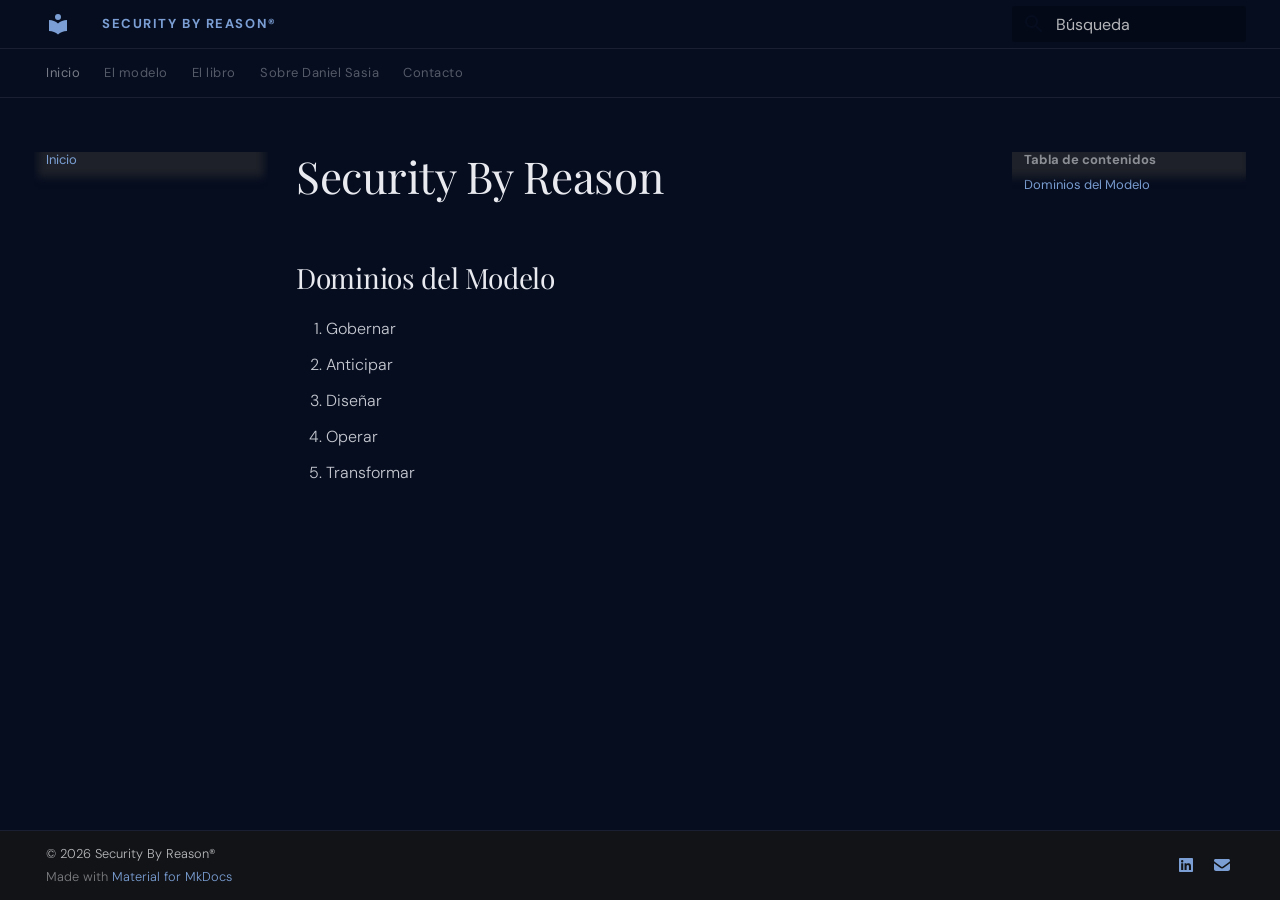
<file: index.html>
<!doctype html>
<html lang="es" class="no-js">
  <head>
    
      <meta charset="utf-8">
      <meta name="viewport" content="width=device-width,initial-scale=1">
      
        <meta name="description" content="Un modelo para decidir con criterio cuando la técnica ya no alcanza.">
      
      
        <meta name="author" content="Daniel Sasia">
      
      
        <link rel="canonical" href="https://securitybyreason.org/">
      
      
      
        <link rel="next" href="modelo/intro/">
      
      
        
      
      
      <link rel="icon" href="assets/images/favicon.png">
      <meta name="generator" content="mkdocs-1.6.1, mkdocs-material-9.7.6">
    
    
      
        <title>Security By Reason®</title>
      
    
    
      <link rel="stylesheet" href="assets/stylesheets/main.484c7ddc.min.css">
      
        
        <link rel="stylesheet" href="assets/stylesheets/palette.ab4e12ef.min.css">
      
      


    
    
      
    
    
      
        
        
        <link rel="preconnect" href="https://fonts.gstatic.com" crossorigin>
        <link rel="stylesheet" href="https://fonts.googleapis.com/css?family=DM+Sans:300,300i,400,400i,700,700i%7CDM+Mono:400,400i,700,700i&display=fallback">
        <style>:root{--md-text-font:"DM Sans";--md-code-font:"DM Mono"}</style>
      
    
    
      <link rel="stylesheet" href="stylesheets/extra.css">
    
    <script>__md_scope=new URL(".",location),__md_hash=e=>[...e].reduce(((e,_)=>(e<<5)-e+_.charCodeAt(0)),0),__md_get=(e,_=localStorage,t=__md_scope)=>JSON.parse(_.getItem(t.pathname+"."+e)),__md_set=(e,_,t=localStorage,a=__md_scope)=>{try{t.setItem(a.pathname+"."+e,JSON.stringify(_))}catch(e){}}</script>
    
      

    
    
  </head>
  
  
    
    
    
    
    
    <body dir="ltr" data-md-color-scheme="slate" data-md-color-primary="custom" data-md-color-accent="custom">
  
    
    <input class="md-toggle" data-md-toggle="drawer" type="checkbox" id="__drawer" autocomplete="off">
    <input class="md-toggle" data-md-toggle="search" type="checkbox" id="__search" autocomplete="off">
    <label class="md-overlay" for="__drawer"></label>
    <div data-md-component="skip">
      
        
        <a href="#security-by-reason" class="md-skip">
          Saltar a contenido
        </a>
      
    </div>
    <div data-md-component="announce">
      
    </div>
    
    
      

<header class="md-header" data-md-component="header">
  <nav class="md-header__inner md-grid" aria-label="Cabecera">
    <a href="." title="Security By Reason®" class="md-header__button md-logo" aria-label="Security By Reason®" data-md-component="logo">
      
  
  <svg xmlns="http://www.w3.org/2000/svg" viewBox="0 0 24 24"><path d="M12 8a3 3 0 0 0 3-3 3 3 0 0 0-3-3 3 3 0 0 0-3 3 3 3 0 0 0 3 3m0 3.54C9.64 9.35 6.5 8 3 8v11c3.5 0 6.64 1.35 9 3.54 2.36-2.19 5.5-3.54 9-3.54V8c-3.5 0-6.64 1.35-9 3.54"/></svg>

    </a>
    <label class="md-header__button md-icon" for="__drawer">
      
      <svg xmlns="http://www.w3.org/2000/svg" viewBox="0 0 24 24"><path d="M3 6h18v2H3zm0 5h18v2H3zm0 5h18v2H3z"/></svg>
    </label>
    <div class="md-header__title" data-md-component="header-title">
      <div class="md-header__ellipsis">
        <div class="md-header__topic">
          <span class="md-ellipsis">
            Security By Reason®
          </span>
        </div>
        <div class="md-header__topic" data-md-component="header-topic">
          <span class="md-ellipsis">
            
              Inicio
            
          </span>
        </div>
      </div>
    </div>
    
      
    
    
    
    
      
      
        <label class="md-header__button md-icon" for="__search">
          
          <svg xmlns="http://www.w3.org/2000/svg" viewBox="0 0 24 24"><path d="M9.5 3A6.5 6.5 0 0 1 16 9.5c0 1.61-.59 3.09-1.56 4.23l.27.27h.79l5 5-1.5 1.5-5-5v-.79l-.27-.27A6.52 6.52 0 0 1 9.5 16 6.5 6.5 0 0 1 3 9.5 6.5 6.5 0 0 1 9.5 3m0 2C7 5 5 7 5 9.5S7 14 9.5 14 14 12 14 9.5 12 5 9.5 5"/></svg>
        </label>
        <div class="md-search" data-md-component="search" role="dialog">
  <label class="md-search__overlay" for="__search"></label>
  <div class="md-search__inner" role="search">
    <form class="md-search__form" name="search">
      <input type="text" class="md-search__input" name="query" aria-label="Búsqueda" placeholder="Búsqueda" autocapitalize="off" autocorrect="off" autocomplete="off" spellcheck="false" data-md-component="search-query" required>
      <label class="md-search__icon md-icon" for="__search">
        
        <svg xmlns="http://www.w3.org/2000/svg" viewBox="0 0 24 24"><path d="M9.5 3A6.5 6.5 0 0 1 16 9.5c0 1.61-.59 3.09-1.56 4.23l.27.27h.79l5 5-1.5 1.5-5-5v-.79l-.27-.27A6.52 6.52 0 0 1 9.5 16 6.5 6.5 0 0 1 3 9.5 6.5 6.5 0 0 1 9.5 3m0 2C7 5 5 7 5 9.5S7 14 9.5 14 14 12 14 9.5 12 5 9.5 5"/></svg>
        
        <svg xmlns="http://www.w3.org/2000/svg" viewBox="0 0 24 24"><path d="M20 11v2H8l5.5 5.5-1.42 1.42L4.16 12l7.92-7.92L13.5 5.5 8 11z"/></svg>
      </label>
      <nav class="md-search__options" aria-label="Buscar">
        
        <button type="reset" class="md-search__icon md-icon" title="Limpiar" aria-label="Limpiar" tabindex="-1">
          
          <svg xmlns="http://www.w3.org/2000/svg" viewBox="0 0 24 24"><path d="M19 6.41 17.59 5 12 10.59 6.41 5 5 6.41 10.59 12 5 17.59 6.41 19 12 13.41 17.59 19 19 17.59 13.41 12z"/></svg>
        </button>
      </nav>
      
    </form>
    <div class="md-search__output">
      <div class="md-search__scrollwrap" tabindex="0" data-md-scrollfix>
        <div class="md-search-result" data-md-component="search-result">
          <div class="md-search-result__meta">
            Inicializando búsqueda
          </div>
          <ol class="md-search-result__list" role="presentation"></ol>
        </div>
      </div>
    </div>
  </div>
</div>
      
    
    
  </nav>
  
</header>
    
    <div class="md-container" data-md-component="container">
      
      
        
          
            
<nav class="md-tabs" aria-label="Pestañas" data-md-component="tabs">
  <div class="md-grid">
    <ul class="md-tabs__list">
      
        
  
  
  
    
  
  
    <li class="md-tabs__item md-tabs__item--active">
      <a href="." class="md-tabs__link">
        
  
  
    
  
  Inicio

      </a>
    </li>
  

      
        
  
  
  
  
    
    
      <li class="md-tabs__item">
        <a href="modelo/intro/" class="md-tabs__link">
          
  
  
  El modelo

        </a>
      </li>
    
  

      
        
  
  
  
  
    <li class="md-tabs__item">
      <a href="libro/" class="md-tabs__link">
        
  
  
    
  
  El libro

      </a>
    </li>
  

      
        
  
  
  
  
    <li class="md-tabs__item">
      <a href="autor/" class="md-tabs__link">
        
  
  
    
  
  Sobre Daniel Sasia

      </a>
    </li>
  

      
        
  
  
  
  
    <li class="md-tabs__item">
      <a href="contacto/" class="md-tabs__link">
        
  
  
    
  
  Contacto

      </a>
    </li>
  

      
    </ul>
  </div>
</nav>
          
        
      
      <main class="md-main" data-md-component="main">
        <div class="md-main__inner md-grid">
          
            
              
              <div class="md-sidebar md-sidebar--primary" data-md-component="sidebar" data-md-type="navigation" >
                <div class="md-sidebar__scrollwrap">
                  <div class="md-sidebar__inner">
                    


  


<nav class="md-nav md-nav--primary md-nav--lifted" aria-label="Navegación" data-md-level="0">
  <label class="md-nav__title" for="__drawer">
    <a href="." title="Security By Reason®" class="md-nav__button md-logo" aria-label="Security By Reason®" data-md-component="logo">
      
  
  <svg xmlns="http://www.w3.org/2000/svg" viewBox="0 0 24 24"><path d="M12 8a3 3 0 0 0 3-3 3 3 0 0 0-3-3 3 3 0 0 0-3 3 3 3 0 0 0 3 3m0 3.54C9.64 9.35 6.5 8 3 8v11c3.5 0 6.64 1.35 9 3.54 2.36-2.19 5.5-3.54 9-3.54V8c-3.5 0-6.64 1.35-9 3.54"/></svg>

    </a>
    Security By Reason®
  </label>
  
  <ul class="md-nav__list" data-md-scrollfix>
    
      
      
  
  
    
  
  
  
    <li class="md-nav__item md-nav__item--active">
      
      <input class="md-nav__toggle md-toggle" type="checkbox" id="__toc">
      
      
        
      
      
        <label class="md-nav__link md-nav__link--active" for="__toc">
          
  
  
  <span class="md-ellipsis">
    
  
    Inicio
  

    
  </span>
  
  

          <span class="md-nav__icon md-icon"></span>
        </label>
      
      <a href="." class="md-nav__link md-nav__link--active">
        
  
  
  <span class="md-ellipsis">
    
  
    Inicio
  

    
  </span>
  
  

      </a>
      
        

<nav class="md-nav md-nav--secondary" aria-label="Tabla de contenidos">
  
  
  
    
  
  
    <label class="md-nav__title" for="__toc">
      <span class="md-nav__icon md-icon"></span>
      Tabla de contenidos
    </label>
    <ul class="md-nav__list" data-md-component="toc" data-md-scrollfix>
      
        <li class="md-nav__item">
  <a href="#dominios-del-modelo" class="md-nav__link">
    <span class="md-ellipsis">
      
        Dominios del Modelo
      
    </span>
  </a>
  
</li>
      
    </ul>
  
</nav>
      
    </li>
  

    
      
      
  
  
  
  
    
    
    
    
      
      
        
      
    
    
    <li class="md-nav__item md-nav__item--nested">
      
        
        
        <input class="md-nav__toggle md-toggle " type="checkbox" id="__nav_2" >
        
          
          <label class="md-nav__link" for="__nav_2" id="__nav_2_label" tabindex="0">
            
  
  
  <span class="md-ellipsis">
    
  
    El modelo
  

    
  </span>
  
  

            <span class="md-nav__icon md-icon"></span>
          </label>
        
        <nav class="md-nav" data-md-level="1" aria-labelledby="__nav_2_label" aria-expanded="false">
          <label class="md-nav__title" for="__nav_2">
            <span class="md-nav__icon md-icon"></span>
            
  
    El modelo
  

          </label>
          <ul class="md-nav__list" data-md-scrollfix>
            
              
                
  
  
  
  
    <li class="md-nav__item">
      <a href="modelo/intro/" class="md-nav__link">
        
  
  
  <span class="md-ellipsis">
    
  
    Qué es SBR
  

    
  </span>
  
  

      </a>
    </li>
  

              
            
              
                
  
  
  
  
    <li class="md-nav__item">
      <a href="modelo/dominios/" class="md-nav__link">
        
  
  
  <span class="md-ellipsis">
    
  
    Los cinco dominios
  

    
  </span>
  
  

      </a>
    </li>
  

              
            
              
                
  
  
  
  
    <li class="md-nav__item">
      <a href="modelo/como-funciona/" class="md-nav__link">
        
  
  
  <span class="md-ellipsis">
    
  
    Cómo funciona
  

    
  </span>
  
  

      </a>
    </li>
  

              
            
              
                
  
  
  
  
    <li class="md-nav__item">
      <a href="modelo/madurez/" class="md-nav__link">
        
  
  
  <span class="md-ellipsis">
    
  
    Madurez institucional
  

    
  </span>
  
  

      </a>
    </li>
  

              
            
          </ul>
        </nav>
      
    </li>
  

    
      
      
  
  
  
  
    <li class="md-nav__item">
      <a href="libro/" class="md-nav__link">
        
  
  
  <span class="md-ellipsis">
    
  
    El libro
  

    
  </span>
  
  

      </a>
    </li>
  

    
      
      
  
  
  
  
    <li class="md-nav__item">
      <a href="autor/" class="md-nav__link">
        
  
  
  <span class="md-ellipsis">
    
  
    Sobre Daniel Sasia
  

    
  </span>
  
  

      </a>
    </li>
  

    
      
      
  
  
  
  
    <li class="md-nav__item">
      <a href="contacto/" class="md-nav__link">
        
  
  
  <span class="md-ellipsis">
    
  
    Contacto
  

    
  </span>
  
  

      </a>
    </li>
  

    
  </ul>
</nav>
                  </div>
                </div>
              </div>
            
            
              
              <div class="md-sidebar md-sidebar--secondary" data-md-component="sidebar" data-md-type="toc" >
                <div class="md-sidebar__scrollwrap">
                  <div class="md-sidebar__inner">
                    

<nav class="md-nav md-nav--secondary" aria-label="Tabla de contenidos">
  
  
  
    
  
  
    <label class="md-nav__title" for="__toc">
      <span class="md-nav__icon md-icon"></span>
      Tabla de contenidos
    </label>
    <ul class="md-nav__list" data-md-component="toc" data-md-scrollfix>
      
        <li class="md-nav__item">
  <a href="#dominios-del-modelo" class="md-nav__link">
    <span class="md-ellipsis">
      
        Dominios del Modelo
      
    </span>
  </a>
  
</li>
      
    </ul>
  
</nav>
                  </div>
                </div>
              </div>
            
          
          
            <div class="md-content" data-md-component="content">
              
              <article class="md-content__inner md-typeset">
                
                  



<h1 id="security-by-reason">Security By Reason</h1>
<h2 id="dominios-del-modelo">Dominios del Modelo</h2>
<ol>
<li>Gobernar</li>
<li>Anticipar</li>
<li>Diseñar</li>
<li>Operar</li>
<li>Transformar</li>
</ol>












                
              </article>
            </div>
          
          
<script>var target=document.getElementById(location.hash.slice(1));target&&target.name&&(target.checked=target.name.startsWith("__tabbed_"))</script>
        </div>
        
          <button type="button" class="md-top md-icon" data-md-component="top" hidden>
  
  <svg xmlns="http://www.w3.org/2000/svg" viewBox="0 0 24 24"><path d="M13 20h-2V8l-5.5 5.5-1.42-1.42L12 4.16l7.92 7.92-1.42 1.42L13 8z"/></svg>
  Volver al principio
</button>
        
      </main>
      
        <footer class="md-footer">
  
  <div class="md-footer-meta md-typeset">
    <div class="md-footer-meta__inner md-grid">
      <div class="md-copyright">
  
    <div class="md-copyright__highlight">
      © 2026 Security By Reason®
    </div>
  
  
    Made with
    <a href="https://squidfunk.github.io/mkdocs-material/" target="_blank" rel="noopener">
      Material for MkDocs
    </a>
  
</div>
      
        
<div class="md-social">
  
    
    
    
    
      
      
    
    <a href="https://www.linkedin.com/in/danielsasia" target="_blank" rel="noopener" title="www.linkedin.com" class="md-social__link">
      <svg xmlns="http://www.w3.org/2000/svg" viewBox="0 0 448 512"><!--! Font Awesome Free 7.1.0 by @fontawesome - https://fontawesome.com License - https://fontawesome.com/license/free (Icons: CC BY 4.0, Fonts: SIL OFL 1.1, Code: MIT License) Copyright 2025 Fonticons, Inc.--><path d="M416 32H31.9C14.3 32 0 46.5 0 64.3v383.4C0 465.5 14.3 480 31.9 480H416c17.6 0 32-14.5 32-32.3V64.3c0-17.8-14.4-32.3-32-32.3M135.4 416H69V202.2h66.5V416zM102.2 96a38.5 38.5 0 1 1 0 77 38.5 38.5 0 1 1 0-77m282.1 320h-66.4V312c0-24.8-.5-56.7-34.5-56.7-34.6 0-39.9 27-39.9 54.9V416h-66.4V202.2h63.7v29.2h.9c8.9-16.8 30.6-34.5 62.9-34.5 67.2 0 79.7 44.3 79.7 101.9z"/></svg>
    </a>
  
    
    
    
    
    <a href="mailto:info@securitybyreason.org" target="_blank" rel="noopener" title="" class="md-social__link">
      <svg xmlns="http://www.w3.org/2000/svg" viewBox="0 0 512 512"><!--! Font Awesome Free 7.1.0 by @fontawesome - https://fontawesome.com License - https://fontawesome.com/license/free (Icons: CC BY 4.0, Fonts: SIL OFL 1.1, Code: MIT License) Copyright 2025 Fonticons, Inc.--><path d="M48 64C21.5 64 0 85.5 0 112c0 15.1 7.1 29.3 19.2 38.4l208 156a48 48 0 0 0 57.6 0l208-156c12.1-9.1 19.2-23.3 19.2-38.4 0-26.5-21.5-48-48-48zM0 196v188c0 35.3 28.7 64 64 64h384c35.3 0 64-28.7 64-64V196L313.6 344.8c-34.1 25.6-81.1 25.6-115.2 0z"/></svg>
    </a>
  
</div>
      
    </div>
  </div>
</footer>
      
    </div>
    <div class="md-dialog" data-md-component="dialog">
      <div class="md-dialog__inner md-typeset"></div>
    </div>
    
    
    
      
      
      <script id="__config" type="application/json">{"annotate": null, "base": ".", "features": ["navigation.tabs", "navigation.sections", "navigation.top"], "search": "assets/javascripts/workers/search.2c215733.min.js", "tags": null, "translations": {"clipboard.copied": "Copiado al portapapeles", "clipboard.copy": "Copiar al portapapeles", "search.result.more.one": "1 m\u00e1s en esta p\u00e1gina", "search.result.more.other": "# m\u00e1s en esta p\u00e1gina", "search.result.none": "No se encontraron documentos", "search.result.one": "1 documento encontrado", "search.result.other": "# documentos encontrados", "search.result.placeholder": "Teclee para comenzar b\u00fasqueda", "search.result.term.missing": "Falta", "select.version": "Seleccionar versi\u00f3n"}, "version": null}</script>
    
    
      <script src="assets/javascripts/bundle.79ae519e.min.js"></script>
      
    
  </body>
</html>
</file>
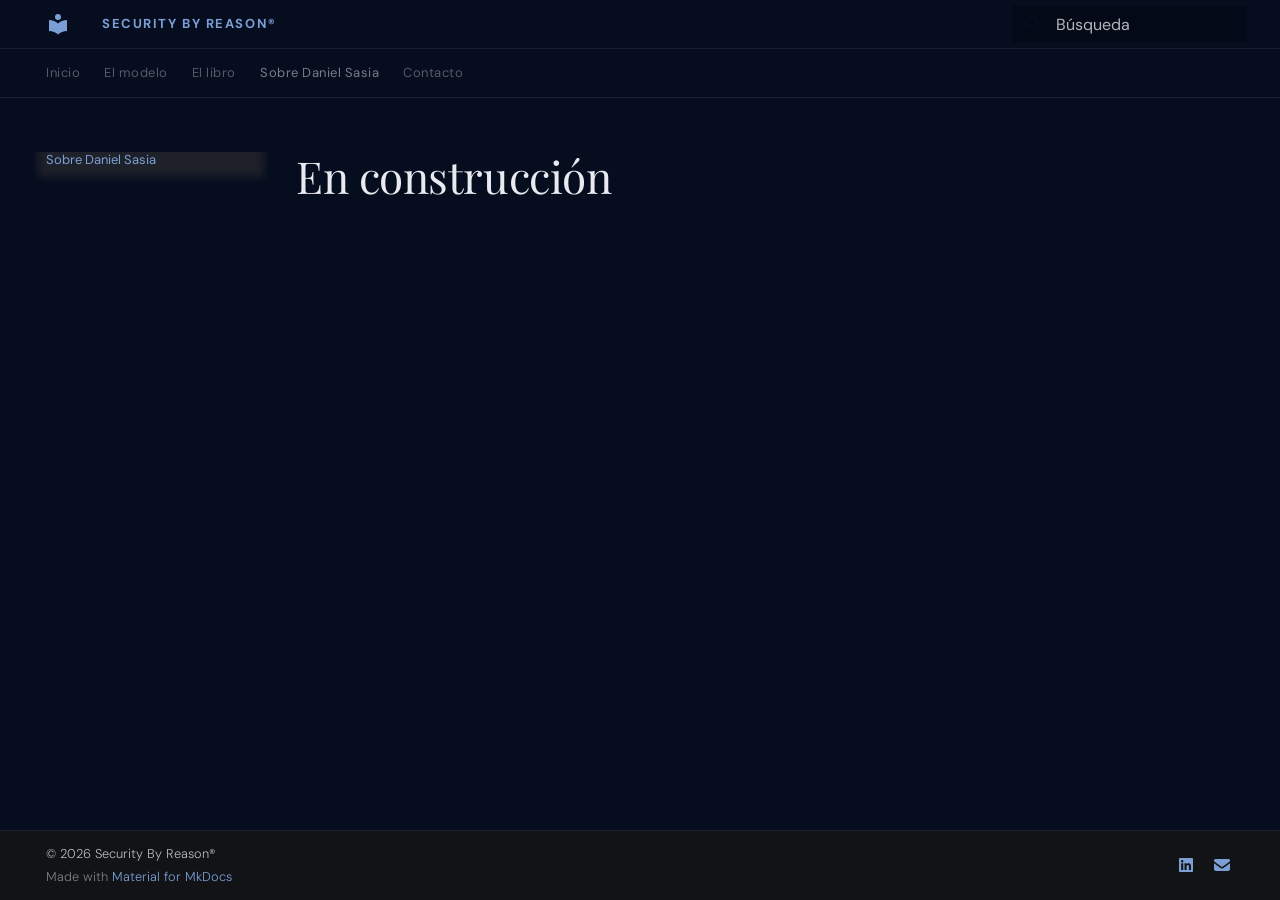
<file: autor/index.html>
<!doctype html>
<html lang="es" class="no-js">
  <head>
    
      <meta charset="utf-8">
      <meta name="viewport" content="width=device-width,initial-scale=1">
      
        <meta name="description" content="Un modelo para decidir con criterio cuando la técnica ya no alcanza.">
      
      
        <meta name="author" content="Daniel Sasia">
      
      
        <link rel="canonical" href="https://securitybyreason.org/autor/">
      
      
        <link rel="prev" href="../libro/">
      
      
        <link rel="next" href="../contacto/">
      
      
        
      
      
      <link rel="icon" href="../assets/images/favicon.png">
      <meta name="generator" content="mkdocs-1.6.1, mkdocs-material-9.7.6">
    
    
      
        <title>Sobre Daniel Sasia - Security By Reason®</title>
      
    
    
      <link rel="stylesheet" href="../assets/stylesheets/main.484c7ddc.min.css">
      
        
        <link rel="stylesheet" href="../assets/stylesheets/palette.ab4e12ef.min.css">
      
      


    
    
      
    
    
      
        
        
        <link rel="preconnect" href="https://fonts.gstatic.com" crossorigin>
        <link rel="stylesheet" href="https://fonts.googleapis.com/css?family=DM+Sans:300,300i,400,400i,700,700i%7CDM+Mono:400,400i,700,700i&display=fallback">
        <style>:root{--md-text-font:"DM Sans";--md-code-font:"DM Mono"}</style>
      
    
    
      <link rel="stylesheet" href="../stylesheets/extra.css">
    
    <script>__md_scope=new URL("..",location),__md_hash=e=>[...e].reduce(((e,_)=>(e<<5)-e+_.charCodeAt(0)),0),__md_get=(e,_=localStorage,t=__md_scope)=>JSON.parse(_.getItem(t.pathname+"."+e)),__md_set=(e,_,t=localStorage,a=__md_scope)=>{try{t.setItem(a.pathname+"."+e,JSON.stringify(_))}catch(e){}}</script>
    
      

    
    
  </head>
  
  
    
    
    
    
    
    <body dir="ltr" data-md-color-scheme="slate" data-md-color-primary="custom" data-md-color-accent="custom">
  
    
    <input class="md-toggle" data-md-toggle="drawer" type="checkbox" id="__drawer" autocomplete="off">
    <input class="md-toggle" data-md-toggle="search" type="checkbox" id="__search" autocomplete="off">
    <label class="md-overlay" for="__drawer"></label>
    <div data-md-component="skip">
      
        
        <a href="#en-construccion" class="md-skip">
          Saltar a contenido
        </a>
      
    </div>
    <div data-md-component="announce">
      
    </div>
    
    
      

<header class="md-header" data-md-component="header">
  <nav class="md-header__inner md-grid" aria-label="Cabecera">
    <a href=".." title="Security By Reason®" class="md-header__button md-logo" aria-label="Security By Reason®" data-md-component="logo">
      
  
  <svg xmlns="http://www.w3.org/2000/svg" viewBox="0 0 24 24"><path d="M12 8a3 3 0 0 0 3-3 3 3 0 0 0-3-3 3 3 0 0 0-3 3 3 3 0 0 0 3 3m0 3.54C9.64 9.35 6.5 8 3 8v11c3.5 0 6.64 1.35 9 3.54 2.36-2.19 5.5-3.54 9-3.54V8c-3.5 0-6.64 1.35-9 3.54"/></svg>

    </a>
    <label class="md-header__button md-icon" for="__drawer">
      
      <svg xmlns="http://www.w3.org/2000/svg" viewBox="0 0 24 24"><path d="M3 6h18v2H3zm0 5h18v2H3zm0 5h18v2H3z"/></svg>
    </label>
    <div class="md-header__title" data-md-component="header-title">
      <div class="md-header__ellipsis">
        <div class="md-header__topic">
          <span class="md-ellipsis">
            Security By Reason®
          </span>
        </div>
        <div class="md-header__topic" data-md-component="header-topic">
          <span class="md-ellipsis">
            
              Sobre Daniel Sasia
            
          </span>
        </div>
      </div>
    </div>
    
      
    
    
    
    
      
      
        <label class="md-header__button md-icon" for="__search">
          
          <svg xmlns="http://www.w3.org/2000/svg" viewBox="0 0 24 24"><path d="M9.5 3A6.5 6.5 0 0 1 16 9.5c0 1.61-.59 3.09-1.56 4.23l.27.27h.79l5 5-1.5 1.5-5-5v-.79l-.27-.27A6.52 6.52 0 0 1 9.5 16 6.5 6.5 0 0 1 3 9.5 6.5 6.5 0 0 1 9.5 3m0 2C7 5 5 7 5 9.5S7 14 9.5 14 14 12 14 9.5 12 5 9.5 5"/></svg>
        </label>
        <div class="md-search" data-md-component="search" role="dialog">
  <label class="md-search__overlay" for="__search"></label>
  <div class="md-search__inner" role="search">
    <form class="md-search__form" name="search">
      <input type="text" class="md-search__input" name="query" aria-label="Búsqueda" placeholder="Búsqueda" autocapitalize="off" autocorrect="off" autocomplete="off" spellcheck="false" data-md-component="search-query" required>
      <label class="md-search__icon md-icon" for="__search">
        
        <svg xmlns="http://www.w3.org/2000/svg" viewBox="0 0 24 24"><path d="M9.5 3A6.5 6.5 0 0 1 16 9.5c0 1.61-.59 3.09-1.56 4.23l.27.27h.79l5 5-1.5 1.5-5-5v-.79l-.27-.27A6.52 6.52 0 0 1 9.5 16 6.5 6.5 0 0 1 3 9.5 6.5 6.5 0 0 1 9.5 3m0 2C7 5 5 7 5 9.5S7 14 9.5 14 14 12 14 9.5 12 5 9.5 5"/></svg>
        
        <svg xmlns="http://www.w3.org/2000/svg" viewBox="0 0 24 24"><path d="M20 11v2H8l5.5 5.5-1.42 1.42L4.16 12l7.92-7.92L13.5 5.5 8 11z"/></svg>
      </label>
      <nav class="md-search__options" aria-label="Buscar">
        
        <button type="reset" class="md-search__icon md-icon" title="Limpiar" aria-label="Limpiar" tabindex="-1">
          
          <svg xmlns="http://www.w3.org/2000/svg" viewBox="0 0 24 24"><path d="M19 6.41 17.59 5 12 10.59 6.41 5 5 6.41 10.59 12 5 17.59 6.41 19 12 13.41 17.59 19 19 17.59 13.41 12z"/></svg>
        </button>
      </nav>
      
    </form>
    <div class="md-search__output">
      <div class="md-search__scrollwrap" tabindex="0" data-md-scrollfix>
        <div class="md-search-result" data-md-component="search-result">
          <div class="md-search-result__meta">
            Inicializando búsqueda
          </div>
          <ol class="md-search-result__list" role="presentation"></ol>
        </div>
      </div>
    </div>
  </div>
</div>
      
    
    
  </nav>
  
</header>
    
    <div class="md-container" data-md-component="container">
      
      
        
          
            
<nav class="md-tabs" aria-label="Pestañas" data-md-component="tabs">
  <div class="md-grid">
    <ul class="md-tabs__list">
      
        
  
  
  
  
    <li class="md-tabs__item">
      <a href=".." class="md-tabs__link">
        
  
  
    
  
  Inicio

      </a>
    </li>
  

      
        
  
  
  
  
    
    
      <li class="md-tabs__item">
        <a href="../modelo/intro/" class="md-tabs__link">
          
  
  
  El modelo

        </a>
      </li>
    
  

      
        
  
  
  
  
    <li class="md-tabs__item">
      <a href="../libro/" class="md-tabs__link">
        
  
  
    
  
  El libro

      </a>
    </li>
  

      
        
  
  
  
    
  
  
    <li class="md-tabs__item md-tabs__item--active">
      <a href="./" class="md-tabs__link">
        
  
  
    
  
  Sobre Daniel Sasia

      </a>
    </li>
  

      
        
  
  
  
  
    <li class="md-tabs__item">
      <a href="../contacto/" class="md-tabs__link">
        
  
  
    
  
  Contacto

      </a>
    </li>
  

      
    </ul>
  </div>
</nav>
          
        
      
      <main class="md-main" data-md-component="main">
        <div class="md-main__inner md-grid">
          
            
              
              <div class="md-sidebar md-sidebar--primary" data-md-component="sidebar" data-md-type="navigation" >
                <div class="md-sidebar__scrollwrap">
                  <div class="md-sidebar__inner">
                    


  


<nav class="md-nav md-nav--primary md-nav--lifted" aria-label="Navegación" data-md-level="0">
  <label class="md-nav__title" for="__drawer">
    <a href=".." title="Security By Reason®" class="md-nav__button md-logo" aria-label="Security By Reason®" data-md-component="logo">
      
  
  <svg xmlns="http://www.w3.org/2000/svg" viewBox="0 0 24 24"><path d="M12 8a3 3 0 0 0 3-3 3 3 0 0 0-3-3 3 3 0 0 0-3 3 3 3 0 0 0 3 3m0 3.54C9.64 9.35 6.5 8 3 8v11c3.5 0 6.64 1.35 9 3.54 2.36-2.19 5.5-3.54 9-3.54V8c-3.5 0-6.64 1.35-9 3.54"/></svg>

    </a>
    Security By Reason®
  </label>
  
  <ul class="md-nav__list" data-md-scrollfix>
    
      
      
  
  
  
  
    <li class="md-nav__item">
      <a href=".." class="md-nav__link">
        
  
  
  <span class="md-ellipsis">
    
  
    Inicio
  

    
  </span>
  
  

      </a>
    </li>
  

    
      
      
  
  
  
  
    
    
    
    
      
      
        
      
    
    
    <li class="md-nav__item md-nav__item--nested">
      
        
        
        <input class="md-nav__toggle md-toggle " type="checkbox" id="__nav_2" >
        
          
          <label class="md-nav__link" for="__nav_2" id="__nav_2_label" tabindex="0">
            
  
  
  <span class="md-ellipsis">
    
  
    El modelo
  

    
  </span>
  
  

            <span class="md-nav__icon md-icon"></span>
          </label>
        
        <nav class="md-nav" data-md-level="1" aria-labelledby="__nav_2_label" aria-expanded="false">
          <label class="md-nav__title" for="__nav_2">
            <span class="md-nav__icon md-icon"></span>
            
  
    El modelo
  

          </label>
          <ul class="md-nav__list" data-md-scrollfix>
            
              
                
  
  
  
  
    <li class="md-nav__item">
      <a href="../modelo/intro/" class="md-nav__link">
        
  
  
  <span class="md-ellipsis">
    
  
    Qué es SBR
  

    
  </span>
  
  

      </a>
    </li>
  

              
            
              
                
  
  
  
  
    <li class="md-nav__item">
      <a href="../modelo/dominios/" class="md-nav__link">
        
  
  
  <span class="md-ellipsis">
    
  
    Los cinco dominios
  

    
  </span>
  
  

      </a>
    </li>
  

              
            
              
                
  
  
  
  
    <li class="md-nav__item">
      <a href="../modelo/como-funciona/" class="md-nav__link">
        
  
  
  <span class="md-ellipsis">
    
  
    Cómo funciona
  

    
  </span>
  
  

      </a>
    </li>
  

              
            
              
                
  
  
  
  
    <li class="md-nav__item">
      <a href="../modelo/madurez/" class="md-nav__link">
        
  
  
  <span class="md-ellipsis">
    
  
    Madurez institucional
  

    
  </span>
  
  

      </a>
    </li>
  

              
            
          </ul>
        </nav>
      
    </li>
  

    
      
      
  
  
  
  
    <li class="md-nav__item">
      <a href="../libro/" class="md-nav__link">
        
  
  
  <span class="md-ellipsis">
    
  
    El libro
  

    
  </span>
  
  

      </a>
    </li>
  

    
      
      
  
  
    
  
  
  
    <li class="md-nav__item md-nav__item--active">
      
      <input class="md-nav__toggle md-toggle" type="checkbox" id="__toc">
      
      
        
      
      
      <a href="./" class="md-nav__link md-nav__link--active">
        
  
  
  <span class="md-ellipsis">
    
  
    Sobre Daniel Sasia
  

    
  </span>
  
  

      </a>
      
    </li>
  

    
      
      
  
  
  
  
    <li class="md-nav__item">
      <a href="../contacto/" class="md-nav__link">
        
  
  
  <span class="md-ellipsis">
    
  
    Contacto
  

    
  </span>
  
  

      </a>
    </li>
  

    
  </ul>
</nav>
                  </div>
                </div>
              </div>
            
            
              
              <div class="md-sidebar md-sidebar--secondary" data-md-component="sidebar" data-md-type="toc" >
                <div class="md-sidebar__scrollwrap">
                  <div class="md-sidebar__inner">
                    

<nav class="md-nav md-nav--secondary" aria-label="Tabla de contenidos">
  
  
  
    
  
  
</nav>
                  </div>
                </div>
              </div>
            
          
          
            <div class="md-content" data-md-component="content">
              
              <article class="md-content__inner md-typeset">
                
                  



<h1 id="en-construccion">En construcción</h1>












                
              </article>
            </div>
          
          
<script>var target=document.getElementById(location.hash.slice(1));target&&target.name&&(target.checked=target.name.startsWith("__tabbed_"))</script>
        </div>
        
          <button type="button" class="md-top md-icon" data-md-component="top" hidden>
  
  <svg xmlns="http://www.w3.org/2000/svg" viewBox="0 0 24 24"><path d="M13 20h-2V8l-5.5 5.5-1.42-1.42L12 4.16l7.92 7.92-1.42 1.42L13 8z"/></svg>
  Volver al principio
</button>
        
      </main>
      
        <footer class="md-footer">
  
  <div class="md-footer-meta md-typeset">
    <div class="md-footer-meta__inner md-grid">
      <div class="md-copyright">
  
    <div class="md-copyright__highlight">
      © 2026 Security By Reason®
    </div>
  
  
    Made with
    <a href="https://squidfunk.github.io/mkdocs-material/" target="_blank" rel="noopener">
      Material for MkDocs
    </a>
  
</div>
      
        
<div class="md-social">
  
    
    
    
    
      
      
    
    <a href="https://www.linkedin.com/in/danielsasia" target="_blank" rel="noopener" title="www.linkedin.com" class="md-social__link">
      <svg xmlns="http://www.w3.org/2000/svg" viewBox="0 0 448 512"><!--! Font Awesome Free 7.1.0 by @fontawesome - https://fontawesome.com License - https://fontawesome.com/license/free (Icons: CC BY 4.0, Fonts: SIL OFL 1.1, Code: MIT License) Copyright 2025 Fonticons, Inc.--><path d="M416 32H31.9C14.3 32 0 46.5 0 64.3v383.4C0 465.5 14.3 480 31.9 480H416c17.6 0 32-14.5 32-32.3V64.3c0-17.8-14.4-32.3-32-32.3M135.4 416H69V202.2h66.5V416zM102.2 96a38.5 38.5 0 1 1 0 77 38.5 38.5 0 1 1 0-77m282.1 320h-66.4V312c0-24.8-.5-56.7-34.5-56.7-34.6 0-39.9 27-39.9 54.9V416h-66.4V202.2h63.7v29.2h.9c8.9-16.8 30.6-34.5 62.9-34.5 67.2 0 79.7 44.3 79.7 101.9z"/></svg>
    </a>
  
    
    
    
    
    <a href="mailto:info@securitybyreason.org" target="_blank" rel="noopener" title="" class="md-social__link">
      <svg xmlns="http://www.w3.org/2000/svg" viewBox="0 0 512 512"><!--! Font Awesome Free 7.1.0 by @fontawesome - https://fontawesome.com License - https://fontawesome.com/license/free (Icons: CC BY 4.0, Fonts: SIL OFL 1.1, Code: MIT License) Copyright 2025 Fonticons, Inc.--><path d="M48 64C21.5 64 0 85.5 0 112c0 15.1 7.1 29.3 19.2 38.4l208 156a48 48 0 0 0 57.6 0l208-156c12.1-9.1 19.2-23.3 19.2-38.4 0-26.5-21.5-48-48-48zM0 196v188c0 35.3 28.7 64 64 64h384c35.3 0 64-28.7 64-64V196L313.6 344.8c-34.1 25.6-81.1 25.6-115.2 0z"/></svg>
    </a>
  
</div>
      
    </div>
  </div>
</footer>
      
    </div>
    <div class="md-dialog" data-md-component="dialog">
      <div class="md-dialog__inner md-typeset"></div>
    </div>
    
    
    
      
      
      <script id="__config" type="application/json">{"annotate": null, "base": "..", "features": ["navigation.tabs", "navigation.sections", "navigation.top"], "search": "../assets/javascripts/workers/search.2c215733.min.js", "tags": null, "translations": {"clipboard.copied": "Copiado al portapapeles", "clipboard.copy": "Copiar al portapapeles", "search.result.more.one": "1 m\u00e1s en esta p\u00e1gina", "search.result.more.other": "# m\u00e1s en esta p\u00e1gina", "search.result.none": "No se encontraron documentos", "search.result.one": "1 documento encontrado", "search.result.other": "# documentos encontrados", "search.result.placeholder": "Teclee para comenzar b\u00fasqueda", "search.result.term.missing": "Falta", "select.version": "Seleccionar versi\u00f3n"}, "version": null}</script>
    
    
      <script src="../assets/javascripts/bundle.79ae519e.min.js"></script>
      
    
  </body>
</html>
</file>
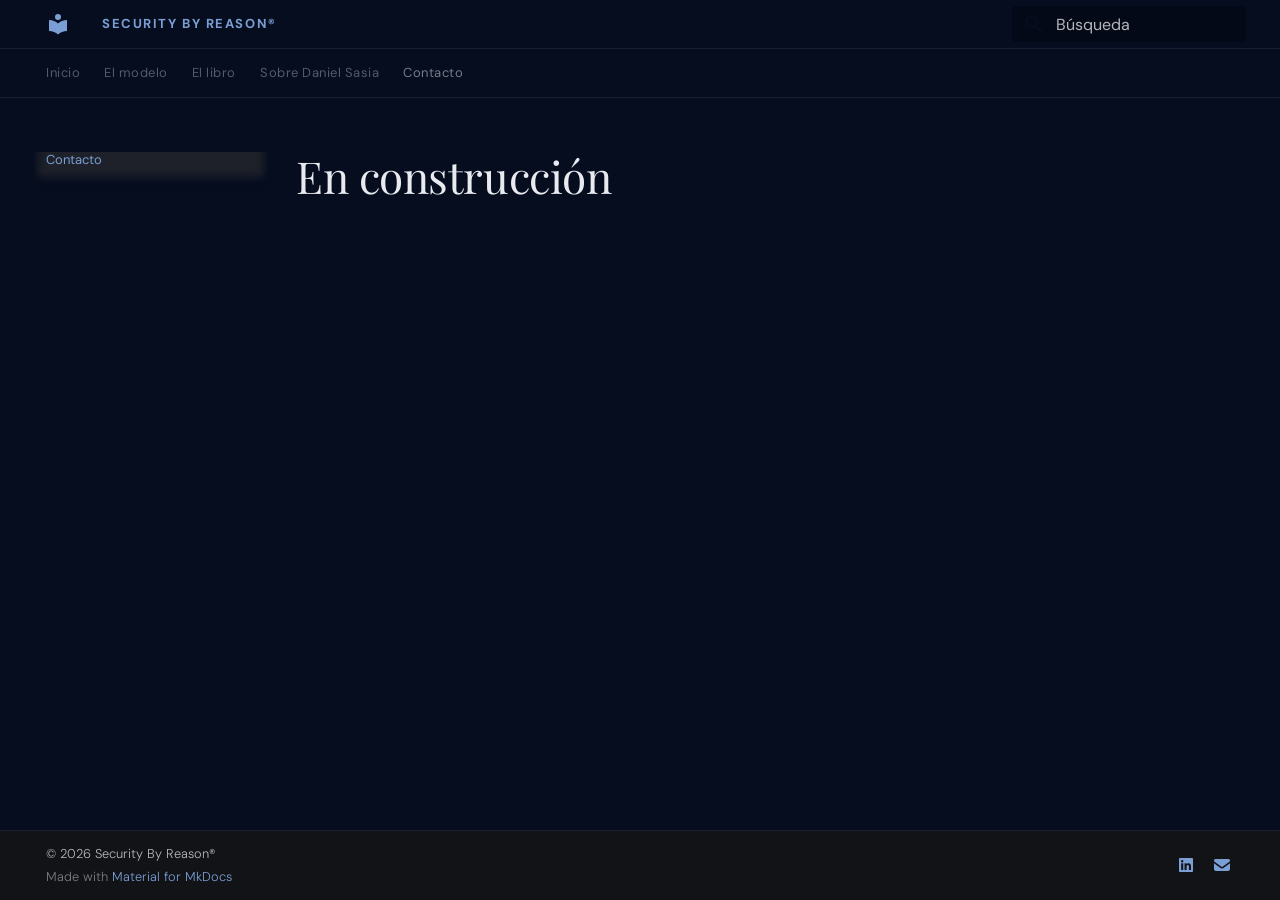
<file: contacto/index.html>
<!doctype html>
<html lang="es" class="no-js">
  <head>
    
      <meta charset="utf-8">
      <meta name="viewport" content="width=device-width,initial-scale=1">
      
        <meta name="description" content="Un modelo para decidir con criterio cuando la técnica ya no alcanza.">
      
      
        <meta name="author" content="Daniel Sasia">
      
      
        <link rel="canonical" href="https://securitybyreason.org/contacto/">
      
      
        <link rel="prev" href="../autor/">
      
      
      
        
      
      
      <link rel="icon" href="../assets/images/favicon.png">
      <meta name="generator" content="mkdocs-1.6.1, mkdocs-material-9.7.6">
    
    
      
        <title>Contacto - Security By Reason®</title>
      
    
    
      <link rel="stylesheet" href="../assets/stylesheets/main.484c7ddc.min.css">
      
        
        <link rel="stylesheet" href="../assets/stylesheets/palette.ab4e12ef.min.css">
      
      


    
    
      
    
    
      
        
        
        <link rel="preconnect" href="https://fonts.gstatic.com" crossorigin>
        <link rel="stylesheet" href="https://fonts.googleapis.com/css?family=DM+Sans:300,300i,400,400i,700,700i%7CDM+Mono:400,400i,700,700i&display=fallback">
        <style>:root{--md-text-font:"DM Sans";--md-code-font:"DM Mono"}</style>
      
    
    
      <link rel="stylesheet" href="../stylesheets/extra.css">
    
    <script>__md_scope=new URL("..",location),__md_hash=e=>[...e].reduce(((e,_)=>(e<<5)-e+_.charCodeAt(0)),0),__md_get=(e,_=localStorage,t=__md_scope)=>JSON.parse(_.getItem(t.pathname+"."+e)),__md_set=(e,_,t=localStorage,a=__md_scope)=>{try{t.setItem(a.pathname+"."+e,JSON.stringify(_))}catch(e){}}</script>
    
      

    
    
  </head>
  
  
    
    
    
    
    
    <body dir="ltr" data-md-color-scheme="slate" data-md-color-primary="custom" data-md-color-accent="custom">
  
    
    <input class="md-toggle" data-md-toggle="drawer" type="checkbox" id="__drawer" autocomplete="off">
    <input class="md-toggle" data-md-toggle="search" type="checkbox" id="__search" autocomplete="off">
    <label class="md-overlay" for="__drawer"></label>
    <div data-md-component="skip">
      
        
        <a href="#en-construccion" class="md-skip">
          Saltar a contenido
        </a>
      
    </div>
    <div data-md-component="announce">
      
    </div>
    
    
      

<header class="md-header" data-md-component="header">
  <nav class="md-header__inner md-grid" aria-label="Cabecera">
    <a href=".." title="Security By Reason®" class="md-header__button md-logo" aria-label="Security By Reason®" data-md-component="logo">
      
  
  <svg xmlns="http://www.w3.org/2000/svg" viewBox="0 0 24 24"><path d="M12 8a3 3 0 0 0 3-3 3 3 0 0 0-3-3 3 3 0 0 0-3 3 3 3 0 0 0 3 3m0 3.54C9.64 9.35 6.5 8 3 8v11c3.5 0 6.64 1.35 9 3.54 2.36-2.19 5.5-3.54 9-3.54V8c-3.5 0-6.64 1.35-9 3.54"/></svg>

    </a>
    <label class="md-header__button md-icon" for="__drawer">
      
      <svg xmlns="http://www.w3.org/2000/svg" viewBox="0 0 24 24"><path d="M3 6h18v2H3zm0 5h18v2H3zm0 5h18v2H3z"/></svg>
    </label>
    <div class="md-header__title" data-md-component="header-title">
      <div class="md-header__ellipsis">
        <div class="md-header__topic">
          <span class="md-ellipsis">
            Security By Reason®
          </span>
        </div>
        <div class="md-header__topic" data-md-component="header-topic">
          <span class="md-ellipsis">
            
              Contacto
            
          </span>
        </div>
      </div>
    </div>
    
      
    
    
    
    
      
      
        <label class="md-header__button md-icon" for="__search">
          
          <svg xmlns="http://www.w3.org/2000/svg" viewBox="0 0 24 24"><path d="M9.5 3A6.5 6.5 0 0 1 16 9.5c0 1.61-.59 3.09-1.56 4.23l.27.27h.79l5 5-1.5 1.5-5-5v-.79l-.27-.27A6.52 6.52 0 0 1 9.5 16 6.5 6.5 0 0 1 3 9.5 6.5 6.5 0 0 1 9.5 3m0 2C7 5 5 7 5 9.5S7 14 9.5 14 14 12 14 9.5 12 5 9.5 5"/></svg>
        </label>
        <div class="md-search" data-md-component="search" role="dialog">
  <label class="md-search__overlay" for="__search"></label>
  <div class="md-search__inner" role="search">
    <form class="md-search__form" name="search">
      <input type="text" class="md-search__input" name="query" aria-label="Búsqueda" placeholder="Búsqueda" autocapitalize="off" autocorrect="off" autocomplete="off" spellcheck="false" data-md-component="search-query" required>
      <label class="md-search__icon md-icon" for="__search">
        
        <svg xmlns="http://www.w3.org/2000/svg" viewBox="0 0 24 24"><path d="M9.5 3A6.5 6.5 0 0 1 16 9.5c0 1.61-.59 3.09-1.56 4.23l.27.27h.79l5 5-1.5 1.5-5-5v-.79l-.27-.27A6.52 6.52 0 0 1 9.5 16 6.5 6.5 0 0 1 3 9.5 6.5 6.5 0 0 1 9.5 3m0 2C7 5 5 7 5 9.5S7 14 9.5 14 14 12 14 9.5 12 5 9.5 5"/></svg>
        
        <svg xmlns="http://www.w3.org/2000/svg" viewBox="0 0 24 24"><path d="M20 11v2H8l5.5 5.5-1.42 1.42L4.16 12l7.92-7.92L13.5 5.5 8 11z"/></svg>
      </label>
      <nav class="md-search__options" aria-label="Buscar">
        
        <button type="reset" class="md-search__icon md-icon" title="Limpiar" aria-label="Limpiar" tabindex="-1">
          
          <svg xmlns="http://www.w3.org/2000/svg" viewBox="0 0 24 24"><path d="M19 6.41 17.59 5 12 10.59 6.41 5 5 6.41 10.59 12 5 17.59 6.41 19 12 13.41 17.59 19 19 17.59 13.41 12z"/></svg>
        </button>
      </nav>
      
    </form>
    <div class="md-search__output">
      <div class="md-search__scrollwrap" tabindex="0" data-md-scrollfix>
        <div class="md-search-result" data-md-component="search-result">
          <div class="md-search-result__meta">
            Inicializando búsqueda
          </div>
          <ol class="md-search-result__list" role="presentation"></ol>
        </div>
      </div>
    </div>
  </div>
</div>
      
    
    
  </nav>
  
</header>
    
    <div class="md-container" data-md-component="container">
      
      
        
          
            
<nav class="md-tabs" aria-label="Pestañas" data-md-component="tabs">
  <div class="md-grid">
    <ul class="md-tabs__list">
      
        
  
  
  
  
    <li class="md-tabs__item">
      <a href=".." class="md-tabs__link">
        
  
  
    
  
  Inicio

      </a>
    </li>
  

      
        
  
  
  
  
    
    
      <li class="md-tabs__item">
        <a href="../modelo/intro/" class="md-tabs__link">
          
  
  
  El modelo

        </a>
      </li>
    
  

      
        
  
  
  
  
    <li class="md-tabs__item">
      <a href="../libro/" class="md-tabs__link">
        
  
  
    
  
  El libro

      </a>
    </li>
  

      
        
  
  
  
  
    <li class="md-tabs__item">
      <a href="../autor/" class="md-tabs__link">
        
  
  
    
  
  Sobre Daniel Sasia

      </a>
    </li>
  

      
        
  
  
  
    
  
  
    <li class="md-tabs__item md-tabs__item--active">
      <a href="./" class="md-tabs__link">
        
  
  
    
  
  Contacto

      </a>
    </li>
  

      
    </ul>
  </div>
</nav>
          
        
      
      <main class="md-main" data-md-component="main">
        <div class="md-main__inner md-grid">
          
            
              
              <div class="md-sidebar md-sidebar--primary" data-md-component="sidebar" data-md-type="navigation" >
                <div class="md-sidebar__scrollwrap">
                  <div class="md-sidebar__inner">
                    


  


<nav class="md-nav md-nav--primary md-nav--lifted" aria-label="Navegación" data-md-level="0">
  <label class="md-nav__title" for="__drawer">
    <a href=".." title="Security By Reason®" class="md-nav__button md-logo" aria-label="Security By Reason®" data-md-component="logo">
      
  
  <svg xmlns="http://www.w3.org/2000/svg" viewBox="0 0 24 24"><path d="M12 8a3 3 0 0 0 3-3 3 3 0 0 0-3-3 3 3 0 0 0-3 3 3 3 0 0 0 3 3m0 3.54C9.64 9.35 6.5 8 3 8v11c3.5 0 6.64 1.35 9 3.54 2.36-2.19 5.5-3.54 9-3.54V8c-3.5 0-6.64 1.35-9 3.54"/></svg>

    </a>
    Security By Reason®
  </label>
  
  <ul class="md-nav__list" data-md-scrollfix>
    
      
      
  
  
  
  
    <li class="md-nav__item">
      <a href=".." class="md-nav__link">
        
  
  
  <span class="md-ellipsis">
    
  
    Inicio
  

    
  </span>
  
  

      </a>
    </li>
  

    
      
      
  
  
  
  
    
    
    
    
      
      
        
      
    
    
    <li class="md-nav__item md-nav__item--nested">
      
        
        
        <input class="md-nav__toggle md-toggle " type="checkbox" id="__nav_2" >
        
          
          <label class="md-nav__link" for="__nav_2" id="__nav_2_label" tabindex="0">
            
  
  
  <span class="md-ellipsis">
    
  
    El modelo
  

    
  </span>
  
  

            <span class="md-nav__icon md-icon"></span>
          </label>
        
        <nav class="md-nav" data-md-level="1" aria-labelledby="__nav_2_label" aria-expanded="false">
          <label class="md-nav__title" for="__nav_2">
            <span class="md-nav__icon md-icon"></span>
            
  
    El modelo
  

          </label>
          <ul class="md-nav__list" data-md-scrollfix>
            
              
                
  
  
  
  
    <li class="md-nav__item">
      <a href="../modelo/intro/" class="md-nav__link">
        
  
  
  <span class="md-ellipsis">
    
  
    Qué es SBR
  

    
  </span>
  
  

      </a>
    </li>
  

              
            
              
                
  
  
  
  
    <li class="md-nav__item">
      <a href="../modelo/dominios/" class="md-nav__link">
        
  
  
  <span class="md-ellipsis">
    
  
    Los cinco dominios
  

    
  </span>
  
  

      </a>
    </li>
  

              
            
              
                
  
  
  
  
    <li class="md-nav__item">
      <a href="../modelo/como-funciona/" class="md-nav__link">
        
  
  
  <span class="md-ellipsis">
    
  
    Cómo funciona
  

    
  </span>
  
  

      </a>
    </li>
  

              
            
              
                
  
  
  
  
    <li class="md-nav__item">
      <a href="../modelo/madurez/" class="md-nav__link">
        
  
  
  <span class="md-ellipsis">
    
  
    Madurez institucional
  

    
  </span>
  
  

      </a>
    </li>
  

              
            
          </ul>
        </nav>
      
    </li>
  

    
      
      
  
  
  
  
    <li class="md-nav__item">
      <a href="../libro/" class="md-nav__link">
        
  
  
  <span class="md-ellipsis">
    
  
    El libro
  

    
  </span>
  
  

      </a>
    </li>
  

    
      
      
  
  
  
  
    <li class="md-nav__item">
      <a href="../autor/" class="md-nav__link">
        
  
  
  <span class="md-ellipsis">
    
  
    Sobre Daniel Sasia
  

    
  </span>
  
  

      </a>
    </li>
  

    
      
      
  
  
    
  
  
  
    <li class="md-nav__item md-nav__item--active">
      
      <input class="md-nav__toggle md-toggle" type="checkbox" id="__toc">
      
      
        
      
      
      <a href="./" class="md-nav__link md-nav__link--active">
        
  
  
  <span class="md-ellipsis">
    
  
    Contacto
  

    
  </span>
  
  

      </a>
      
    </li>
  

    
  </ul>
</nav>
                  </div>
                </div>
              </div>
            
            
              
              <div class="md-sidebar md-sidebar--secondary" data-md-component="sidebar" data-md-type="toc" >
                <div class="md-sidebar__scrollwrap">
                  <div class="md-sidebar__inner">
                    

<nav class="md-nav md-nav--secondary" aria-label="Tabla de contenidos">
  
  
  
    
  
  
</nav>
                  </div>
                </div>
              </div>
            
          
          
            <div class="md-content" data-md-component="content">
              
              <article class="md-content__inner md-typeset">
                
                  



<h1 id="en-construccion">En construcción</h1>












                
              </article>
            </div>
          
          
<script>var target=document.getElementById(location.hash.slice(1));target&&target.name&&(target.checked=target.name.startsWith("__tabbed_"))</script>
        </div>
        
          <button type="button" class="md-top md-icon" data-md-component="top" hidden>
  
  <svg xmlns="http://www.w3.org/2000/svg" viewBox="0 0 24 24"><path d="M13 20h-2V8l-5.5 5.5-1.42-1.42L12 4.16l7.92 7.92-1.42 1.42L13 8z"/></svg>
  Volver al principio
</button>
        
      </main>
      
        <footer class="md-footer">
  
  <div class="md-footer-meta md-typeset">
    <div class="md-footer-meta__inner md-grid">
      <div class="md-copyright">
  
    <div class="md-copyright__highlight">
      © 2026 Security By Reason®
    </div>
  
  
    Made with
    <a href="https://squidfunk.github.io/mkdocs-material/" target="_blank" rel="noopener">
      Material for MkDocs
    </a>
  
</div>
      
        
<div class="md-social">
  
    
    
    
    
      
      
    
    <a href="https://www.linkedin.com/in/danielsasia" target="_blank" rel="noopener" title="www.linkedin.com" class="md-social__link">
      <svg xmlns="http://www.w3.org/2000/svg" viewBox="0 0 448 512"><!--! Font Awesome Free 7.1.0 by @fontawesome - https://fontawesome.com License - https://fontawesome.com/license/free (Icons: CC BY 4.0, Fonts: SIL OFL 1.1, Code: MIT License) Copyright 2025 Fonticons, Inc.--><path d="M416 32H31.9C14.3 32 0 46.5 0 64.3v383.4C0 465.5 14.3 480 31.9 480H416c17.6 0 32-14.5 32-32.3V64.3c0-17.8-14.4-32.3-32-32.3M135.4 416H69V202.2h66.5V416zM102.2 96a38.5 38.5 0 1 1 0 77 38.5 38.5 0 1 1 0-77m282.1 320h-66.4V312c0-24.8-.5-56.7-34.5-56.7-34.6 0-39.9 27-39.9 54.9V416h-66.4V202.2h63.7v29.2h.9c8.9-16.8 30.6-34.5 62.9-34.5 67.2 0 79.7 44.3 79.7 101.9z"/></svg>
    </a>
  
    
    
    
    
    <a href="mailto:info@securitybyreason.org" target="_blank" rel="noopener" title="" class="md-social__link">
      <svg xmlns="http://www.w3.org/2000/svg" viewBox="0 0 512 512"><!--! Font Awesome Free 7.1.0 by @fontawesome - https://fontawesome.com License - https://fontawesome.com/license/free (Icons: CC BY 4.0, Fonts: SIL OFL 1.1, Code: MIT License) Copyright 2025 Fonticons, Inc.--><path d="M48 64C21.5 64 0 85.5 0 112c0 15.1 7.1 29.3 19.2 38.4l208 156a48 48 0 0 0 57.6 0l208-156c12.1-9.1 19.2-23.3 19.2-38.4 0-26.5-21.5-48-48-48zM0 196v188c0 35.3 28.7 64 64 64h384c35.3 0 64-28.7 64-64V196L313.6 344.8c-34.1 25.6-81.1 25.6-115.2 0z"/></svg>
    </a>
  
</div>
      
    </div>
  </div>
</footer>
      
    </div>
    <div class="md-dialog" data-md-component="dialog">
      <div class="md-dialog__inner md-typeset"></div>
    </div>
    
    
    
      
      
      <script id="__config" type="application/json">{"annotate": null, "base": "..", "features": ["navigation.tabs", "navigation.sections", "navigation.top"], "search": "../assets/javascripts/workers/search.2c215733.min.js", "tags": null, "translations": {"clipboard.copied": "Copiado al portapapeles", "clipboard.copy": "Copiar al portapapeles", "search.result.more.one": "1 m\u00e1s en esta p\u00e1gina", "search.result.more.other": "# m\u00e1s en esta p\u00e1gina", "search.result.none": "No se encontraron documentos", "search.result.one": "1 documento encontrado", "search.result.other": "# documentos encontrados", "search.result.placeholder": "Teclee para comenzar b\u00fasqueda", "search.result.term.missing": "Falta", "select.version": "Seleccionar versi\u00f3n"}, "version": null}</script>
    
    
      <script src="../assets/javascripts/bundle.79ae519e.min.js"></script>
      
    
  </body>
</html>
</file>
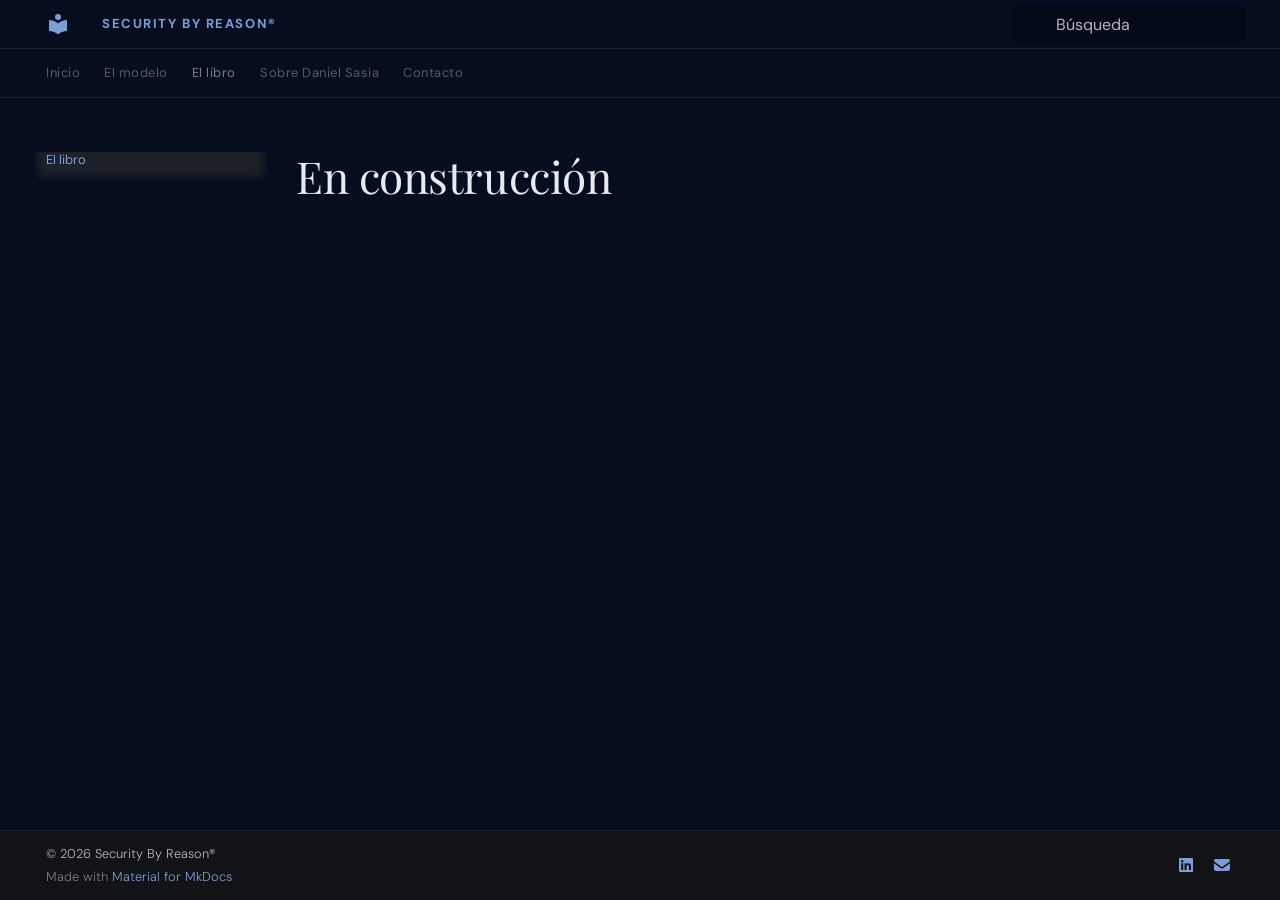
<file: libro/index.html>
<!doctype html>
<html lang="es" class="no-js">
  <head>
    
      <meta charset="utf-8">
      <meta name="viewport" content="width=device-width,initial-scale=1">
      
        <meta name="description" content="Un modelo para decidir con criterio cuando la técnica ya no alcanza.">
      
      
        <meta name="author" content="Daniel Sasia">
      
      
        <link rel="canonical" href="https://securitybyreason.org/libro/">
      
      
        <link rel="prev" href="../modelo/madurez/">
      
      
        <link rel="next" href="../autor/">
      
      
        
      
      
      <link rel="icon" href="../assets/images/favicon.png">
      <meta name="generator" content="mkdocs-1.6.1, mkdocs-material-9.7.6">
    
    
      
        <title>El libro - Security By Reason®</title>
      
    
    
      <link rel="stylesheet" href="../assets/stylesheets/main.484c7ddc.min.css">
      
        
        <link rel="stylesheet" href="../assets/stylesheets/palette.ab4e12ef.min.css">
      
      


    
    
      
    
    
      
        
        
        <link rel="preconnect" href="https://fonts.gstatic.com" crossorigin>
        <link rel="stylesheet" href="https://fonts.googleapis.com/css?family=DM+Sans:300,300i,400,400i,700,700i%7CDM+Mono:400,400i,700,700i&display=fallback">
        <style>:root{--md-text-font:"DM Sans";--md-code-font:"DM Mono"}</style>
      
    
    
      <link rel="stylesheet" href="../stylesheets/extra.css">
    
    <script>__md_scope=new URL("..",location),__md_hash=e=>[...e].reduce(((e,_)=>(e<<5)-e+_.charCodeAt(0)),0),__md_get=(e,_=localStorage,t=__md_scope)=>JSON.parse(_.getItem(t.pathname+"."+e)),__md_set=(e,_,t=localStorage,a=__md_scope)=>{try{t.setItem(a.pathname+"."+e,JSON.stringify(_))}catch(e){}}</script>
    
      

    
    
  </head>
  
  
    
    
    
    
    
    <body dir="ltr" data-md-color-scheme="slate" data-md-color-primary="custom" data-md-color-accent="custom">
  
    
    <input class="md-toggle" data-md-toggle="drawer" type="checkbox" id="__drawer" autocomplete="off">
    <input class="md-toggle" data-md-toggle="search" type="checkbox" id="__search" autocomplete="off">
    <label class="md-overlay" for="__drawer"></label>
    <div data-md-component="skip">
      
        
        <a href="#en-construccion" class="md-skip">
          Saltar a contenido
        </a>
      
    </div>
    <div data-md-component="announce">
      
    </div>
    
    
      

<header class="md-header" data-md-component="header">
  <nav class="md-header__inner md-grid" aria-label="Cabecera">
    <a href=".." title="Security By Reason®" class="md-header__button md-logo" aria-label="Security By Reason®" data-md-component="logo">
      
  
  <svg xmlns="http://www.w3.org/2000/svg" viewBox="0 0 24 24"><path d="M12 8a3 3 0 0 0 3-3 3 3 0 0 0-3-3 3 3 0 0 0-3 3 3 3 0 0 0 3 3m0 3.54C9.64 9.35 6.5 8 3 8v11c3.5 0 6.64 1.35 9 3.54 2.36-2.19 5.5-3.54 9-3.54V8c-3.5 0-6.64 1.35-9 3.54"/></svg>

    </a>
    <label class="md-header__button md-icon" for="__drawer">
      
      <svg xmlns="http://www.w3.org/2000/svg" viewBox="0 0 24 24"><path d="M3 6h18v2H3zm0 5h18v2H3zm0 5h18v2H3z"/></svg>
    </label>
    <div class="md-header__title" data-md-component="header-title">
      <div class="md-header__ellipsis">
        <div class="md-header__topic">
          <span class="md-ellipsis">
            Security By Reason®
          </span>
        </div>
        <div class="md-header__topic" data-md-component="header-topic">
          <span class="md-ellipsis">
            
              El libro
            
          </span>
        </div>
      </div>
    </div>
    
      
    
    
    
    
      
      
        <label class="md-header__button md-icon" for="__search">
          
          <svg xmlns="http://www.w3.org/2000/svg" viewBox="0 0 24 24"><path d="M9.5 3A6.5 6.5 0 0 1 16 9.5c0 1.61-.59 3.09-1.56 4.23l.27.27h.79l5 5-1.5 1.5-5-5v-.79l-.27-.27A6.52 6.52 0 0 1 9.5 16 6.5 6.5 0 0 1 3 9.5 6.5 6.5 0 0 1 9.5 3m0 2C7 5 5 7 5 9.5S7 14 9.5 14 14 12 14 9.5 12 5 9.5 5"/></svg>
        </label>
        <div class="md-search" data-md-component="search" role="dialog">
  <label class="md-search__overlay" for="__search"></label>
  <div class="md-search__inner" role="search">
    <form class="md-search__form" name="search">
      <input type="text" class="md-search__input" name="query" aria-label="Búsqueda" placeholder="Búsqueda" autocapitalize="off" autocorrect="off" autocomplete="off" spellcheck="false" data-md-component="search-query" required>
      <label class="md-search__icon md-icon" for="__search">
        
        <svg xmlns="http://www.w3.org/2000/svg" viewBox="0 0 24 24"><path d="M9.5 3A6.5 6.5 0 0 1 16 9.5c0 1.61-.59 3.09-1.56 4.23l.27.27h.79l5 5-1.5 1.5-5-5v-.79l-.27-.27A6.52 6.52 0 0 1 9.5 16 6.5 6.5 0 0 1 3 9.5 6.5 6.5 0 0 1 9.5 3m0 2C7 5 5 7 5 9.5S7 14 9.5 14 14 12 14 9.5 12 5 9.5 5"/></svg>
        
        <svg xmlns="http://www.w3.org/2000/svg" viewBox="0 0 24 24"><path d="M20 11v2H8l5.5 5.5-1.42 1.42L4.16 12l7.92-7.92L13.5 5.5 8 11z"/></svg>
      </label>
      <nav class="md-search__options" aria-label="Buscar">
        
        <button type="reset" class="md-search__icon md-icon" title="Limpiar" aria-label="Limpiar" tabindex="-1">
          
          <svg xmlns="http://www.w3.org/2000/svg" viewBox="0 0 24 24"><path d="M19 6.41 17.59 5 12 10.59 6.41 5 5 6.41 10.59 12 5 17.59 6.41 19 12 13.41 17.59 19 19 17.59 13.41 12z"/></svg>
        </button>
      </nav>
      
    </form>
    <div class="md-search__output">
      <div class="md-search__scrollwrap" tabindex="0" data-md-scrollfix>
        <div class="md-search-result" data-md-component="search-result">
          <div class="md-search-result__meta">
            Inicializando búsqueda
          </div>
          <ol class="md-search-result__list" role="presentation"></ol>
        </div>
      </div>
    </div>
  </div>
</div>
      
    
    
  </nav>
  
</header>
    
    <div class="md-container" data-md-component="container">
      
      
        
          
            
<nav class="md-tabs" aria-label="Pestañas" data-md-component="tabs">
  <div class="md-grid">
    <ul class="md-tabs__list">
      
        
  
  
  
  
    <li class="md-tabs__item">
      <a href=".." class="md-tabs__link">
        
  
  
    
  
  Inicio

      </a>
    </li>
  

      
        
  
  
  
  
    
    
      <li class="md-tabs__item">
        <a href="../modelo/intro/" class="md-tabs__link">
          
  
  
  El modelo

        </a>
      </li>
    
  

      
        
  
  
  
    
  
  
    <li class="md-tabs__item md-tabs__item--active">
      <a href="./" class="md-tabs__link">
        
  
  
    
  
  El libro

      </a>
    </li>
  

      
        
  
  
  
  
    <li class="md-tabs__item">
      <a href="../autor/" class="md-tabs__link">
        
  
  
    
  
  Sobre Daniel Sasia

      </a>
    </li>
  

      
        
  
  
  
  
    <li class="md-tabs__item">
      <a href="../contacto/" class="md-tabs__link">
        
  
  
    
  
  Contacto

      </a>
    </li>
  

      
    </ul>
  </div>
</nav>
          
        
      
      <main class="md-main" data-md-component="main">
        <div class="md-main__inner md-grid">
          
            
              
              <div class="md-sidebar md-sidebar--primary" data-md-component="sidebar" data-md-type="navigation" >
                <div class="md-sidebar__scrollwrap">
                  <div class="md-sidebar__inner">
                    


  


<nav class="md-nav md-nav--primary md-nav--lifted" aria-label="Navegación" data-md-level="0">
  <label class="md-nav__title" for="__drawer">
    <a href=".." title="Security By Reason®" class="md-nav__button md-logo" aria-label="Security By Reason®" data-md-component="logo">
      
  
  <svg xmlns="http://www.w3.org/2000/svg" viewBox="0 0 24 24"><path d="M12 8a3 3 0 0 0 3-3 3 3 0 0 0-3-3 3 3 0 0 0-3 3 3 3 0 0 0 3 3m0 3.54C9.64 9.35 6.5 8 3 8v11c3.5 0 6.64 1.35 9 3.54 2.36-2.19 5.5-3.54 9-3.54V8c-3.5 0-6.64 1.35-9 3.54"/></svg>

    </a>
    Security By Reason®
  </label>
  
  <ul class="md-nav__list" data-md-scrollfix>
    
      
      
  
  
  
  
    <li class="md-nav__item">
      <a href=".." class="md-nav__link">
        
  
  
  <span class="md-ellipsis">
    
  
    Inicio
  

    
  </span>
  
  

      </a>
    </li>
  

    
      
      
  
  
  
  
    
    
    
    
      
      
        
      
    
    
    <li class="md-nav__item md-nav__item--nested">
      
        
        
        <input class="md-nav__toggle md-toggle " type="checkbox" id="__nav_2" >
        
          
          <label class="md-nav__link" for="__nav_2" id="__nav_2_label" tabindex="0">
            
  
  
  <span class="md-ellipsis">
    
  
    El modelo
  

    
  </span>
  
  

            <span class="md-nav__icon md-icon"></span>
          </label>
        
        <nav class="md-nav" data-md-level="1" aria-labelledby="__nav_2_label" aria-expanded="false">
          <label class="md-nav__title" for="__nav_2">
            <span class="md-nav__icon md-icon"></span>
            
  
    El modelo
  

          </label>
          <ul class="md-nav__list" data-md-scrollfix>
            
              
                
  
  
  
  
    <li class="md-nav__item">
      <a href="../modelo/intro/" class="md-nav__link">
        
  
  
  <span class="md-ellipsis">
    
  
    Qué es SBR
  

    
  </span>
  
  

      </a>
    </li>
  

              
            
              
                
  
  
  
  
    <li class="md-nav__item">
      <a href="../modelo/dominios/" class="md-nav__link">
        
  
  
  <span class="md-ellipsis">
    
  
    Los cinco dominios
  

    
  </span>
  
  

      </a>
    </li>
  

              
            
              
                
  
  
  
  
    <li class="md-nav__item">
      <a href="../modelo/como-funciona/" class="md-nav__link">
        
  
  
  <span class="md-ellipsis">
    
  
    Cómo funciona
  

    
  </span>
  
  

      </a>
    </li>
  

              
            
              
                
  
  
  
  
    <li class="md-nav__item">
      <a href="../modelo/madurez/" class="md-nav__link">
        
  
  
  <span class="md-ellipsis">
    
  
    Madurez institucional
  

    
  </span>
  
  

      </a>
    </li>
  

              
            
          </ul>
        </nav>
      
    </li>
  

    
      
      
  
  
    
  
  
  
    <li class="md-nav__item md-nav__item--active">
      
      <input class="md-nav__toggle md-toggle" type="checkbox" id="__toc">
      
      
        
      
      
      <a href="./" class="md-nav__link md-nav__link--active">
        
  
  
  <span class="md-ellipsis">
    
  
    El libro
  

    
  </span>
  
  

      </a>
      
    </li>
  

    
      
      
  
  
  
  
    <li class="md-nav__item">
      <a href="../autor/" class="md-nav__link">
        
  
  
  <span class="md-ellipsis">
    
  
    Sobre Daniel Sasia
  

    
  </span>
  
  

      </a>
    </li>
  

    
      
      
  
  
  
  
    <li class="md-nav__item">
      <a href="../contacto/" class="md-nav__link">
        
  
  
  <span class="md-ellipsis">
    
  
    Contacto
  

    
  </span>
  
  

      </a>
    </li>
  

    
  </ul>
</nav>
                  </div>
                </div>
              </div>
            
            
              
              <div class="md-sidebar md-sidebar--secondary" data-md-component="sidebar" data-md-type="toc" >
                <div class="md-sidebar__scrollwrap">
                  <div class="md-sidebar__inner">
                    

<nav class="md-nav md-nav--secondary" aria-label="Tabla de contenidos">
  
  
  
    
  
  
</nav>
                  </div>
                </div>
              </div>
            
          
          
            <div class="md-content" data-md-component="content">
              
              <article class="md-content__inner md-typeset">
                
                  



<h1 id="en-construccion">En construcción</h1>












                
              </article>
            </div>
          
          
<script>var target=document.getElementById(location.hash.slice(1));target&&target.name&&(target.checked=target.name.startsWith("__tabbed_"))</script>
        </div>
        
          <button type="button" class="md-top md-icon" data-md-component="top" hidden>
  
  <svg xmlns="http://www.w3.org/2000/svg" viewBox="0 0 24 24"><path d="M13 20h-2V8l-5.5 5.5-1.42-1.42L12 4.16l7.92 7.92-1.42 1.42L13 8z"/></svg>
  Volver al principio
</button>
        
      </main>
      
        <footer class="md-footer">
  
  <div class="md-footer-meta md-typeset">
    <div class="md-footer-meta__inner md-grid">
      <div class="md-copyright">
  
    <div class="md-copyright__highlight">
      © 2026 Security By Reason®
    </div>
  
  
    Made with
    <a href="https://squidfunk.github.io/mkdocs-material/" target="_blank" rel="noopener">
      Material for MkDocs
    </a>
  
</div>
      
        
<div class="md-social">
  
    
    
    
    
      
      
    
    <a href="https://www.linkedin.com/in/danielsasia" target="_blank" rel="noopener" title="www.linkedin.com" class="md-social__link">
      <svg xmlns="http://www.w3.org/2000/svg" viewBox="0 0 448 512"><!--! Font Awesome Free 7.1.0 by @fontawesome - https://fontawesome.com License - https://fontawesome.com/license/free (Icons: CC BY 4.0, Fonts: SIL OFL 1.1, Code: MIT License) Copyright 2025 Fonticons, Inc.--><path d="M416 32H31.9C14.3 32 0 46.5 0 64.3v383.4C0 465.5 14.3 480 31.9 480H416c17.6 0 32-14.5 32-32.3V64.3c0-17.8-14.4-32.3-32-32.3M135.4 416H69V202.2h66.5V416zM102.2 96a38.5 38.5 0 1 1 0 77 38.5 38.5 0 1 1 0-77m282.1 320h-66.4V312c0-24.8-.5-56.7-34.5-56.7-34.6 0-39.9 27-39.9 54.9V416h-66.4V202.2h63.7v29.2h.9c8.9-16.8 30.6-34.5 62.9-34.5 67.2 0 79.7 44.3 79.7 101.9z"/></svg>
    </a>
  
    
    
    
    
    <a href="mailto:info@securitybyreason.org" target="_blank" rel="noopener" title="" class="md-social__link">
      <svg xmlns="http://www.w3.org/2000/svg" viewBox="0 0 512 512"><!--! Font Awesome Free 7.1.0 by @fontawesome - https://fontawesome.com License - https://fontawesome.com/license/free (Icons: CC BY 4.0, Fonts: SIL OFL 1.1, Code: MIT License) Copyright 2025 Fonticons, Inc.--><path d="M48 64C21.5 64 0 85.5 0 112c0 15.1 7.1 29.3 19.2 38.4l208 156a48 48 0 0 0 57.6 0l208-156c12.1-9.1 19.2-23.3 19.2-38.4 0-26.5-21.5-48-48-48zM0 196v188c0 35.3 28.7 64 64 64h384c35.3 0 64-28.7 64-64V196L313.6 344.8c-34.1 25.6-81.1 25.6-115.2 0z"/></svg>
    </a>
  
</div>
      
    </div>
  </div>
</footer>
      
    </div>
    <div class="md-dialog" data-md-component="dialog">
      <div class="md-dialog__inner md-typeset"></div>
    </div>
    
    
    
      
      
      <script id="__config" type="application/json">{"annotate": null, "base": "..", "features": ["navigation.tabs", "navigation.sections", "navigation.top"], "search": "../assets/javascripts/workers/search.2c215733.min.js", "tags": null, "translations": {"clipboard.copied": "Copiado al portapapeles", "clipboard.copy": "Copiar al portapapeles", "search.result.more.one": "1 m\u00e1s en esta p\u00e1gina", "search.result.more.other": "# m\u00e1s en esta p\u00e1gina", "search.result.none": "No se encontraron documentos", "search.result.one": "1 documento encontrado", "search.result.other": "# documentos encontrados", "search.result.placeholder": "Teclee para comenzar b\u00fasqueda", "search.result.term.missing": "Falta", "select.version": "Seleccionar versi\u00f3n"}, "version": null}</script>
    
    
      <script src="../assets/javascripts/bundle.79ae519e.min.js"></script>
      
    
  </body>
</html>
</file>
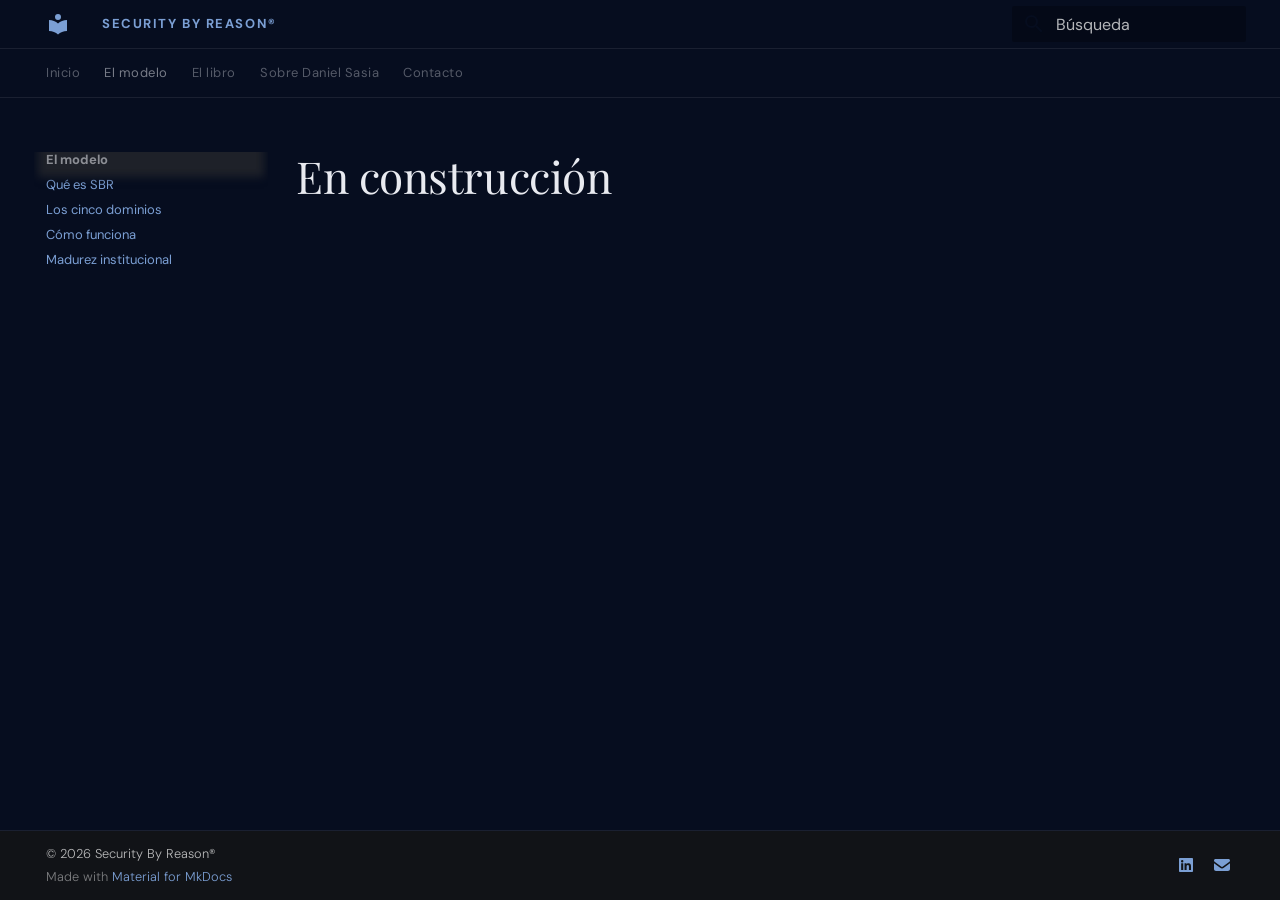
<file: modelo/como-funciona/index.html>
<!doctype html>
<html lang="es" class="no-js">
  <head>
    
      <meta charset="utf-8">
      <meta name="viewport" content="width=device-width,initial-scale=1">
      
        <meta name="description" content="Un modelo para decidir con criterio cuando la técnica ya no alcanza.">
      
      
        <meta name="author" content="Daniel Sasia">
      
      
        <link rel="canonical" href="https://securitybyreason.org/modelo/como-funciona/">
      
      
        <link rel="prev" href="../dominios/">
      
      
        <link rel="next" href="../madurez/">
      
      
        
      
      
      <link rel="icon" href="../../assets/images/favicon.png">
      <meta name="generator" content="mkdocs-1.6.1, mkdocs-material-9.7.6">
    
    
      
        <title>Cómo funciona - Security By Reason®</title>
      
    
    
      <link rel="stylesheet" href="../../assets/stylesheets/main.484c7ddc.min.css">
      
        
        <link rel="stylesheet" href="../../assets/stylesheets/palette.ab4e12ef.min.css">
      
      


    
    
      
    
    
      
        
        
        <link rel="preconnect" href="https://fonts.gstatic.com" crossorigin>
        <link rel="stylesheet" href="https://fonts.googleapis.com/css?family=DM+Sans:300,300i,400,400i,700,700i%7CDM+Mono:400,400i,700,700i&display=fallback">
        <style>:root{--md-text-font:"DM Sans";--md-code-font:"DM Mono"}</style>
      
    
    
      <link rel="stylesheet" href="../../stylesheets/extra.css">
    
    <script>__md_scope=new URL("../..",location),__md_hash=e=>[...e].reduce(((e,_)=>(e<<5)-e+_.charCodeAt(0)),0),__md_get=(e,_=localStorage,t=__md_scope)=>JSON.parse(_.getItem(t.pathname+"."+e)),__md_set=(e,_,t=localStorage,a=__md_scope)=>{try{t.setItem(a.pathname+"."+e,JSON.stringify(_))}catch(e){}}</script>
    
      

    
    
  </head>
  
  
    
    
    
    
    
    <body dir="ltr" data-md-color-scheme="slate" data-md-color-primary="custom" data-md-color-accent="custom">
  
    
    <input class="md-toggle" data-md-toggle="drawer" type="checkbox" id="__drawer" autocomplete="off">
    <input class="md-toggle" data-md-toggle="search" type="checkbox" id="__search" autocomplete="off">
    <label class="md-overlay" for="__drawer"></label>
    <div data-md-component="skip">
      
        
        <a href="#en-construccion" class="md-skip">
          Saltar a contenido
        </a>
      
    </div>
    <div data-md-component="announce">
      
    </div>
    
    
      

<header class="md-header" data-md-component="header">
  <nav class="md-header__inner md-grid" aria-label="Cabecera">
    <a href="../.." title="Security By Reason®" class="md-header__button md-logo" aria-label="Security By Reason®" data-md-component="logo">
      
  
  <svg xmlns="http://www.w3.org/2000/svg" viewBox="0 0 24 24"><path d="M12 8a3 3 0 0 0 3-3 3 3 0 0 0-3-3 3 3 0 0 0-3 3 3 3 0 0 0 3 3m0 3.54C9.64 9.35 6.5 8 3 8v11c3.5 0 6.64 1.35 9 3.54 2.36-2.19 5.5-3.54 9-3.54V8c-3.5 0-6.64 1.35-9 3.54"/></svg>

    </a>
    <label class="md-header__button md-icon" for="__drawer">
      
      <svg xmlns="http://www.w3.org/2000/svg" viewBox="0 0 24 24"><path d="M3 6h18v2H3zm0 5h18v2H3zm0 5h18v2H3z"/></svg>
    </label>
    <div class="md-header__title" data-md-component="header-title">
      <div class="md-header__ellipsis">
        <div class="md-header__topic">
          <span class="md-ellipsis">
            Security By Reason®
          </span>
        </div>
        <div class="md-header__topic" data-md-component="header-topic">
          <span class="md-ellipsis">
            
              Cómo funciona
            
          </span>
        </div>
      </div>
    </div>
    
      
    
    
    
    
      
      
        <label class="md-header__button md-icon" for="__search">
          
          <svg xmlns="http://www.w3.org/2000/svg" viewBox="0 0 24 24"><path d="M9.5 3A6.5 6.5 0 0 1 16 9.5c0 1.61-.59 3.09-1.56 4.23l.27.27h.79l5 5-1.5 1.5-5-5v-.79l-.27-.27A6.52 6.52 0 0 1 9.5 16 6.5 6.5 0 0 1 3 9.5 6.5 6.5 0 0 1 9.5 3m0 2C7 5 5 7 5 9.5S7 14 9.5 14 14 12 14 9.5 12 5 9.5 5"/></svg>
        </label>
        <div class="md-search" data-md-component="search" role="dialog">
  <label class="md-search__overlay" for="__search"></label>
  <div class="md-search__inner" role="search">
    <form class="md-search__form" name="search">
      <input type="text" class="md-search__input" name="query" aria-label="Búsqueda" placeholder="Búsqueda" autocapitalize="off" autocorrect="off" autocomplete="off" spellcheck="false" data-md-component="search-query" required>
      <label class="md-search__icon md-icon" for="__search">
        
        <svg xmlns="http://www.w3.org/2000/svg" viewBox="0 0 24 24"><path d="M9.5 3A6.5 6.5 0 0 1 16 9.5c0 1.61-.59 3.09-1.56 4.23l.27.27h.79l5 5-1.5 1.5-5-5v-.79l-.27-.27A6.52 6.52 0 0 1 9.5 16 6.5 6.5 0 0 1 3 9.5 6.5 6.5 0 0 1 9.5 3m0 2C7 5 5 7 5 9.5S7 14 9.5 14 14 12 14 9.5 12 5 9.5 5"/></svg>
        
        <svg xmlns="http://www.w3.org/2000/svg" viewBox="0 0 24 24"><path d="M20 11v2H8l5.5 5.5-1.42 1.42L4.16 12l7.92-7.92L13.5 5.5 8 11z"/></svg>
      </label>
      <nav class="md-search__options" aria-label="Buscar">
        
        <button type="reset" class="md-search__icon md-icon" title="Limpiar" aria-label="Limpiar" tabindex="-1">
          
          <svg xmlns="http://www.w3.org/2000/svg" viewBox="0 0 24 24"><path d="M19 6.41 17.59 5 12 10.59 6.41 5 5 6.41 10.59 12 5 17.59 6.41 19 12 13.41 17.59 19 19 17.59 13.41 12z"/></svg>
        </button>
      </nav>
      
    </form>
    <div class="md-search__output">
      <div class="md-search__scrollwrap" tabindex="0" data-md-scrollfix>
        <div class="md-search-result" data-md-component="search-result">
          <div class="md-search-result__meta">
            Inicializando búsqueda
          </div>
          <ol class="md-search-result__list" role="presentation"></ol>
        </div>
      </div>
    </div>
  </div>
</div>
      
    
    
  </nav>
  
</header>
    
    <div class="md-container" data-md-component="container">
      
      
        
          
            
<nav class="md-tabs" aria-label="Pestañas" data-md-component="tabs">
  <div class="md-grid">
    <ul class="md-tabs__list">
      
        
  
  
  
  
    <li class="md-tabs__item">
      <a href="../.." class="md-tabs__link">
        
  
  
    
  
  Inicio

      </a>
    </li>
  

      
        
  
  
  
    
  
  
    
    
      <li class="md-tabs__item md-tabs__item--active">
        <a href="../intro/" class="md-tabs__link">
          
  
  
  El modelo

        </a>
      </li>
    
  

      
        
  
  
  
  
    <li class="md-tabs__item">
      <a href="../../libro/" class="md-tabs__link">
        
  
  
    
  
  El libro

      </a>
    </li>
  

      
        
  
  
  
  
    <li class="md-tabs__item">
      <a href="../../autor/" class="md-tabs__link">
        
  
  
    
  
  Sobre Daniel Sasia

      </a>
    </li>
  

      
        
  
  
  
  
    <li class="md-tabs__item">
      <a href="../../contacto/" class="md-tabs__link">
        
  
  
    
  
  Contacto

      </a>
    </li>
  

      
    </ul>
  </div>
</nav>
          
        
      
      <main class="md-main" data-md-component="main">
        <div class="md-main__inner md-grid">
          
            
              
              <div class="md-sidebar md-sidebar--primary" data-md-component="sidebar" data-md-type="navigation" >
                <div class="md-sidebar__scrollwrap">
                  <div class="md-sidebar__inner">
                    


  


<nav class="md-nav md-nav--primary md-nav--lifted" aria-label="Navegación" data-md-level="0">
  <label class="md-nav__title" for="__drawer">
    <a href="../.." title="Security By Reason®" class="md-nav__button md-logo" aria-label="Security By Reason®" data-md-component="logo">
      
  
  <svg xmlns="http://www.w3.org/2000/svg" viewBox="0 0 24 24"><path d="M12 8a3 3 0 0 0 3-3 3 3 0 0 0-3-3 3 3 0 0 0-3 3 3 3 0 0 0 3 3m0 3.54C9.64 9.35 6.5 8 3 8v11c3.5 0 6.64 1.35 9 3.54 2.36-2.19 5.5-3.54 9-3.54V8c-3.5 0-6.64 1.35-9 3.54"/></svg>

    </a>
    Security By Reason®
  </label>
  
  <ul class="md-nav__list" data-md-scrollfix>
    
      
      
  
  
  
  
    <li class="md-nav__item">
      <a href="../.." class="md-nav__link">
        
  
  
  <span class="md-ellipsis">
    
  
    Inicio
  

    
  </span>
  
  

      </a>
    </li>
  

    
      
      
  
  
    
  
  
  
    
    
    
    
      
        
        
      
      
        
      
    
    
    <li class="md-nav__item md-nav__item--active md-nav__item--section md-nav__item--nested">
      
        
        
        <input class="md-nav__toggle md-toggle " type="checkbox" id="__nav_2" checked>
        
          
          <label class="md-nav__link" for="__nav_2" id="__nav_2_label" tabindex="">
            
  
  
  <span class="md-ellipsis">
    
  
    El modelo
  

    
  </span>
  
  

            <span class="md-nav__icon md-icon"></span>
          </label>
        
        <nav class="md-nav" data-md-level="1" aria-labelledby="__nav_2_label" aria-expanded="true">
          <label class="md-nav__title" for="__nav_2">
            <span class="md-nav__icon md-icon"></span>
            
  
    El modelo
  

          </label>
          <ul class="md-nav__list" data-md-scrollfix>
            
              
                
  
  
  
  
    <li class="md-nav__item">
      <a href="../intro/" class="md-nav__link">
        
  
  
  <span class="md-ellipsis">
    
  
    Qué es SBR
  

    
  </span>
  
  

      </a>
    </li>
  

              
            
              
                
  
  
  
  
    <li class="md-nav__item">
      <a href="../dominios/" class="md-nav__link">
        
  
  
  <span class="md-ellipsis">
    
  
    Los cinco dominios
  

    
  </span>
  
  

      </a>
    </li>
  

              
            
              
                
  
  
    
  
  
  
    <li class="md-nav__item md-nav__item--active">
      
      <input class="md-nav__toggle md-toggle" type="checkbox" id="__toc">
      
      
        
      
      
      <a href="./" class="md-nav__link md-nav__link--active">
        
  
  
  <span class="md-ellipsis">
    
  
    Cómo funciona
  

    
  </span>
  
  

      </a>
      
    </li>
  

              
            
              
                
  
  
  
  
    <li class="md-nav__item">
      <a href="../madurez/" class="md-nav__link">
        
  
  
  <span class="md-ellipsis">
    
  
    Madurez institucional
  

    
  </span>
  
  

      </a>
    </li>
  

              
            
          </ul>
        </nav>
      
    </li>
  

    
      
      
  
  
  
  
    <li class="md-nav__item">
      <a href="../../libro/" class="md-nav__link">
        
  
  
  <span class="md-ellipsis">
    
  
    El libro
  

    
  </span>
  
  

      </a>
    </li>
  

    
      
      
  
  
  
  
    <li class="md-nav__item">
      <a href="../../autor/" class="md-nav__link">
        
  
  
  <span class="md-ellipsis">
    
  
    Sobre Daniel Sasia
  

    
  </span>
  
  

      </a>
    </li>
  

    
      
      
  
  
  
  
    <li class="md-nav__item">
      <a href="../../contacto/" class="md-nav__link">
        
  
  
  <span class="md-ellipsis">
    
  
    Contacto
  

    
  </span>
  
  

      </a>
    </li>
  

    
  </ul>
</nav>
                  </div>
                </div>
              </div>
            
            
              
              <div class="md-sidebar md-sidebar--secondary" data-md-component="sidebar" data-md-type="toc" >
                <div class="md-sidebar__scrollwrap">
                  <div class="md-sidebar__inner">
                    

<nav class="md-nav md-nav--secondary" aria-label="Tabla de contenidos">
  
  
  
    
  
  
</nav>
                  </div>
                </div>
              </div>
            
          
          
            <div class="md-content" data-md-component="content">
              
              <article class="md-content__inner md-typeset">
                
                  



<h1 id="en-construccion">En construcción</h1>












                
              </article>
            </div>
          
          
<script>var target=document.getElementById(location.hash.slice(1));target&&target.name&&(target.checked=target.name.startsWith("__tabbed_"))</script>
        </div>
        
          <button type="button" class="md-top md-icon" data-md-component="top" hidden>
  
  <svg xmlns="http://www.w3.org/2000/svg" viewBox="0 0 24 24"><path d="M13 20h-2V8l-5.5 5.5-1.42-1.42L12 4.16l7.92 7.92-1.42 1.42L13 8z"/></svg>
  Volver al principio
</button>
        
      </main>
      
        <footer class="md-footer">
  
  <div class="md-footer-meta md-typeset">
    <div class="md-footer-meta__inner md-grid">
      <div class="md-copyright">
  
    <div class="md-copyright__highlight">
      © 2026 Security By Reason®
    </div>
  
  
    Made with
    <a href="https://squidfunk.github.io/mkdocs-material/" target="_blank" rel="noopener">
      Material for MkDocs
    </a>
  
</div>
      
        
<div class="md-social">
  
    
    
    
    
      
      
    
    <a href="https://www.linkedin.com/in/danielsasia" target="_blank" rel="noopener" title="www.linkedin.com" class="md-social__link">
      <svg xmlns="http://www.w3.org/2000/svg" viewBox="0 0 448 512"><!--! Font Awesome Free 7.1.0 by @fontawesome - https://fontawesome.com License - https://fontawesome.com/license/free (Icons: CC BY 4.0, Fonts: SIL OFL 1.1, Code: MIT License) Copyright 2025 Fonticons, Inc.--><path d="M416 32H31.9C14.3 32 0 46.5 0 64.3v383.4C0 465.5 14.3 480 31.9 480H416c17.6 0 32-14.5 32-32.3V64.3c0-17.8-14.4-32.3-32-32.3M135.4 416H69V202.2h66.5V416zM102.2 96a38.5 38.5 0 1 1 0 77 38.5 38.5 0 1 1 0-77m282.1 320h-66.4V312c0-24.8-.5-56.7-34.5-56.7-34.6 0-39.9 27-39.9 54.9V416h-66.4V202.2h63.7v29.2h.9c8.9-16.8 30.6-34.5 62.9-34.5 67.2 0 79.7 44.3 79.7 101.9z"/></svg>
    </a>
  
    
    
    
    
    <a href="mailto:info@securitybyreason.org" target="_blank" rel="noopener" title="" class="md-social__link">
      <svg xmlns="http://www.w3.org/2000/svg" viewBox="0 0 512 512"><!--! Font Awesome Free 7.1.0 by @fontawesome - https://fontawesome.com License - https://fontawesome.com/license/free (Icons: CC BY 4.0, Fonts: SIL OFL 1.1, Code: MIT License) Copyright 2025 Fonticons, Inc.--><path d="M48 64C21.5 64 0 85.5 0 112c0 15.1 7.1 29.3 19.2 38.4l208 156a48 48 0 0 0 57.6 0l208-156c12.1-9.1 19.2-23.3 19.2-38.4 0-26.5-21.5-48-48-48zM0 196v188c0 35.3 28.7 64 64 64h384c35.3 0 64-28.7 64-64V196L313.6 344.8c-34.1 25.6-81.1 25.6-115.2 0z"/></svg>
    </a>
  
</div>
      
    </div>
  </div>
</footer>
      
    </div>
    <div class="md-dialog" data-md-component="dialog">
      <div class="md-dialog__inner md-typeset"></div>
    </div>
    
    
    
      
      
      <script id="__config" type="application/json">{"annotate": null, "base": "../..", "features": ["navigation.tabs", "navigation.sections", "navigation.top"], "search": "../../assets/javascripts/workers/search.2c215733.min.js", "tags": null, "translations": {"clipboard.copied": "Copiado al portapapeles", "clipboard.copy": "Copiar al portapapeles", "search.result.more.one": "1 m\u00e1s en esta p\u00e1gina", "search.result.more.other": "# m\u00e1s en esta p\u00e1gina", "search.result.none": "No se encontraron documentos", "search.result.one": "1 documento encontrado", "search.result.other": "# documentos encontrados", "search.result.placeholder": "Teclee para comenzar b\u00fasqueda", "search.result.term.missing": "Falta", "select.version": "Seleccionar versi\u00f3n"}, "version": null}</script>
    
    
      <script src="../../assets/javascripts/bundle.79ae519e.min.js"></script>
      
    
  </body>
</html>
</file>
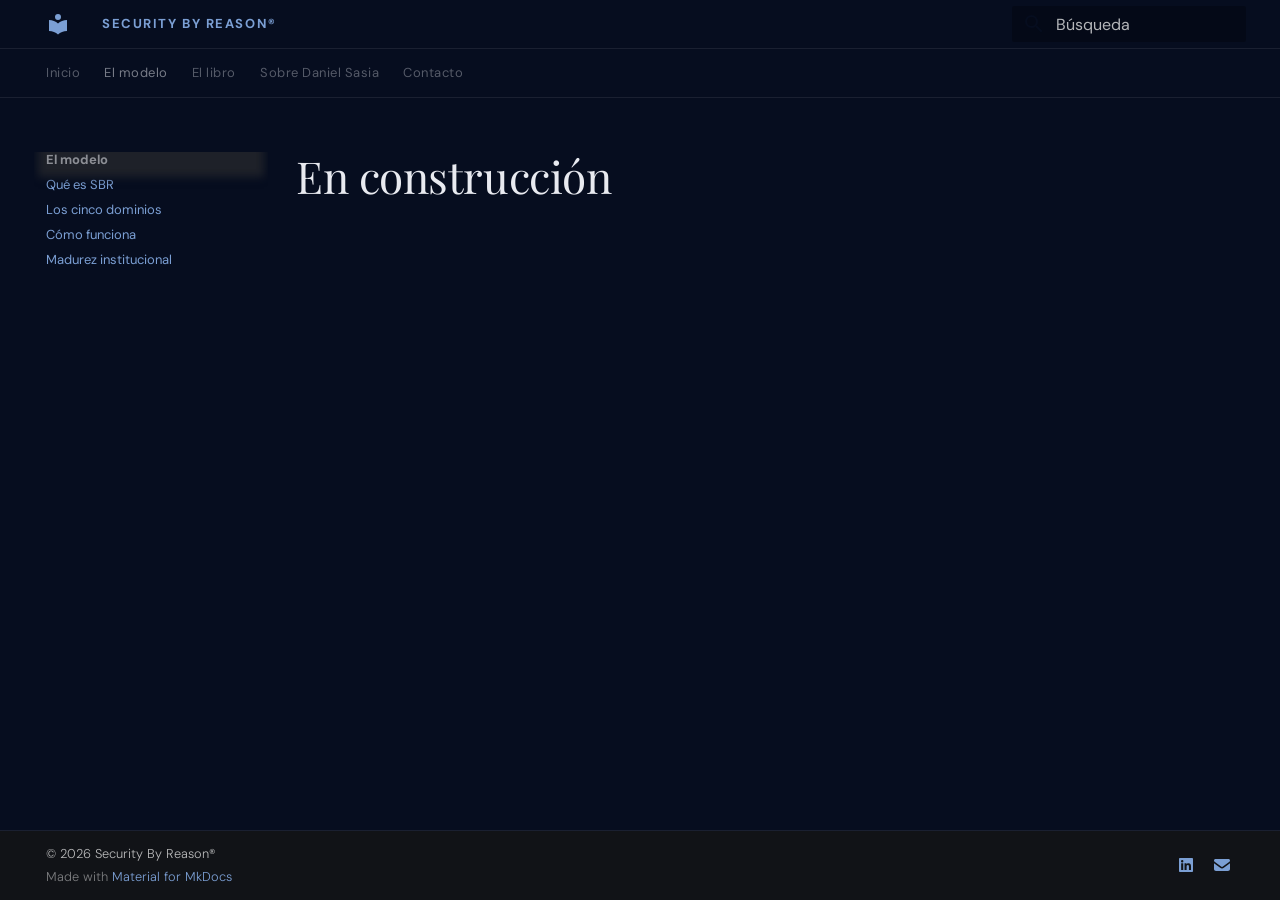
<file: modelo/dominios/index.html>
<!doctype html>
<html lang="es" class="no-js">
  <head>
    
      <meta charset="utf-8">
      <meta name="viewport" content="width=device-width,initial-scale=1">
      
        <meta name="description" content="Un modelo para decidir con criterio cuando la técnica ya no alcanza.">
      
      
        <meta name="author" content="Daniel Sasia">
      
      
        <link rel="canonical" href="https://securitybyreason.org/modelo/dominios/">
      
      
        <link rel="prev" href="../intro/">
      
      
        <link rel="next" href="../como-funciona/">
      
      
        
      
      
      <link rel="icon" href="../../assets/images/favicon.png">
      <meta name="generator" content="mkdocs-1.6.1, mkdocs-material-9.7.6">
    
    
      
        <title>Los cinco dominios - Security By Reason®</title>
      
    
    
      <link rel="stylesheet" href="../../assets/stylesheets/main.484c7ddc.min.css">
      
        
        <link rel="stylesheet" href="../../assets/stylesheets/palette.ab4e12ef.min.css">
      
      


    
    
      
    
    
      
        
        
        <link rel="preconnect" href="https://fonts.gstatic.com" crossorigin>
        <link rel="stylesheet" href="https://fonts.googleapis.com/css?family=DM+Sans:300,300i,400,400i,700,700i%7CDM+Mono:400,400i,700,700i&display=fallback">
        <style>:root{--md-text-font:"DM Sans";--md-code-font:"DM Mono"}</style>
      
    
    
      <link rel="stylesheet" href="../../stylesheets/extra.css">
    
    <script>__md_scope=new URL("../..",location),__md_hash=e=>[...e].reduce(((e,_)=>(e<<5)-e+_.charCodeAt(0)),0),__md_get=(e,_=localStorage,t=__md_scope)=>JSON.parse(_.getItem(t.pathname+"."+e)),__md_set=(e,_,t=localStorage,a=__md_scope)=>{try{t.setItem(a.pathname+"."+e,JSON.stringify(_))}catch(e){}}</script>
    
      

    
    
  </head>
  
  
    
    
    
    
    
    <body dir="ltr" data-md-color-scheme="slate" data-md-color-primary="custom" data-md-color-accent="custom">
  
    
    <input class="md-toggle" data-md-toggle="drawer" type="checkbox" id="__drawer" autocomplete="off">
    <input class="md-toggle" data-md-toggle="search" type="checkbox" id="__search" autocomplete="off">
    <label class="md-overlay" for="__drawer"></label>
    <div data-md-component="skip">
      
        
        <a href="#en-construccion" class="md-skip">
          Saltar a contenido
        </a>
      
    </div>
    <div data-md-component="announce">
      
    </div>
    
    
      

<header class="md-header" data-md-component="header">
  <nav class="md-header__inner md-grid" aria-label="Cabecera">
    <a href="../.." title="Security By Reason®" class="md-header__button md-logo" aria-label="Security By Reason®" data-md-component="logo">
      
  
  <svg xmlns="http://www.w3.org/2000/svg" viewBox="0 0 24 24"><path d="M12 8a3 3 0 0 0 3-3 3 3 0 0 0-3-3 3 3 0 0 0-3 3 3 3 0 0 0 3 3m0 3.54C9.64 9.35 6.5 8 3 8v11c3.5 0 6.64 1.35 9 3.54 2.36-2.19 5.5-3.54 9-3.54V8c-3.5 0-6.64 1.35-9 3.54"/></svg>

    </a>
    <label class="md-header__button md-icon" for="__drawer">
      
      <svg xmlns="http://www.w3.org/2000/svg" viewBox="0 0 24 24"><path d="M3 6h18v2H3zm0 5h18v2H3zm0 5h18v2H3z"/></svg>
    </label>
    <div class="md-header__title" data-md-component="header-title">
      <div class="md-header__ellipsis">
        <div class="md-header__topic">
          <span class="md-ellipsis">
            Security By Reason®
          </span>
        </div>
        <div class="md-header__topic" data-md-component="header-topic">
          <span class="md-ellipsis">
            
              Los cinco dominios
            
          </span>
        </div>
      </div>
    </div>
    
      
    
    
    
    
      
      
        <label class="md-header__button md-icon" for="__search">
          
          <svg xmlns="http://www.w3.org/2000/svg" viewBox="0 0 24 24"><path d="M9.5 3A6.5 6.5 0 0 1 16 9.5c0 1.61-.59 3.09-1.56 4.23l.27.27h.79l5 5-1.5 1.5-5-5v-.79l-.27-.27A6.52 6.52 0 0 1 9.5 16 6.5 6.5 0 0 1 3 9.5 6.5 6.5 0 0 1 9.5 3m0 2C7 5 5 7 5 9.5S7 14 9.5 14 14 12 14 9.5 12 5 9.5 5"/></svg>
        </label>
        <div class="md-search" data-md-component="search" role="dialog">
  <label class="md-search__overlay" for="__search"></label>
  <div class="md-search__inner" role="search">
    <form class="md-search__form" name="search">
      <input type="text" class="md-search__input" name="query" aria-label="Búsqueda" placeholder="Búsqueda" autocapitalize="off" autocorrect="off" autocomplete="off" spellcheck="false" data-md-component="search-query" required>
      <label class="md-search__icon md-icon" for="__search">
        
        <svg xmlns="http://www.w3.org/2000/svg" viewBox="0 0 24 24"><path d="M9.5 3A6.5 6.5 0 0 1 16 9.5c0 1.61-.59 3.09-1.56 4.23l.27.27h.79l5 5-1.5 1.5-5-5v-.79l-.27-.27A6.52 6.52 0 0 1 9.5 16 6.5 6.5 0 0 1 3 9.5 6.5 6.5 0 0 1 9.5 3m0 2C7 5 5 7 5 9.5S7 14 9.5 14 14 12 14 9.5 12 5 9.5 5"/></svg>
        
        <svg xmlns="http://www.w3.org/2000/svg" viewBox="0 0 24 24"><path d="M20 11v2H8l5.5 5.5-1.42 1.42L4.16 12l7.92-7.92L13.5 5.5 8 11z"/></svg>
      </label>
      <nav class="md-search__options" aria-label="Buscar">
        
        <button type="reset" class="md-search__icon md-icon" title="Limpiar" aria-label="Limpiar" tabindex="-1">
          
          <svg xmlns="http://www.w3.org/2000/svg" viewBox="0 0 24 24"><path d="M19 6.41 17.59 5 12 10.59 6.41 5 5 6.41 10.59 12 5 17.59 6.41 19 12 13.41 17.59 19 19 17.59 13.41 12z"/></svg>
        </button>
      </nav>
      
    </form>
    <div class="md-search__output">
      <div class="md-search__scrollwrap" tabindex="0" data-md-scrollfix>
        <div class="md-search-result" data-md-component="search-result">
          <div class="md-search-result__meta">
            Inicializando búsqueda
          </div>
          <ol class="md-search-result__list" role="presentation"></ol>
        </div>
      </div>
    </div>
  </div>
</div>
      
    
    
  </nav>
  
</header>
    
    <div class="md-container" data-md-component="container">
      
      
        
          
            
<nav class="md-tabs" aria-label="Pestañas" data-md-component="tabs">
  <div class="md-grid">
    <ul class="md-tabs__list">
      
        
  
  
  
  
    <li class="md-tabs__item">
      <a href="../.." class="md-tabs__link">
        
  
  
    
  
  Inicio

      </a>
    </li>
  

      
        
  
  
  
    
  
  
    
    
      <li class="md-tabs__item md-tabs__item--active">
        <a href="../intro/" class="md-tabs__link">
          
  
  
  El modelo

        </a>
      </li>
    
  

      
        
  
  
  
  
    <li class="md-tabs__item">
      <a href="../../libro/" class="md-tabs__link">
        
  
  
    
  
  El libro

      </a>
    </li>
  

      
        
  
  
  
  
    <li class="md-tabs__item">
      <a href="../../autor/" class="md-tabs__link">
        
  
  
    
  
  Sobre Daniel Sasia

      </a>
    </li>
  

      
        
  
  
  
  
    <li class="md-tabs__item">
      <a href="../../contacto/" class="md-tabs__link">
        
  
  
    
  
  Contacto

      </a>
    </li>
  

      
    </ul>
  </div>
</nav>
          
        
      
      <main class="md-main" data-md-component="main">
        <div class="md-main__inner md-grid">
          
            
              
              <div class="md-sidebar md-sidebar--primary" data-md-component="sidebar" data-md-type="navigation" >
                <div class="md-sidebar__scrollwrap">
                  <div class="md-sidebar__inner">
                    


  


<nav class="md-nav md-nav--primary md-nav--lifted" aria-label="Navegación" data-md-level="0">
  <label class="md-nav__title" for="__drawer">
    <a href="../.." title="Security By Reason®" class="md-nav__button md-logo" aria-label="Security By Reason®" data-md-component="logo">
      
  
  <svg xmlns="http://www.w3.org/2000/svg" viewBox="0 0 24 24"><path d="M12 8a3 3 0 0 0 3-3 3 3 0 0 0-3-3 3 3 0 0 0-3 3 3 3 0 0 0 3 3m0 3.54C9.64 9.35 6.5 8 3 8v11c3.5 0 6.64 1.35 9 3.54 2.36-2.19 5.5-3.54 9-3.54V8c-3.5 0-6.64 1.35-9 3.54"/></svg>

    </a>
    Security By Reason®
  </label>
  
  <ul class="md-nav__list" data-md-scrollfix>
    
      
      
  
  
  
  
    <li class="md-nav__item">
      <a href="../.." class="md-nav__link">
        
  
  
  <span class="md-ellipsis">
    
  
    Inicio
  

    
  </span>
  
  

      </a>
    </li>
  

    
      
      
  
  
    
  
  
  
    
    
    
    
      
        
        
      
      
        
      
    
    
    <li class="md-nav__item md-nav__item--active md-nav__item--section md-nav__item--nested">
      
        
        
        <input class="md-nav__toggle md-toggle " type="checkbox" id="__nav_2" checked>
        
          
          <label class="md-nav__link" for="__nav_2" id="__nav_2_label" tabindex="">
            
  
  
  <span class="md-ellipsis">
    
  
    El modelo
  

    
  </span>
  
  

            <span class="md-nav__icon md-icon"></span>
          </label>
        
        <nav class="md-nav" data-md-level="1" aria-labelledby="__nav_2_label" aria-expanded="true">
          <label class="md-nav__title" for="__nav_2">
            <span class="md-nav__icon md-icon"></span>
            
  
    El modelo
  

          </label>
          <ul class="md-nav__list" data-md-scrollfix>
            
              
                
  
  
  
  
    <li class="md-nav__item">
      <a href="../intro/" class="md-nav__link">
        
  
  
  <span class="md-ellipsis">
    
  
    Qué es SBR
  

    
  </span>
  
  

      </a>
    </li>
  

              
            
              
                
  
  
    
  
  
  
    <li class="md-nav__item md-nav__item--active">
      
      <input class="md-nav__toggle md-toggle" type="checkbox" id="__toc">
      
      
        
      
      
      <a href="./" class="md-nav__link md-nav__link--active">
        
  
  
  <span class="md-ellipsis">
    
  
    Los cinco dominios
  

    
  </span>
  
  

      </a>
      
    </li>
  

              
            
              
                
  
  
  
  
    <li class="md-nav__item">
      <a href="../como-funciona/" class="md-nav__link">
        
  
  
  <span class="md-ellipsis">
    
  
    Cómo funciona
  

    
  </span>
  
  

      </a>
    </li>
  

              
            
              
                
  
  
  
  
    <li class="md-nav__item">
      <a href="../madurez/" class="md-nav__link">
        
  
  
  <span class="md-ellipsis">
    
  
    Madurez institucional
  

    
  </span>
  
  

      </a>
    </li>
  

              
            
          </ul>
        </nav>
      
    </li>
  

    
      
      
  
  
  
  
    <li class="md-nav__item">
      <a href="../../libro/" class="md-nav__link">
        
  
  
  <span class="md-ellipsis">
    
  
    El libro
  

    
  </span>
  
  

      </a>
    </li>
  

    
      
      
  
  
  
  
    <li class="md-nav__item">
      <a href="../../autor/" class="md-nav__link">
        
  
  
  <span class="md-ellipsis">
    
  
    Sobre Daniel Sasia
  

    
  </span>
  
  

      </a>
    </li>
  

    
      
      
  
  
  
  
    <li class="md-nav__item">
      <a href="../../contacto/" class="md-nav__link">
        
  
  
  <span class="md-ellipsis">
    
  
    Contacto
  

    
  </span>
  
  

      </a>
    </li>
  

    
  </ul>
</nav>
                  </div>
                </div>
              </div>
            
            
              
              <div class="md-sidebar md-sidebar--secondary" data-md-component="sidebar" data-md-type="toc" >
                <div class="md-sidebar__scrollwrap">
                  <div class="md-sidebar__inner">
                    

<nav class="md-nav md-nav--secondary" aria-label="Tabla de contenidos">
  
  
  
    
  
  
</nav>
                  </div>
                </div>
              </div>
            
          
          
            <div class="md-content" data-md-component="content">
              
              <article class="md-content__inner md-typeset">
                
                  



<h1 id="en-construccion">En construcción</h1>












                
              </article>
            </div>
          
          
<script>var target=document.getElementById(location.hash.slice(1));target&&target.name&&(target.checked=target.name.startsWith("__tabbed_"))</script>
        </div>
        
          <button type="button" class="md-top md-icon" data-md-component="top" hidden>
  
  <svg xmlns="http://www.w3.org/2000/svg" viewBox="0 0 24 24"><path d="M13 20h-2V8l-5.5 5.5-1.42-1.42L12 4.16l7.92 7.92-1.42 1.42L13 8z"/></svg>
  Volver al principio
</button>
        
      </main>
      
        <footer class="md-footer">
  
  <div class="md-footer-meta md-typeset">
    <div class="md-footer-meta__inner md-grid">
      <div class="md-copyright">
  
    <div class="md-copyright__highlight">
      © 2026 Security By Reason®
    </div>
  
  
    Made with
    <a href="https://squidfunk.github.io/mkdocs-material/" target="_blank" rel="noopener">
      Material for MkDocs
    </a>
  
</div>
      
        
<div class="md-social">
  
    
    
    
    
      
      
    
    <a href="https://www.linkedin.com/in/danielsasia" target="_blank" rel="noopener" title="www.linkedin.com" class="md-social__link">
      <svg xmlns="http://www.w3.org/2000/svg" viewBox="0 0 448 512"><!--! Font Awesome Free 7.1.0 by @fontawesome - https://fontawesome.com License - https://fontawesome.com/license/free (Icons: CC BY 4.0, Fonts: SIL OFL 1.1, Code: MIT License) Copyright 2025 Fonticons, Inc.--><path d="M416 32H31.9C14.3 32 0 46.5 0 64.3v383.4C0 465.5 14.3 480 31.9 480H416c17.6 0 32-14.5 32-32.3V64.3c0-17.8-14.4-32.3-32-32.3M135.4 416H69V202.2h66.5V416zM102.2 96a38.5 38.5 0 1 1 0 77 38.5 38.5 0 1 1 0-77m282.1 320h-66.4V312c0-24.8-.5-56.7-34.5-56.7-34.6 0-39.9 27-39.9 54.9V416h-66.4V202.2h63.7v29.2h.9c8.9-16.8 30.6-34.5 62.9-34.5 67.2 0 79.7 44.3 79.7 101.9z"/></svg>
    </a>
  
    
    
    
    
    <a href="mailto:info@securitybyreason.org" target="_blank" rel="noopener" title="" class="md-social__link">
      <svg xmlns="http://www.w3.org/2000/svg" viewBox="0 0 512 512"><!--! Font Awesome Free 7.1.0 by @fontawesome - https://fontawesome.com License - https://fontawesome.com/license/free (Icons: CC BY 4.0, Fonts: SIL OFL 1.1, Code: MIT License) Copyright 2025 Fonticons, Inc.--><path d="M48 64C21.5 64 0 85.5 0 112c0 15.1 7.1 29.3 19.2 38.4l208 156a48 48 0 0 0 57.6 0l208-156c12.1-9.1 19.2-23.3 19.2-38.4 0-26.5-21.5-48-48-48zM0 196v188c0 35.3 28.7 64 64 64h384c35.3 0 64-28.7 64-64V196L313.6 344.8c-34.1 25.6-81.1 25.6-115.2 0z"/></svg>
    </a>
  
</div>
      
    </div>
  </div>
</footer>
      
    </div>
    <div class="md-dialog" data-md-component="dialog">
      <div class="md-dialog__inner md-typeset"></div>
    </div>
    
    
    
      
      
      <script id="__config" type="application/json">{"annotate": null, "base": "../..", "features": ["navigation.tabs", "navigation.sections", "navigation.top"], "search": "../../assets/javascripts/workers/search.2c215733.min.js", "tags": null, "translations": {"clipboard.copied": "Copiado al portapapeles", "clipboard.copy": "Copiar al portapapeles", "search.result.more.one": "1 m\u00e1s en esta p\u00e1gina", "search.result.more.other": "# m\u00e1s en esta p\u00e1gina", "search.result.none": "No se encontraron documentos", "search.result.one": "1 documento encontrado", "search.result.other": "# documentos encontrados", "search.result.placeholder": "Teclee para comenzar b\u00fasqueda", "search.result.term.missing": "Falta", "select.version": "Seleccionar versi\u00f3n"}, "version": null}</script>
    
    
      <script src="../../assets/javascripts/bundle.79ae519e.min.js"></script>
      
    
  </body>
</html>
</file>
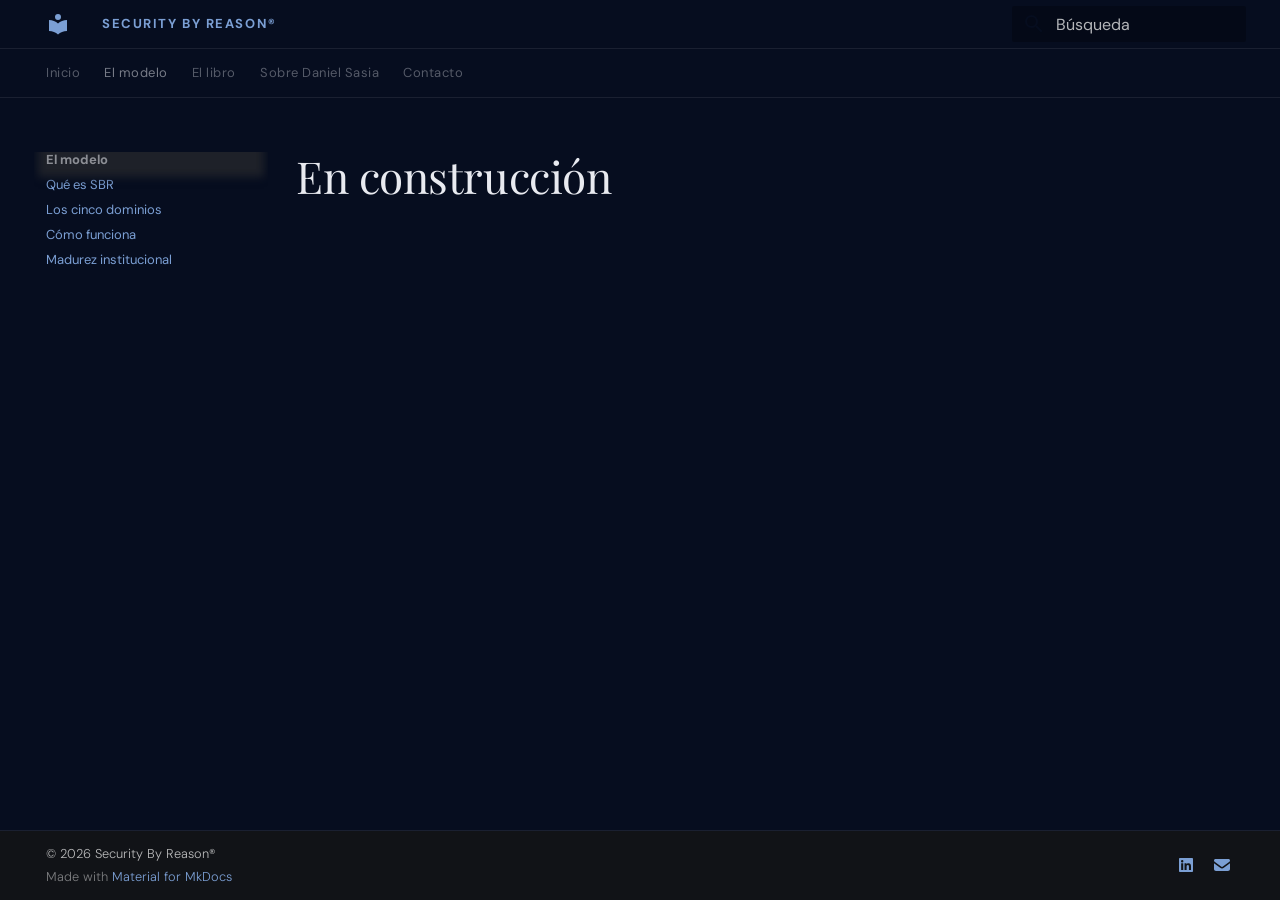
<file: modelo/intro/index.html>
<!doctype html>
<html lang="es" class="no-js">
  <head>
    
      <meta charset="utf-8">
      <meta name="viewport" content="width=device-width,initial-scale=1">
      
        <meta name="description" content="Un modelo para decidir con criterio cuando la técnica ya no alcanza.">
      
      
        <meta name="author" content="Daniel Sasia">
      
      
        <link rel="canonical" href="https://securitybyreason.org/modelo/intro/">
      
      
        <link rel="prev" href="../..">
      
      
        <link rel="next" href="../dominios/">
      
      
        
      
      
      <link rel="icon" href="../../assets/images/favicon.png">
      <meta name="generator" content="mkdocs-1.6.1, mkdocs-material-9.7.6">
    
    
      
        <title>Qué es SBR - Security By Reason®</title>
      
    
    
      <link rel="stylesheet" href="../../assets/stylesheets/main.484c7ddc.min.css">
      
        
        <link rel="stylesheet" href="../../assets/stylesheets/palette.ab4e12ef.min.css">
      
      


    
    
      
    
    
      
        
        
        <link rel="preconnect" href="https://fonts.gstatic.com" crossorigin>
        <link rel="stylesheet" href="https://fonts.googleapis.com/css?family=DM+Sans:300,300i,400,400i,700,700i%7CDM+Mono:400,400i,700,700i&display=fallback">
        <style>:root{--md-text-font:"DM Sans";--md-code-font:"DM Mono"}</style>
      
    
    
      <link rel="stylesheet" href="../../stylesheets/extra.css">
    
    <script>__md_scope=new URL("../..",location),__md_hash=e=>[...e].reduce(((e,_)=>(e<<5)-e+_.charCodeAt(0)),0),__md_get=(e,_=localStorage,t=__md_scope)=>JSON.parse(_.getItem(t.pathname+"."+e)),__md_set=(e,_,t=localStorage,a=__md_scope)=>{try{t.setItem(a.pathname+"."+e,JSON.stringify(_))}catch(e){}}</script>
    
      

    
    
  </head>
  
  
    
    
    
    
    
    <body dir="ltr" data-md-color-scheme="slate" data-md-color-primary="custom" data-md-color-accent="custom">
  
    
    <input class="md-toggle" data-md-toggle="drawer" type="checkbox" id="__drawer" autocomplete="off">
    <input class="md-toggle" data-md-toggle="search" type="checkbox" id="__search" autocomplete="off">
    <label class="md-overlay" for="__drawer"></label>
    <div data-md-component="skip">
      
        
        <a href="#en-construccion" class="md-skip">
          Saltar a contenido
        </a>
      
    </div>
    <div data-md-component="announce">
      
    </div>
    
    
      

<header class="md-header" data-md-component="header">
  <nav class="md-header__inner md-grid" aria-label="Cabecera">
    <a href="../.." title="Security By Reason®" class="md-header__button md-logo" aria-label="Security By Reason®" data-md-component="logo">
      
  
  <svg xmlns="http://www.w3.org/2000/svg" viewBox="0 0 24 24"><path d="M12 8a3 3 0 0 0 3-3 3 3 0 0 0-3-3 3 3 0 0 0-3 3 3 3 0 0 0 3 3m0 3.54C9.64 9.35 6.5 8 3 8v11c3.5 0 6.64 1.35 9 3.54 2.36-2.19 5.5-3.54 9-3.54V8c-3.5 0-6.64 1.35-9 3.54"/></svg>

    </a>
    <label class="md-header__button md-icon" for="__drawer">
      
      <svg xmlns="http://www.w3.org/2000/svg" viewBox="0 0 24 24"><path d="M3 6h18v2H3zm0 5h18v2H3zm0 5h18v2H3z"/></svg>
    </label>
    <div class="md-header__title" data-md-component="header-title">
      <div class="md-header__ellipsis">
        <div class="md-header__topic">
          <span class="md-ellipsis">
            Security By Reason®
          </span>
        </div>
        <div class="md-header__topic" data-md-component="header-topic">
          <span class="md-ellipsis">
            
              Qué es SBR
            
          </span>
        </div>
      </div>
    </div>
    
      
    
    
    
    
      
      
        <label class="md-header__button md-icon" for="__search">
          
          <svg xmlns="http://www.w3.org/2000/svg" viewBox="0 0 24 24"><path d="M9.5 3A6.5 6.5 0 0 1 16 9.5c0 1.61-.59 3.09-1.56 4.23l.27.27h.79l5 5-1.5 1.5-5-5v-.79l-.27-.27A6.52 6.52 0 0 1 9.5 16 6.5 6.5 0 0 1 3 9.5 6.5 6.5 0 0 1 9.5 3m0 2C7 5 5 7 5 9.5S7 14 9.5 14 14 12 14 9.5 12 5 9.5 5"/></svg>
        </label>
        <div class="md-search" data-md-component="search" role="dialog">
  <label class="md-search__overlay" for="__search"></label>
  <div class="md-search__inner" role="search">
    <form class="md-search__form" name="search">
      <input type="text" class="md-search__input" name="query" aria-label="Búsqueda" placeholder="Búsqueda" autocapitalize="off" autocorrect="off" autocomplete="off" spellcheck="false" data-md-component="search-query" required>
      <label class="md-search__icon md-icon" for="__search">
        
        <svg xmlns="http://www.w3.org/2000/svg" viewBox="0 0 24 24"><path d="M9.5 3A6.5 6.5 0 0 1 16 9.5c0 1.61-.59 3.09-1.56 4.23l.27.27h.79l5 5-1.5 1.5-5-5v-.79l-.27-.27A6.52 6.52 0 0 1 9.5 16 6.5 6.5 0 0 1 3 9.5 6.5 6.5 0 0 1 9.5 3m0 2C7 5 5 7 5 9.5S7 14 9.5 14 14 12 14 9.5 12 5 9.5 5"/></svg>
        
        <svg xmlns="http://www.w3.org/2000/svg" viewBox="0 0 24 24"><path d="M20 11v2H8l5.5 5.5-1.42 1.42L4.16 12l7.92-7.92L13.5 5.5 8 11z"/></svg>
      </label>
      <nav class="md-search__options" aria-label="Buscar">
        
        <button type="reset" class="md-search__icon md-icon" title="Limpiar" aria-label="Limpiar" tabindex="-1">
          
          <svg xmlns="http://www.w3.org/2000/svg" viewBox="0 0 24 24"><path d="M19 6.41 17.59 5 12 10.59 6.41 5 5 6.41 10.59 12 5 17.59 6.41 19 12 13.41 17.59 19 19 17.59 13.41 12z"/></svg>
        </button>
      </nav>
      
    </form>
    <div class="md-search__output">
      <div class="md-search__scrollwrap" tabindex="0" data-md-scrollfix>
        <div class="md-search-result" data-md-component="search-result">
          <div class="md-search-result__meta">
            Inicializando búsqueda
          </div>
          <ol class="md-search-result__list" role="presentation"></ol>
        </div>
      </div>
    </div>
  </div>
</div>
      
    
    
  </nav>
  
</header>
    
    <div class="md-container" data-md-component="container">
      
      
        
          
            
<nav class="md-tabs" aria-label="Pestañas" data-md-component="tabs">
  <div class="md-grid">
    <ul class="md-tabs__list">
      
        
  
  
  
  
    <li class="md-tabs__item">
      <a href="../.." class="md-tabs__link">
        
  
  
    
  
  Inicio

      </a>
    </li>
  

      
        
  
  
  
    
  
  
    
    
      <li class="md-tabs__item md-tabs__item--active">
        <a href="./" class="md-tabs__link">
          
  
  
  El modelo

        </a>
      </li>
    
  

      
        
  
  
  
  
    <li class="md-tabs__item">
      <a href="../../libro/" class="md-tabs__link">
        
  
  
    
  
  El libro

      </a>
    </li>
  

      
        
  
  
  
  
    <li class="md-tabs__item">
      <a href="../../autor/" class="md-tabs__link">
        
  
  
    
  
  Sobre Daniel Sasia

      </a>
    </li>
  

      
        
  
  
  
  
    <li class="md-tabs__item">
      <a href="../../contacto/" class="md-tabs__link">
        
  
  
    
  
  Contacto

      </a>
    </li>
  

      
    </ul>
  </div>
</nav>
          
        
      
      <main class="md-main" data-md-component="main">
        <div class="md-main__inner md-grid">
          
            
              
              <div class="md-sidebar md-sidebar--primary" data-md-component="sidebar" data-md-type="navigation" >
                <div class="md-sidebar__scrollwrap">
                  <div class="md-sidebar__inner">
                    


  


<nav class="md-nav md-nav--primary md-nav--lifted" aria-label="Navegación" data-md-level="0">
  <label class="md-nav__title" for="__drawer">
    <a href="../.." title="Security By Reason®" class="md-nav__button md-logo" aria-label="Security By Reason®" data-md-component="logo">
      
  
  <svg xmlns="http://www.w3.org/2000/svg" viewBox="0 0 24 24"><path d="M12 8a3 3 0 0 0 3-3 3 3 0 0 0-3-3 3 3 0 0 0-3 3 3 3 0 0 0 3 3m0 3.54C9.64 9.35 6.5 8 3 8v11c3.5 0 6.64 1.35 9 3.54 2.36-2.19 5.5-3.54 9-3.54V8c-3.5 0-6.64 1.35-9 3.54"/></svg>

    </a>
    Security By Reason®
  </label>
  
  <ul class="md-nav__list" data-md-scrollfix>
    
      
      
  
  
  
  
    <li class="md-nav__item">
      <a href="../.." class="md-nav__link">
        
  
  
  <span class="md-ellipsis">
    
  
    Inicio
  

    
  </span>
  
  

      </a>
    </li>
  

    
      
      
  
  
    
  
  
  
    
    
    
    
      
        
        
      
      
        
      
    
    
    <li class="md-nav__item md-nav__item--active md-nav__item--section md-nav__item--nested">
      
        
        
        <input class="md-nav__toggle md-toggle " type="checkbox" id="__nav_2" checked>
        
          
          <label class="md-nav__link" for="__nav_2" id="__nav_2_label" tabindex="">
            
  
  
  <span class="md-ellipsis">
    
  
    El modelo
  

    
  </span>
  
  

            <span class="md-nav__icon md-icon"></span>
          </label>
        
        <nav class="md-nav" data-md-level="1" aria-labelledby="__nav_2_label" aria-expanded="true">
          <label class="md-nav__title" for="__nav_2">
            <span class="md-nav__icon md-icon"></span>
            
  
    El modelo
  

          </label>
          <ul class="md-nav__list" data-md-scrollfix>
            
              
                
  
  
    
  
  
  
    <li class="md-nav__item md-nav__item--active">
      
      <input class="md-nav__toggle md-toggle" type="checkbox" id="__toc">
      
      
        
      
      
      <a href="./" class="md-nav__link md-nav__link--active">
        
  
  
  <span class="md-ellipsis">
    
  
    Qué es SBR
  

    
  </span>
  
  

      </a>
      
    </li>
  

              
            
              
                
  
  
  
  
    <li class="md-nav__item">
      <a href="../dominios/" class="md-nav__link">
        
  
  
  <span class="md-ellipsis">
    
  
    Los cinco dominios
  

    
  </span>
  
  

      </a>
    </li>
  

              
            
              
                
  
  
  
  
    <li class="md-nav__item">
      <a href="../como-funciona/" class="md-nav__link">
        
  
  
  <span class="md-ellipsis">
    
  
    Cómo funciona
  

    
  </span>
  
  

      </a>
    </li>
  

              
            
              
                
  
  
  
  
    <li class="md-nav__item">
      <a href="../madurez/" class="md-nav__link">
        
  
  
  <span class="md-ellipsis">
    
  
    Madurez institucional
  

    
  </span>
  
  

      </a>
    </li>
  

              
            
          </ul>
        </nav>
      
    </li>
  

    
      
      
  
  
  
  
    <li class="md-nav__item">
      <a href="../../libro/" class="md-nav__link">
        
  
  
  <span class="md-ellipsis">
    
  
    El libro
  

    
  </span>
  
  

      </a>
    </li>
  

    
      
      
  
  
  
  
    <li class="md-nav__item">
      <a href="../../autor/" class="md-nav__link">
        
  
  
  <span class="md-ellipsis">
    
  
    Sobre Daniel Sasia
  

    
  </span>
  
  

      </a>
    </li>
  

    
      
      
  
  
  
  
    <li class="md-nav__item">
      <a href="../../contacto/" class="md-nav__link">
        
  
  
  <span class="md-ellipsis">
    
  
    Contacto
  

    
  </span>
  
  

      </a>
    </li>
  

    
  </ul>
</nav>
                  </div>
                </div>
              </div>
            
            
              
              <div class="md-sidebar md-sidebar--secondary" data-md-component="sidebar" data-md-type="toc" >
                <div class="md-sidebar__scrollwrap">
                  <div class="md-sidebar__inner">
                    

<nav class="md-nav md-nav--secondary" aria-label="Tabla de contenidos">
  
  
  
    
  
  
</nav>
                  </div>
                </div>
              </div>
            
          
          
            <div class="md-content" data-md-component="content">
              
              <article class="md-content__inner md-typeset">
                
                  



<h1 id="en-construccion">En construcción</h1>












                
              </article>
            </div>
          
          
<script>var target=document.getElementById(location.hash.slice(1));target&&target.name&&(target.checked=target.name.startsWith("__tabbed_"))</script>
        </div>
        
          <button type="button" class="md-top md-icon" data-md-component="top" hidden>
  
  <svg xmlns="http://www.w3.org/2000/svg" viewBox="0 0 24 24"><path d="M13 20h-2V8l-5.5 5.5-1.42-1.42L12 4.16l7.92 7.92-1.42 1.42L13 8z"/></svg>
  Volver al principio
</button>
        
      </main>
      
        <footer class="md-footer">
  
  <div class="md-footer-meta md-typeset">
    <div class="md-footer-meta__inner md-grid">
      <div class="md-copyright">
  
    <div class="md-copyright__highlight">
      © 2026 Security By Reason®
    </div>
  
  
    Made with
    <a href="https://squidfunk.github.io/mkdocs-material/" target="_blank" rel="noopener">
      Material for MkDocs
    </a>
  
</div>
      
        
<div class="md-social">
  
    
    
    
    
      
      
    
    <a href="https://www.linkedin.com/in/danielsasia" target="_blank" rel="noopener" title="www.linkedin.com" class="md-social__link">
      <svg xmlns="http://www.w3.org/2000/svg" viewBox="0 0 448 512"><!--! Font Awesome Free 7.1.0 by @fontawesome - https://fontawesome.com License - https://fontawesome.com/license/free (Icons: CC BY 4.0, Fonts: SIL OFL 1.1, Code: MIT License) Copyright 2025 Fonticons, Inc.--><path d="M416 32H31.9C14.3 32 0 46.5 0 64.3v383.4C0 465.5 14.3 480 31.9 480H416c17.6 0 32-14.5 32-32.3V64.3c0-17.8-14.4-32.3-32-32.3M135.4 416H69V202.2h66.5V416zM102.2 96a38.5 38.5 0 1 1 0 77 38.5 38.5 0 1 1 0-77m282.1 320h-66.4V312c0-24.8-.5-56.7-34.5-56.7-34.6 0-39.9 27-39.9 54.9V416h-66.4V202.2h63.7v29.2h.9c8.9-16.8 30.6-34.5 62.9-34.5 67.2 0 79.7 44.3 79.7 101.9z"/></svg>
    </a>
  
    
    
    
    
    <a href="mailto:info@securitybyreason.org" target="_blank" rel="noopener" title="" class="md-social__link">
      <svg xmlns="http://www.w3.org/2000/svg" viewBox="0 0 512 512"><!--! Font Awesome Free 7.1.0 by @fontawesome - https://fontawesome.com License - https://fontawesome.com/license/free (Icons: CC BY 4.0, Fonts: SIL OFL 1.1, Code: MIT License) Copyright 2025 Fonticons, Inc.--><path d="M48 64C21.5 64 0 85.5 0 112c0 15.1 7.1 29.3 19.2 38.4l208 156a48 48 0 0 0 57.6 0l208-156c12.1-9.1 19.2-23.3 19.2-38.4 0-26.5-21.5-48-48-48zM0 196v188c0 35.3 28.7 64 64 64h384c35.3 0 64-28.7 64-64V196L313.6 344.8c-34.1 25.6-81.1 25.6-115.2 0z"/></svg>
    </a>
  
</div>
      
    </div>
  </div>
</footer>
      
    </div>
    <div class="md-dialog" data-md-component="dialog">
      <div class="md-dialog__inner md-typeset"></div>
    </div>
    
    
    
      
      
      <script id="__config" type="application/json">{"annotate": null, "base": "../..", "features": ["navigation.tabs", "navigation.sections", "navigation.top"], "search": "../../assets/javascripts/workers/search.2c215733.min.js", "tags": null, "translations": {"clipboard.copied": "Copiado al portapapeles", "clipboard.copy": "Copiar al portapapeles", "search.result.more.one": "1 m\u00e1s en esta p\u00e1gina", "search.result.more.other": "# m\u00e1s en esta p\u00e1gina", "search.result.none": "No se encontraron documentos", "search.result.one": "1 documento encontrado", "search.result.other": "# documentos encontrados", "search.result.placeholder": "Teclee para comenzar b\u00fasqueda", "search.result.term.missing": "Falta", "select.version": "Seleccionar versi\u00f3n"}, "version": null}</script>
    
    
      <script src="../../assets/javascripts/bundle.79ae519e.min.js"></script>
      
    
  </body>
</html>
</file>
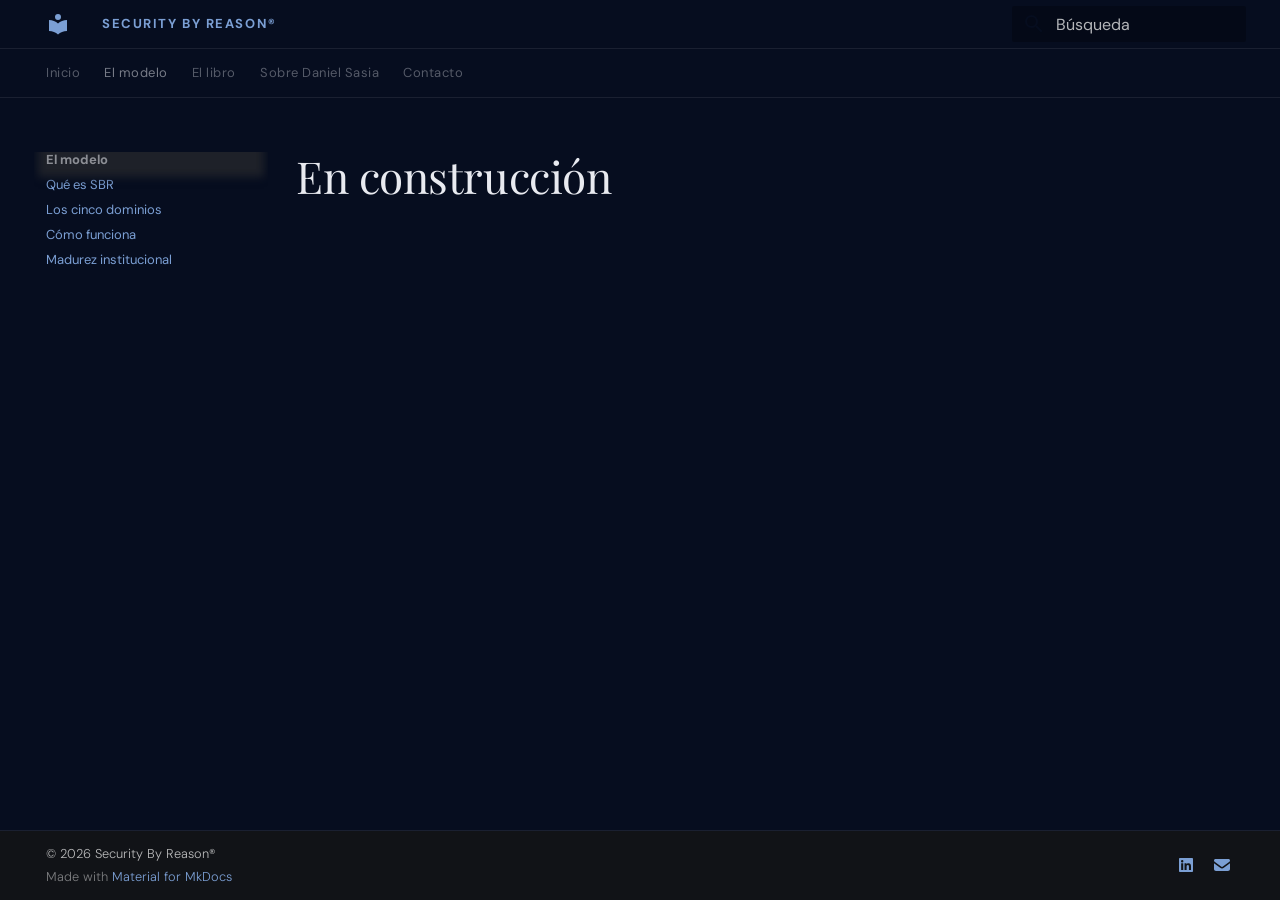
<file: modelo/madurez/index.html>
<!doctype html>
<html lang="es" class="no-js">
  <head>
    
      <meta charset="utf-8">
      <meta name="viewport" content="width=device-width,initial-scale=1">
      
        <meta name="description" content="Un modelo para decidir con criterio cuando la técnica ya no alcanza.">
      
      
        <meta name="author" content="Daniel Sasia">
      
      
        <link rel="canonical" href="https://securitybyreason.org/modelo/madurez/">
      
      
        <link rel="prev" href="../como-funciona/">
      
      
        <link rel="next" href="../../libro/">
      
      
        
      
      
      <link rel="icon" href="../../assets/images/favicon.png">
      <meta name="generator" content="mkdocs-1.6.1, mkdocs-material-9.7.6">
    
    
      
        <title>Madurez institucional - Security By Reason®</title>
      
    
    
      <link rel="stylesheet" href="../../assets/stylesheets/main.484c7ddc.min.css">
      
        
        <link rel="stylesheet" href="../../assets/stylesheets/palette.ab4e12ef.min.css">
      
      


    
    
      
    
    
      
        
        
        <link rel="preconnect" href="https://fonts.gstatic.com" crossorigin>
        <link rel="stylesheet" href="https://fonts.googleapis.com/css?family=DM+Sans:300,300i,400,400i,700,700i%7CDM+Mono:400,400i,700,700i&display=fallback">
        <style>:root{--md-text-font:"DM Sans";--md-code-font:"DM Mono"}</style>
      
    
    
      <link rel="stylesheet" href="../../stylesheets/extra.css">
    
    <script>__md_scope=new URL("../..",location),__md_hash=e=>[...e].reduce(((e,_)=>(e<<5)-e+_.charCodeAt(0)),0),__md_get=(e,_=localStorage,t=__md_scope)=>JSON.parse(_.getItem(t.pathname+"."+e)),__md_set=(e,_,t=localStorage,a=__md_scope)=>{try{t.setItem(a.pathname+"."+e,JSON.stringify(_))}catch(e){}}</script>
    
      

    
    
  </head>
  
  
    
    
    
    
    
    <body dir="ltr" data-md-color-scheme="slate" data-md-color-primary="custom" data-md-color-accent="custom">
  
    
    <input class="md-toggle" data-md-toggle="drawer" type="checkbox" id="__drawer" autocomplete="off">
    <input class="md-toggle" data-md-toggle="search" type="checkbox" id="__search" autocomplete="off">
    <label class="md-overlay" for="__drawer"></label>
    <div data-md-component="skip">
      
        
        <a href="#en-construccion" class="md-skip">
          Saltar a contenido
        </a>
      
    </div>
    <div data-md-component="announce">
      
    </div>
    
    
      

<header class="md-header" data-md-component="header">
  <nav class="md-header__inner md-grid" aria-label="Cabecera">
    <a href="../.." title="Security By Reason®" class="md-header__button md-logo" aria-label="Security By Reason®" data-md-component="logo">
      
  
  <svg xmlns="http://www.w3.org/2000/svg" viewBox="0 0 24 24"><path d="M12 8a3 3 0 0 0 3-3 3 3 0 0 0-3-3 3 3 0 0 0-3 3 3 3 0 0 0 3 3m0 3.54C9.64 9.35 6.5 8 3 8v11c3.5 0 6.64 1.35 9 3.54 2.36-2.19 5.5-3.54 9-3.54V8c-3.5 0-6.64 1.35-9 3.54"/></svg>

    </a>
    <label class="md-header__button md-icon" for="__drawer">
      
      <svg xmlns="http://www.w3.org/2000/svg" viewBox="0 0 24 24"><path d="M3 6h18v2H3zm0 5h18v2H3zm0 5h18v2H3z"/></svg>
    </label>
    <div class="md-header__title" data-md-component="header-title">
      <div class="md-header__ellipsis">
        <div class="md-header__topic">
          <span class="md-ellipsis">
            Security By Reason®
          </span>
        </div>
        <div class="md-header__topic" data-md-component="header-topic">
          <span class="md-ellipsis">
            
              Madurez institucional
            
          </span>
        </div>
      </div>
    </div>
    
      
    
    
    
    
      
      
        <label class="md-header__button md-icon" for="__search">
          
          <svg xmlns="http://www.w3.org/2000/svg" viewBox="0 0 24 24"><path d="M9.5 3A6.5 6.5 0 0 1 16 9.5c0 1.61-.59 3.09-1.56 4.23l.27.27h.79l5 5-1.5 1.5-5-5v-.79l-.27-.27A6.52 6.52 0 0 1 9.5 16 6.5 6.5 0 0 1 3 9.5 6.5 6.5 0 0 1 9.5 3m0 2C7 5 5 7 5 9.5S7 14 9.5 14 14 12 14 9.5 12 5 9.5 5"/></svg>
        </label>
        <div class="md-search" data-md-component="search" role="dialog">
  <label class="md-search__overlay" for="__search"></label>
  <div class="md-search__inner" role="search">
    <form class="md-search__form" name="search">
      <input type="text" class="md-search__input" name="query" aria-label="Búsqueda" placeholder="Búsqueda" autocapitalize="off" autocorrect="off" autocomplete="off" spellcheck="false" data-md-component="search-query" required>
      <label class="md-search__icon md-icon" for="__search">
        
        <svg xmlns="http://www.w3.org/2000/svg" viewBox="0 0 24 24"><path d="M9.5 3A6.5 6.5 0 0 1 16 9.5c0 1.61-.59 3.09-1.56 4.23l.27.27h.79l5 5-1.5 1.5-5-5v-.79l-.27-.27A6.52 6.52 0 0 1 9.5 16 6.5 6.5 0 0 1 3 9.5 6.5 6.5 0 0 1 9.5 3m0 2C7 5 5 7 5 9.5S7 14 9.5 14 14 12 14 9.5 12 5 9.5 5"/></svg>
        
        <svg xmlns="http://www.w3.org/2000/svg" viewBox="0 0 24 24"><path d="M20 11v2H8l5.5 5.5-1.42 1.42L4.16 12l7.92-7.92L13.5 5.5 8 11z"/></svg>
      </label>
      <nav class="md-search__options" aria-label="Buscar">
        
        <button type="reset" class="md-search__icon md-icon" title="Limpiar" aria-label="Limpiar" tabindex="-1">
          
          <svg xmlns="http://www.w3.org/2000/svg" viewBox="0 0 24 24"><path d="M19 6.41 17.59 5 12 10.59 6.41 5 5 6.41 10.59 12 5 17.59 6.41 19 12 13.41 17.59 19 19 17.59 13.41 12z"/></svg>
        </button>
      </nav>
      
    </form>
    <div class="md-search__output">
      <div class="md-search__scrollwrap" tabindex="0" data-md-scrollfix>
        <div class="md-search-result" data-md-component="search-result">
          <div class="md-search-result__meta">
            Inicializando búsqueda
          </div>
          <ol class="md-search-result__list" role="presentation"></ol>
        </div>
      </div>
    </div>
  </div>
</div>
      
    
    
  </nav>
  
</header>
    
    <div class="md-container" data-md-component="container">
      
      
        
          
            
<nav class="md-tabs" aria-label="Pestañas" data-md-component="tabs">
  <div class="md-grid">
    <ul class="md-tabs__list">
      
        
  
  
  
  
    <li class="md-tabs__item">
      <a href="../.." class="md-tabs__link">
        
  
  
    
  
  Inicio

      </a>
    </li>
  

      
        
  
  
  
    
  
  
    
    
      <li class="md-tabs__item md-tabs__item--active">
        <a href="../intro/" class="md-tabs__link">
          
  
  
  El modelo

        </a>
      </li>
    
  

      
        
  
  
  
  
    <li class="md-tabs__item">
      <a href="../../libro/" class="md-tabs__link">
        
  
  
    
  
  El libro

      </a>
    </li>
  

      
        
  
  
  
  
    <li class="md-tabs__item">
      <a href="../../autor/" class="md-tabs__link">
        
  
  
    
  
  Sobre Daniel Sasia

      </a>
    </li>
  

      
        
  
  
  
  
    <li class="md-tabs__item">
      <a href="../../contacto/" class="md-tabs__link">
        
  
  
    
  
  Contacto

      </a>
    </li>
  

      
    </ul>
  </div>
</nav>
          
        
      
      <main class="md-main" data-md-component="main">
        <div class="md-main__inner md-grid">
          
            
              
              <div class="md-sidebar md-sidebar--primary" data-md-component="sidebar" data-md-type="navigation" >
                <div class="md-sidebar__scrollwrap">
                  <div class="md-sidebar__inner">
                    


  


<nav class="md-nav md-nav--primary md-nav--lifted" aria-label="Navegación" data-md-level="0">
  <label class="md-nav__title" for="__drawer">
    <a href="../.." title="Security By Reason®" class="md-nav__button md-logo" aria-label="Security By Reason®" data-md-component="logo">
      
  
  <svg xmlns="http://www.w3.org/2000/svg" viewBox="0 0 24 24"><path d="M12 8a3 3 0 0 0 3-3 3 3 0 0 0-3-3 3 3 0 0 0-3 3 3 3 0 0 0 3 3m0 3.54C9.64 9.35 6.5 8 3 8v11c3.5 0 6.64 1.35 9 3.54 2.36-2.19 5.5-3.54 9-3.54V8c-3.5 0-6.64 1.35-9 3.54"/></svg>

    </a>
    Security By Reason®
  </label>
  
  <ul class="md-nav__list" data-md-scrollfix>
    
      
      
  
  
  
  
    <li class="md-nav__item">
      <a href="../.." class="md-nav__link">
        
  
  
  <span class="md-ellipsis">
    
  
    Inicio
  

    
  </span>
  
  

      </a>
    </li>
  

    
      
      
  
  
    
  
  
  
    
    
    
    
      
        
        
      
      
        
      
    
    
    <li class="md-nav__item md-nav__item--active md-nav__item--section md-nav__item--nested">
      
        
        
        <input class="md-nav__toggle md-toggle " type="checkbox" id="__nav_2" checked>
        
          
          <label class="md-nav__link" for="__nav_2" id="__nav_2_label" tabindex="">
            
  
  
  <span class="md-ellipsis">
    
  
    El modelo
  

    
  </span>
  
  

            <span class="md-nav__icon md-icon"></span>
          </label>
        
        <nav class="md-nav" data-md-level="1" aria-labelledby="__nav_2_label" aria-expanded="true">
          <label class="md-nav__title" for="__nav_2">
            <span class="md-nav__icon md-icon"></span>
            
  
    El modelo
  

          </label>
          <ul class="md-nav__list" data-md-scrollfix>
            
              
                
  
  
  
  
    <li class="md-nav__item">
      <a href="../intro/" class="md-nav__link">
        
  
  
  <span class="md-ellipsis">
    
  
    Qué es SBR
  

    
  </span>
  
  

      </a>
    </li>
  

              
            
              
                
  
  
  
  
    <li class="md-nav__item">
      <a href="../dominios/" class="md-nav__link">
        
  
  
  <span class="md-ellipsis">
    
  
    Los cinco dominios
  

    
  </span>
  
  

      </a>
    </li>
  

              
            
              
                
  
  
  
  
    <li class="md-nav__item">
      <a href="../como-funciona/" class="md-nav__link">
        
  
  
  <span class="md-ellipsis">
    
  
    Cómo funciona
  

    
  </span>
  
  

      </a>
    </li>
  

              
            
              
                
  
  
    
  
  
  
    <li class="md-nav__item md-nav__item--active">
      
      <input class="md-nav__toggle md-toggle" type="checkbox" id="__toc">
      
      
        
      
      
      <a href="./" class="md-nav__link md-nav__link--active">
        
  
  
  <span class="md-ellipsis">
    
  
    Madurez institucional
  

    
  </span>
  
  

      </a>
      
    </li>
  

              
            
          </ul>
        </nav>
      
    </li>
  

    
      
      
  
  
  
  
    <li class="md-nav__item">
      <a href="../../libro/" class="md-nav__link">
        
  
  
  <span class="md-ellipsis">
    
  
    El libro
  

    
  </span>
  
  

      </a>
    </li>
  

    
      
      
  
  
  
  
    <li class="md-nav__item">
      <a href="../../autor/" class="md-nav__link">
        
  
  
  <span class="md-ellipsis">
    
  
    Sobre Daniel Sasia
  

    
  </span>
  
  

      </a>
    </li>
  

    
      
      
  
  
  
  
    <li class="md-nav__item">
      <a href="../../contacto/" class="md-nav__link">
        
  
  
  <span class="md-ellipsis">
    
  
    Contacto
  

    
  </span>
  
  

      </a>
    </li>
  

    
  </ul>
</nav>
                  </div>
                </div>
              </div>
            
            
              
              <div class="md-sidebar md-sidebar--secondary" data-md-component="sidebar" data-md-type="toc" >
                <div class="md-sidebar__scrollwrap">
                  <div class="md-sidebar__inner">
                    

<nav class="md-nav md-nav--secondary" aria-label="Tabla de contenidos">
  
  
  
    
  
  
</nav>
                  </div>
                </div>
              </div>
            
          
          
            <div class="md-content" data-md-component="content">
              
              <article class="md-content__inner md-typeset">
                
                  



<h1 id="en-construccion">En construcción</h1>












                
              </article>
            </div>
          
          
<script>var target=document.getElementById(location.hash.slice(1));target&&target.name&&(target.checked=target.name.startsWith("__tabbed_"))</script>
        </div>
        
          <button type="button" class="md-top md-icon" data-md-component="top" hidden>
  
  <svg xmlns="http://www.w3.org/2000/svg" viewBox="0 0 24 24"><path d="M13 20h-2V8l-5.5 5.5-1.42-1.42L12 4.16l7.92 7.92-1.42 1.42L13 8z"/></svg>
  Volver al principio
</button>
        
      </main>
      
        <footer class="md-footer">
  
  <div class="md-footer-meta md-typeset">
    <div class="md-footer-meta__inner md-grid">
      <div class="md-copyright">
  
    <div class="md-copyright__highlight">
      © 2026 Security By Reason®
    </div>
  
  
    Made with
    <a href="https://squidfunk.github.io/mkdocs-material/" target="_blank" rel="noopener">
      Material for MkDocs
    </a>
  
</div>
      
        
<div class="md-social">
  
    
    
    
    
      
      
    
    <a href="https://www.linkedin.com/in/danielsasia" target="_blank" rel="noopener" title="www.linkedin.com" class="md-social__link">
      <svg xmlns="http://www.w3.org/2000/svg" viewBox="0 0 448 512"><!--! Font Awesome Free 7.1.0 by @fontawesome - https://fontawesome.com License - https://fontawesome.com/license/free (Icons: CC BY 4.0, Fonts: SIL OFL 1.1, Code: MIT License) Copyright 2025 Fonticons, Inc.--><path d="M416 32H31.9C14.3 32 0 46.5 0 64.3v383.4C0 465.5 14.3 480 31.9 480H416c17.6 0 32-14.5 32-32.3V64.3c0-17.8-14.4-32.3-32-32.3M135.4 416H69V202.2h66.5V416zM102.2 96a38.5 38.5 0 1 1 0 77 38.5 38.5 0 1 1 0-77m282.1 320h-66.4V312c0-24.8-.5-56.7-34.5-56.7-34.6 0-39.9 27-39.9 54.9V416h-66.4V202.2h63.7v29.2h.9c8.9-16.8 30.6-34.5 62.9-34.5 67.2 0 79.7 44.3 79.7 101.9z"/></svg>
    </a>
  
    
    
    
    
    <a href="mailto:info@securitybyreason.org" target="_blank" rel="noopener" title="" class="md-social__link">
      <svg xmlns="http://www.w3.org/2000/svg" viewBox="0 0 512 512"><!--! Font Awesome Free 7.1.0 by @fontawesome - https://fontawesome.com License - https://fontawesome.com/license/free (Icons: CC BY 4.0, Fonts: SIL OFL 1.1, Code: MIT License) Copyright 2025 Fonticons, Inc.--><path d="M48 64C21.5 64 0 85.5 0 112c0 15.1 7.1 29.3 19.2 38.4l208 156a48 48 0 0 0 57.6 0l208-156c12.1-9.1 19.2-23.3 19.2-38.4 0-26.5-21.5-48-48-48zM0 196v188c0 35.3 28.7 64 64 64h384c35.3 0 64-28.7 64-64V196L313.6 344.8c-34.1 25.6-81.1 25.6-115.2 0z"/></svg>
    </a>
  
</div>
      
    </div>
  </div>
</footer>
      
    </div>
    <div class="md-dialog" data-md-component="dialog">
      <div class="md-dialog__inner md-typeset"></div>
    </div>
    
    
    
      
      
      <script id="__config" type="application/json">{"annotate": null, "base": "../..", "features": ["navigation.tabs", "navigation.sections", "navigation.top"], "search": "../../assets/javascripts/workers/search.2c215733.min.js", "tags": null, "translations": {"clipboard.copied": "Copiado al portapapeles", "clipboard.copy": "Copiar al portapapeles", "search.result.more.one": "1 m\u00e1s en esta p\u00e1gina", "search.result.more.other": "# m\u00e1s en esta p\u00e1gina", "search.result.none": "No se encontraron documentos", "search.result.one": "1 documento encontrado", "search.result.other": "# documentos encontrados", "search.result.placeholder": "Teclee para comenzar b\u00fasqueda", "search.result.term.missing": "Falta", "select.version": "Seleccionar versi\u00f3n"}, "version": null}</script>
    
    
      <script src="../../assets/javascripts/bundle.79ae519e.min.js"></script>
      
    
  </body>
</html>
</file>
<file: stylesheets/extra.css>
@import url('https://fonts.googleapis.com/css2?family=Playfair+Display:ital,wght@0,400;0,600;1,400&family=DM+Sans:wght@300;400;500&family=DM+Mono&display=swap');

:root {
  --md-primary-fg-color: #7b9fd4;
  --md-primary-bg-color: #060d1f;
  --md-accent-fg-color: #7b9fd4;
  --md-default-bg-color: #060d1f;
  --md-default-fg-color: #e8eaf0;
  --md-default-fg-color--light: rgba(232,234,240,0.55);
  --md-default-fg-color--lighter: rgba(232,234,240,0.3);
  --md-typeset-color: #e8eaf0;
  --sbr-blue: #7b9fd4;
  --sbr-bg: #060d1f;
  --sbr-border: rgba(255,255,255,0.08);
}

body { background: #060d1f; }

h1, h2, h3 {
  font-family: 'Playfair Display', serif !important;
  font-weight: 400 !important;
  color: #e8eaf0 !important;
}

h1 { font-size: 2.2rem !important; line-height: 1.25 !important; }
h2 { font-size: 1.4rem !important; }

.md-typeset {
  font-family: 'DM Sans', sans-serif !important;
  font-weight: 300;
  color: rgba(232,234,240,0.85);
  line-height: 1.75;
}

.md-header {
  background: #060d1f !important;
  border-bottom: 0.5px solid rgba(255,255,255,0.08) !important;
  box-shadow: none !important;
}

.md-header__title {
  font-family: 'DM Sans', sans-serif !important;
  font-weight: 500 !important;
  font-size: 13px !important;
  letter-spacing: 0.12em !important;
  text-transform: uppercase !important;
  color: #7b9fd4 !important;
}

.md-nav__title, .md-nav__item {
  font-family: 'DM Sans', sans-serif !important;
  font-size: 13px !important;
}

.md-footer {
  background: #060d1f !important;
  border-top: 0.5px solid rgba(255,255,255,0.08) !important;
}

.md-tabs {
  background: #060d1f !important;
  border-bottom: 0.5px solid rgba(255,255,255,0.08) !important;
}

.md-tabs__link {
  font-family: 'DM Sans', sans-serif !important;
  font-size: 13px !important;
  letter-spacing: 0.04em !important;
  color: rgba(232,234,240,0.5) !important;
}

.md-tabs__link--active {
  color: #7b9fd4 !important;
}

a { color: #7b9fd4 !important; }
a:hover { color: #e8eaf0 !important; }

.md-sidebar {
  background: #060d1f !important;
}

blockquote {
  font-family: 'Playfair Display', serif !important;
  border-left: 2px solid #7b9fd4 !important;
  color: rgba(232,234,240,0.85) !important;
  font-size: 1.1rem !important;
  font-style: italic !important;
}
</file>
<file: assets/stylesheets/main.484c7ddc.min.css>
@charset "UTF-8";html{-webkit-text-size-adjust:none;-moz-text-size-adjust:none;text-size-adjust:none;box-sizing:border-box}*,:after,:before{box-sizing:inherit}@media (prefers-reduced-motion){*,:after,:before{transition:none!important}}body{margin:0}a,button,input,label{-webkit-tap-highlight-color:transparent}a{color:inherit;text-decoration:none}hr{border:0;box-sizing:initial;display:block;height:.05rem;overflow:visible;padding:0}small{font-size:80%}sub,sup{line-height:1em}img{border-style:none}table{border-collapse:initial;border-spacing:0}td,th{font-weight:400;vertical-align:top}button{background:#0000;border:0;font-family:inherit;font-size:inherit;margin:0;padding:0}input{border:0;outline:none}:root{--md-primary-fg-color:#4051b5;--md-primary-fg-color--light:#5d6cc0;--md-primary-fg-color--dark:#303fa1;--md-primary-bg-color:#fff;--md-primary-bg-color--light:#ffffffb3;--md-accent-fg-color:#526cfe;--md-accent-fg-color--transparent:#526cfe1a;--md-accent-bg-color:#fff;--md-accent-bg-color--light:#ffffffb3}[data-md-color-scheme=default]{color-scheme:light}[data-md-color-scheme=default] img[src$="#gh-dark-mode-only"],[data-md-color-scheme=default] img[src$="#only-dark"]{display:none}:root,[data-md-color-scheme=default]{--md-hue:225deg;--md-default-fg-color:#000000de;--md-default-fg-color--light:#0000008a;--md-default-fg-color--lighter:#00000052;--md-default-fg-color--lightest:#00000012;--md-default-bg-color:#fff;--md-default-bg-color--light:#ffffffb3;--md-default-bg-color--lighter:#ffffff4d;--md-default-bg-color--lightest:#ffffff1f;--md-code-fg-color:#36464e;--md-code-bg-color:#f5f5f5;--md-code-bg-color--light:#f5f5f5b3;--md-code-bg-color--lighter:#f5f5f54d;--md-code-hl-color:#4287ff;--md-code-hl-color--light:#4287ff1a;--md-code-hl-number-color:#d52a2a;--md-code-hl-special-color:#db1457;--md-code-hl-function-color:#a846b9;--md-code-hl-constant-color:#6e59d9;--md-code-hl-keyword-color:#3f6ec6;--md-code-hl-string-color:#1c7d4d;--md-code-hl-name-color:var(--md-code-fg-color);--md-code-hl-operator-color:var(--md-default-fg-color--light);--md-code-hl-punctuation-color:var(--md-default-fg-color--light);--md-code-hl-comment-color:var(--md-default-fg-color--light);--md-code-hl-generic-color:var(--md-default-fg-color--light);--md-code-hl-variable-color:var(--md-default-fg-color--light);--md-typeset-color:var(--md-default-fg-color);--md-typeset-a-color:var(--md-primary-fg-color);--md-typeset-del-color:#f5503d26;--md-typeset-ins-color:#0bd57026;--md-typeset-kbd-color:#fafafa;--md-typeset-kbd-accent-color:#fff;--md-typeset-kbd-border-color:#b8b8b8;--md-typeset-mark-color:#ffff0080;--md-typeset-table-color:#0000001f;--md-typeset-table-color--light:rgba(0,0,0,.035);--md-admonition-fg-color:var(--md-default-fg-color);--md-admonition-bg-color:var(--md-default-bg-color);--md-warning-fg-color:#000000de;--md-warning-bg-color:#ff9;--md-footer-fg-color:#fff;--md-footer-fg-color--light:#ffffffb3;--md-footer-fg-color--lighter:#ffffff73;--md-footer-bg-color:#000000de;--md-footer-bg-color--dark:#00000052;--md-shadow-z1:0 0.2rem 0.5rem #0000000d,0 0 0.05rem #0000001a;--md-shadow-z2:0 0.2rem 0.5rem #0000001a,0 0 0.05rem #00000040;--md-shadow-z3:0 0.2rem 0.5rem #0003,0 0 0.05rem #00000059}.md-icon svg{fill:currentcolor;display:block;height:1.2rem;width:1.2rem}body{-webkit-font-smoothing:antialiased;-moz-osx-font-smoothing:grayscale;--md-text-font-family:var(--md-text-font,_),-apple-system,BlinkMacSystemFont,Helvetica,Arial,sans-serif;--md-code-font-family:var(--md-code-font,_),SFMono-Regular,Consolas,Menlo,monospace}aside,body,input{font-feature-settings:"kern","liga";color:var(--md-typeset-color);font-family:var(--md-text-font-family)}code,kbd,pre{font-feature-settings:"kern";font-family:var(--md-code-font-family)}:root{--md-typeset-table-sort-icon:url('data:image/svg+xml;charset=utf-8,<svg xmlns="http://www.w3.org/2000/svg" viewBox="0 0 24 24"><path d="m18 21-4-4h3V7h-3l4-4 4 4h-3v10h3M2 19v-2h10v2M2 13v-2h7v2M2 7V5h4v2z"/></svg>');--md-typeset-table-sort-icon--asc:url('data:image/svg+xml;charset=utf-8,<svg xmlns="http://www.w3.org/2000/svg" viewBox="0 0 24 24"><path d="M19 17h3l-4 4-4-4h3V3h2M2 17h10v2H2M6 5v2H2V5m0 6h7v2H2z"/></svg>');--md-typeset-table-sort-icon--desc:url('data:image/svg+xml;charset=utf-8,<svg xmlns="http://www.w3.org/2000/svg" viewBox="0 0 24 24"><path d="M19 7h3l-4-4-4 4h3v14h2M2 17h10v2H2M6 5v2H2V5m0 6h7v2H2z"/></svg>')}.md-typeset{-webkit-print-color-adjust:exact;color-adjust:exact;font-size:.8rem;line-height:1.6;overflow-wrap:break-word}@media print{.md-typeset{font-size:.68rem}}.md-typeset blockquote,.md-typeset dl,.md-typeset figure,.md-typeset ol,.md-typeset pre,.md-typeset ul{margin-bottom:1em;margin-top:1em}.md-typeset h1{color:var(--md-default-fg-color--light);font-size:2em;line-height:1.3;margin:0 0 1.25em}.md-typeset h1,.md-typeset h2{font-weight:300;letter-spacing:-.01em}.md-typeset h2{font-size:1.5625em;line-height:1.4;margin:1.6em 0 .64em}.md-typeset h3{font-size:1.25em;font-weight:400;letter-spacing:-.01em;line-height:1.5;margin:1.6em 0 .8em}.md-typeset h2+h3{margin-top:.8em}.md-typeset h4{font-weight:700;letter-spacing:-.01em;margin:1em 0}.md-typeset h5,.md-typeset h6{color:var(--md-default-fg-color--light);font-size:.8em;font-weight:700;letter-spacing:-.01em;margin:1.25em 0}.md-typeset h5{text-transform:uppercase}.md-typeset h5 code{text-transform:none}.md-typeset hr{border-bottom:.05rem solid var(--md-default-fg-color--lightest);display:flow-root;margin:1.5em 0}.md-typeset a{color:var(--md-typeset-a-color);word-break:break-word}.md-typeset a,.md-typeset a:before{transition:color 125ms}.md-typeset a:focus,.md-typeset a:hover{color:var(--md-accent-fg-color)}.md-typeset a:focus code,.md-typeset a:hover code{background-color:var(--md-accent-fg-color--transparent);color:var(--md-accent-fg-color)}.md-typeset a code{color:var(--md-typeset-a-color)}.md-typeset a.focus-visible{outline-color:var(--md-accent-fg-color);outline-offset:.2rem}.md-typeset code,.md-typeset kbd,.md-typeset pre{color:var(--md-code-fg-color);direction:ltr;font-variant-ligatures:none;transition:background-color 125ms}@media print{.md-typeset code,.md-typeset kbd,.md-typeset pre{white-space:pre-wrap}}.md-typeset code{background-color:var(--md-code-bg-color);border-radius:.1rem;-webkit-box-decoration-break:clone;box-decoration-break:clone;font-size:.85em;padding:0 .2941176471em;transition:color 125ms,background-color 125ms;word-break:break-word}.md-typeset code:not(.focus-visible){-webkit-tap-highlight-color:transparent;outline:none}.md-typeset pre{display:flow-root;line-height:1.4;position:relative}.md-typeset pre>code{-webkit-box-decoration-break:slice;box-decoration-break:slice;box-shadow:none;display:block;margin:0;outline-color:var(--md-accent-fg-color);overflow:auto;padding:.7720588235em 1.1764705882em;scrollbar-color:var(--md-default-fg-color--lighter) #0000;scrollbar-width:thin;touch-action:auto;word-break:normal}.md-typeset pre>code:hover{scrollbar-color:var(--md-accent-fg-color) #0000}.md-typeset pre>code::-webkit-scrollbar{height:.2rem;width:.2rem}.md-typeset pre>code::-webkit-scrollbar-thumb{background-color:var(--md-default-fg-color--lighter)}.md-typeset pre>code::-webkit-scrollbar-thumb:hover{background-color:var(--md-accent-fg-color)}.md-typeset kbd{background-color:var(--md-typeset-kbd-color);border-radius:.1rem;box-shadow:0 .1rem 0 .05rem var(--md-typeset-kbd-border-color),0 .1rem 0 var(--md-typeset-kbd-border-color),0 -.1rem .2rem var(--md-typeset-kbd-accent-color) inset;color:var(--md-default-fg-color);display:inline-block;font-size:.75em;padding:0 .6666666667em;vertical-align:text-top;word-break:break-word}.md-typeset mark{background-color:var(--md-typeset-mark-color);-webkit-box-decoration-break:clone;box-decoration-break:clone;color:inherit;word-break:break-word}.md-typeset abbr{cursor:help;text-decoration:none}.md-typeset [data-preview],.md-typeset abbr{border-bottom:.05rem dotted var(--md-default-fg-color--light)}.md-typeset small{opacity:.75}[dir=ltr] .md-typeset sub,[dir=ltr] .md-typeset sup{margin-left:.078125em}[dir=rtl] .md-typeset sub,[dir=rtl] .md-typeset sup{margin-right:.078125em}[dir=ltr] .md-typeset blockquote{padding-left:.6rem}[dir=rtl] .md-typeset blockquote{padding-right:.6rem}[dir=ltr] .md-typeset blockquote{border-left:.2rem solid var(--md-default-fg-color--lighter)}[dir=rtl] .md-typeset blockquote{border-right:.2rem solid var(--md-default-fg-color--lighter)}.md-typeset blockquote{color:var(--md-default-fg-color--light);margin-left:0;margin-right:0}.md-typeset ul{list-style-type:disc}.md-typeset ul[type]{list-style-type:revert-layer}[dir=ltr] .md-typeset ol,[dir=ltr] .md-typeset ul{margin-left:.625em}[dir=rtl] .md-typeset ol,[dir=rtl] .md-typeset ul{margin-right:.625em}.md-typeset ol,.md-typeset ul{padding:0}.md-typeset ol:not([hidden]),.md-typeset ul:not([hidden]){display:flow-root}.md-typeset ol ol,.md-typeset ul ol{list-style-type:lower-alpha}.md-typeset ol ol ol,.md-typeset ul ol ol{list-style-type:lower-roman}.md-typeset ol ol ol ol,.md-typeset ul ol ol ol{list-style-type:upper-alpha}.md-typeset ol ol ol ol ol,.md-typeset ul ol ol ol ol{list-style-type:upper-roman}.md-typeset ol[type],.md-typeset ul[type]{list-style-type:revert-layer}[dir=ltr] .md-typeset ol li,[dir=ltr] .md-typeset ul li{margin-left:1.25em}[dir=rtl] .md-typeset ol li,[dir=rtl] .md-typeset ul li{margin-right:1.25em}.md-typeset ol li,.md-typeset ul li{margin-bottom:.5em}.md-typeset ol li blockquote,.md-typeset ol li p,.md-typeset ul li blockquote,.md-typeset ul li p{margin:.5em 0}.md-typeset ol li:last-child,.md-typeset ul li:last-child{margin-bottom:0}[dir=ltr] .md-typeset ol li ol,[dir=ltr] .md-typeset ol li ul,[dir=ltr] .md-typeset ul li ol,[dir=ltr] .md-typeset ul li ul{margin-left:.625em}[dir=rtl] .md-typeset ol li ol,[dir=rtl] .md-typeset ol li ul,[dir=rtl] .md-typeset ul li ol,[dir=rtl] .md-typeset ul li ul{margin-right:.625em}.md-typeset ol li ol,.md-typeset ol li ul,.md-typeset ul li ol,.md-typeset ul li ul{margin-bottom:.5em;margin-top:.5em}[dir=ltr] .md-typeset dd{margin-left:1.875em}[dir=rtl] .md-typeset dd{margin-right:1.875em}.md-typeset dd{margin-bottom:1.5em;margin-top:1em}.md-typeset img,.md-typeset svg,.md-typeset video{height:auto;max-width:100%}.md-typeset img[align=left]{margin:1em 1em 1em 0}.md-typeset img[align=right]{margin:1em 0 1em 1em}.md-typeset img[align]:only-child{margin-top:0}.md-typeset figure{display:flow-root;margin:1em auto;max-width:100%;text-align:center;width:fit-content}.md-typeset figure img{display:block;margin:0 auto}.md-typeset figcaption{font-style:italic;margin:1em auto;max-width:24rem}.md-typeset iframe{max-width:100%}.md-typeset table:not([class]){background-color:var(--md-default-bg-color);border:.05rem solid var(--md-typeset-table-color);border-radius:.1rem;display:inline-block;font-size:.64rem;max-width:100%;overflow:auto;touch-action:auto}@media print{.md-typeset table:not([class]){display:table}}.md-typeset table:not([class])+*{margin-top:1.5em}.md-typeset table:not([class]) td>:first-child,.md-typeset table:not([class]) th>:first-child{margin-top:0}.md-typeset table:not([class]) td>:last-child,.md-typeset table:not([class]) th>:last-child{margin-bottom:0}.md-typeset table:not([class]) td:not([align]),.md-typeset table:not([class]) th:not([align]){text-align:left}[dir=rtl] .md-typeset table:not([class]) td:not([align]),[dir=rtl] .md-typeset table:not([class]) th:not([align]){text-align:right}.md-typeset table:not([class]) th{font-weight:700;min-width:5rem;padding:.9375em 1.25em;vertical-align:top}.md-typeset table:not([class]) td{border-top:.05rem solid var(--md-typeset-table-color);padding:.9375em 1.25em;vertical-align:top}.md-typeset table:not([class]) tbody tr{transition:background-color 125ms}.md-typeset table:not([class]) tbody tr:hover{background-color:var(--md-typeset-table-color--light);box-shadow:0 .05rem 0 var(--md-default-bg-color) inset}.md-typeset table:not([class]) a{word-break:normal}.md-typeset table th[role=columnheader]{cursor:pointer}[dir=ltr] .md-typeset table th[role=columnheader]:after{margin-left:.5em}[dir=rtl] .md-typeset table th[role=columnheader]:after{margin-right:.5em}.md-typeset table th[role=columnheader]:after{content:"";display:inline-block;height:1.2em;-webkit-mask-image:var(--md-typeset-table-sort-icon);mask-image:var(--md-typeset-table-sort-icon);-webkit-mask-repeat:no-repeat;mask-repeat:no-repeat;-webkit-mask-size:contain;mask-size:contain;transition:background-color 125ms;vertical-align:text-bottom;width:1.2em}.md-typeset table th[role=columnheader]:hover:after{background-color:var(--md-default-fg-color--lighter)}.md-typeset table th[role=columnheader][aria-sort=ascending]:after{background-color:var(--md-default-fg-color--light);-webkit-mask-image:var(--md-typeset-table-sort-icon--asc);mask-image:var(--md-typeset-table-sort-icon--asc)}.md-typeset table th[role=columnheader][aria-sort=descending]:after{background-color:var(--md-default-fg-color--light);-webkit-mask-image:var(--md-typeset-table-sort-icon--desc);mask-image:var(--md-typeset-table-sort-icon--desc)}.md-typeset__scrollwrap{margin:1em -.8rem;overflow-x:auto;touch-action:auto}.md-typeset__table{display:inline-block;margin-bottom:.5em;padding:0 .8rem}@media print{.md-typeset__table{display:block}}html .md-typeset__table table{display:table;margin:0;overflow:hidden;width:100%}@media screen and (max-width:44.984375em){.md-content__inner>pre{margin:1em -.8rem}.md-content__inner>pre code{border-radius:0}}.md-typeset .md-author{border-radius:100%;display:block;flex-shrink:0;height:1.6rem;overflow:hidden;position:relative;transition:color 125ms,transform 125ms;width:1.6rem}.md-typeset .md-author img{display:block}.md-typeset .md-author--more{background:var(--md-default-fg-color--lightest);color:var(--md-default-fg-color--lighter);font-size:.6rem;font-weight:700;line-height:1.6rem;text-align:center}.md-typeset .md-author--long{height:2.4rem;width:2.4rem}.md-typeset a.md-author{transform:scale(1)}.md-typeset a.md-author img{border-radius:100%;filter:grayscale(100%) opacity(75%);transition:filter 125ms}.md-typeset a.md-author:focus,.md-typeset a.md-author:hover{transform:scale(1.1);z-index:1}.md-typeset a.md-author:focus img,.md-typeset a.md-author:hover img{filter:grayscale(0)}.md-banner{background-color:var(--md-footer-bg-color);color:var(--md-footer-fg-color);overflow:auto}@media print{.md-banner{display:none}}.md-banner--warning{background-color:var(--md-warning-bg-color);color:var(--md-warning-fg-color)}.md-banner__inner{font-size:.7rem;margin:.6rem auto;padding:0 .8rem}[dir=ltr] .md-banner__button{float:right}[dir=rtl] .md-banner__button{float:left}.md-banner__button{color:inherit;cursor:pointer;transition:opacity .25s}.no-js .md-banner__button{display:none}.md-banner__button:hover{opacity:.7}html{font-size:125%;height:100%;overflow-x:hidden}@media screen and (min-width:100em){html{font-size:137.5%}}@media screen and (min-width:125em){html{font-size:150%}}body{background-color:var(--md-default-bg-color);display:flex;flex-direction:column;font-size:.5rem;min-height:100%;position:relative;width:100%}@media print{body{display:block}}@media screen and (max-width:59.984375em){body[data-md-scrolllock]{position:fixed}}.md-grid{margin-left:auto;margin-right:auto;max-width:61rem}.md-container{display:flex;flex-direction:column;flex-grow:1}@media print{.md-container{display:block}}.md-main{flex-grow:1}.md-main__inner{display:flex;height:100%;margin-top:1.5rem}.md-ellipsis{overflow:hidden;text-overflow:ellipsis}.md-toggle{display:none}.md-option{height:0;opacity:0;position:absolute;width:0}.md-option:checked+label:not([hidden]){display:block}.md-option.focus-visible+label{outline-color:var(--md-accent-fg-color);outline-style:auto}.md-skip{background-color:var(--md-default-fg-color);border-radius:.1rem;color:var(--md-default-bg-color);font-size:.64rem;margin:.5rem;opacity:0;outline-color:var(--md-accent-fg-color);padding:.3rem .5rem;position:fixed;transform:translateY(.4rem);z-index:-1}.md-skip:focus{opacity:1;transform:translateY(0);transition:transform .25s cubic-bezier(.4,0,.2,1),opacity 175ms 75ms;z-index:10}@page{margin:25mm}:root{--md-clipboard-icon:url('data:image/svg+xml;charset=utf-8,<svg xmlns="http://www.w3.org/2000/svg" viewBox="0 0 24 24"><path d="M19 21H8V7h11m0-2H8a2 2 0 0 0-2 2v14a2 2 0 0 0 2 2h11a2 2 0 0 0 2-2V7a2 2 0 0 0-2-2m-3-4H4a2 2 0 0 0-2 2v14h2V3h12z"/></svg>')}.md-clipboard{border-radius:.1rem;color:var(--md-default-fg-color--lightest);cursor:pointer;height:1.5em;outline-color:var(--md-accent-fg-color);outline-offset:.1rem;transition:color .25s;width:1.5em;z-index:1}@media print{.md-clipboard{display:none}}.md-clipboard:not(.focus-visible){-webkit-tap-highlight-color:transparent;outline:none}:hover>.md-clipboard{color:var(--md-default-fg-color--light)}.md-clipboard:focus,.md-clipboard:hover{color:var(--md-accent-fg-color)}.md-clipboard:after{background-color:currentcolor;content:"";display:block;height:1.125em;margin:0 auto;-webkit-mask-image:var(--md-clipboard-icon);mask-image:var(--md-clipboard-icon);-webkit-mask-position:center;mask-position:center;-webkit-mask-repeat:no-repeat;mask-repeat:no-repeat;-webkit-mask-size:contain;mask-size:contain;width:1.125em}.md-clipboard--inline{cursor:pointer}.md-clipboard--inline code{transition:color .25s,background-color .25s}.md-clipboard--inline:focus code,.md-clipboard--inline:hover code{background-color:var(--md-accent-fg-color--transparent);color:var(--md-accent-fg-color)}:root{--md-code-select-icon:url('data:image/svg+xml;charset=utf-8,<svg xmlns="http://www.w3.org/2000/svg" viewBox="0 0 24 24"><path d="M19 19h-4v2h4c1.1 0 2-.9 2-2v-4h-2m0-12h-4v2h4v4h2V5c0-1.1-.9-2-2-2M5 5h4V3H5c-1.1 0-2 .9-2 2v4h2m0 6H3v4c0 1.1.9 2 2 2h4v-2H5zm2-4h2v2H7zm4 0h2v2h-2zm4 0h2v2h-2zM7 7h2v2H7zm4 0h2v2h-2zm4 0h2v2h-2zm-8 8h2v2H7zm4 0h2v2h-2zm4 0h2v2h-2z"/></svg>');--md-code-copy-icon:url('data:image/svg+xml;charset=utf-8,<svg xmlns="http://www.w3.org/2000/svg" viewBox="0 0 24 24"><path d="M19 21H8V7h11m0-2H8a2 2 0 0 0-2 2v14a2 2 0 0 0 2 2h11a2 2 0 0 0 2-2V7a2 2 0 0 0-2-2m-3-4H4a2 2 0 0 0-2 2v14h2V3h12z"/></svg>')}.md-typeset .md-code__content{display:grid}.md-code__nav{background-color:var(--md-code-bg-color--lighter);border-radius:.1rem;display:flex;gap:.2rem;padding:.2rem;position:absolute;right:.25em;top:.25em;transition:background-color .25s;z-index:1}:hover>.md-code__nav{background-color:var(--md-code-bg-color--light)}.md-code__button{color:var(--md-default-fg-color--lightest);cursor:pointer;display:block;height:1.5em;outline-color:var(--md-accent-fg-color);outline-offset:.1rem;transition:color .25s;width:1.5em}:hover>*>.md-code__button{color:var(--md-default-fg-color--light)}.md-code__button.focus-visible,.md-code__button:hover{color:var(--md-accent-fg-color)}.md-code__button--active{color:var(--md-default-fg-color)!important}.md-code__button:after{background-color:currentcolor;content:"";display:block;height:1.125em;margin:0 auto;-webkit-mask-position:center;mask-position:center;-webkit-mask-repeat:no-repeat;mask-repeat:no-repeat;-webkit-mask-size:contain;mask-size:contain;width:1.125em}.md-code__button[data-md-type=select]:after{-webkit-mask-image:var(--md-code-select-icon);mask-image:var(--md-code-select-icon)}.md-code__button[data-md-type=copy]:after{-webkit-mask-image:var(--md-code-copy-icon);mask-image:var(--md-code-copy-icon)}@keyframes consent{0%{opacity:0;transform:translateY(100%)}to{opacity:1;transform:translateY(0)}}@keyframes overlay{0%{opacity:0}to{opacity:1}}.md-consent__overlay{animation:overlay .25s both;-webkit-backdrop-filter:blur(.1rem);backdrop-filter:blur(.1rem);background-color:#0000008a;height:100%;opacity:1;position:fixed;top:0;width:100%;z-index:5}.md-consent__inner{animation:consent .5s cubic-bezier(.1,.7,.1,1) both;background-color:var(--md-default-bg-color);border:0;border-radius:.1rem;bottom:0;box-shadow:0 0 .2rem #0000001a,0 .2rem .4rem #0003;max-height:100%;overflow:auto;padding:0;position:fixed;width:100%;z-index:5}.md-consent__form{padding:.8rem}.md-consent__settings{display:none;margin:1em 0}input:checked+.md-consent__settings{display:block}.md-consent__controls{margin-bottom:.8rem}.md-typeset .md-consent__controls .md-button{display:inline}@media screen and (max-width:44.984375em){.md-typeset .md-consent__controls .md-button{display:block;margin-top:.4rem;text-align:center;width:100%}}.md-consent label{cursor:pointer}.md-content{flex-grow:1;min-width:0}.md-content__inner{margin:0 .8rem 1.2rem;padding-top:.6rem}@media screen and (min-width:76.25em){[dir=ltr] .md-sidebar--primary:not([hidden])~.md-content>.md-content__inner{margin-left:1.2rem}[dir=ltr] .md-sidebar--secondary:not([hidden])~.md-content>.md-content__inner,[dir=rtl] .md-sidebar--primary:not([hidden])~.md-content>.md-content__inner{margin-right:1.2rem}[dir=rtl] .md-sidebar--secondary:not([hidden])~.md-content>.md-content__inner{margin-left:1.2rem}}.md-content__inner:before{content:"";display:block;height:.4rem}.md-content__inner>:last-child{margin-bottom:0}[dir=ltr] .md-content__button{float:right}[dir=rtl] .md-content__button{float:left}[dir=ltr] .md-content__button{margin-left:.4rem}[dir=rtl] .md-content__button{margin-right:.4rem}.md-content__button{margin:.4rem 0;padding:0}@media print{.md-content__button{display:none}}.md-typeset .md-content__button{color:var(--md-default-fg-color--lighter)}.md-content__button svg{display:inline;vertical-align:top}[dir=rtl] .md-content__button svg{transform:scaleX(-1)}[dir=ltr] .md-dialog{right:.8rem}[dir=rtl] .md-dialog{left:.8rem}.md-dialog{background-color:var(--md-default-fg-color);border-radius:.1rem;bottom:.8rem;box-shadow:var(--md-shadow-z3);min-width:11.1rem;opacity:0;padding:.4rem .6rem;pointer-events:none;position:fixed;transform:translateY(100%);transition:transform 0ms .4s,opacity .4s;z-index:4}@media print{.md-dialog{display:none}}.md-dialog--active{opacity:1;pointer-events:auto;transform:translateY(0);transition:transform .4s cubic-bezier(.075,.85,.175,1),opacity .4s}.md-dialog__inner{color:var(--md-default-bg-color);font-size:.7rem}.md-feedback{margin:2em 0 1em;text-align:center}.md-feedback fieldset{border:none;margin:0;padding:0}.md-feedback__title{font-weight:700;margin:1em auto}.md-feedback__inner{position:relative}.md-feedback__list{display:flex;flex-wrap:wrap;place-content:baseline center;position:relative}.md-feedback__list:hover .md-icon:not(:disabled){color:var(--md-default-fg-color--lighter)}:disabled .md-feedback__list{min-height:1.8rem}.md-feedback__icon{color:var(--md-default-fg-color--light);cursor:pointer;flex-shrink:0;margin:0 .1rem;transition:color 125ms}.md-feedback__icon:not(:disabled).md-icon:hover{color:var(--md-accent-fg-color)}.md-feedback__icon:disabled{color:var(--md-default-fg-color--lightest);pointer-events:none}.md-feedback__note{opacity:0;position:relative;transform:translateY(.4rem);transition:transform .4s cubic-bezier(.1,.7,.1,1),opacity .15s}.md-feedback__note>*{margin:0 auto;max-width:16rem}:disabled .md-feedback__note{opacity:1;transform:translateY(0)}@media print{.md-feedback{display:none}}.md-footer{background-color:var(--md-footer-bg-color);color:var(--md-footer-fg-color)}@media print{.md-footer{display:none}}.md-footer__inner{justify-content:space-between;overflow:auto;padding:.2rem}.md-footer__inner:not([hidden]){display:flex}.md-footer__link{align-items:end;display:flex;flex-grow:0.01;margin-bottom:.4rem;margin-top:1rem;max-width:100%;outline-color:var(--md-accent-fg-color);overflow:hidden;transition:opacity .25s}.md-footer__link:focus,.md-footer__link:hover{opacity:.7}[dir=rtl] .md-footer__link svg{transform:scaleX(-1)}@media screen and (max-width:44.984375em){.md-footer__link--prev{flex-shrink:0}.md-footer__link--prev .md-footer__title{display:none}}[dir=ltr] .md-footer__link--next{margin-left:auto}[dir=rtl] .md-footer__link--next{margin-right:auto}.md-footer__link--next{text-align:right}[dir=rtl] .md-footer__link--next{text-align:left}.md-footer__title{flex-grow:1;font-size:.9rem;margin-bottom:.7rem;max-width:calc(100% - 2.4rem);padding:0 1rem;white-space:nowrap}.md-footer__button{margin:.2rem;padding:.4rem}.md-footer__direction{font-size:.64rem;opacity:.7}.md-footer-meta{background-color:var(--md-footer-bg-color--dark)}.md-footer-meta__inner{display:flex;flex-wrap:wrap;justify-content:space-between;padding:.2rem}html .md-footer-meta.md-typeset a{color:var(--md-footer-fg-color--light)}html .md-footer-meta.md-typeset a:focus,html .md-footer-meta.md-typeset a:hover{color:var(--md-footer-fg-color)}.md-copyright{color:var(--md-footer-fg-color--lighter);font-size:.64rem;margin:auto .6rem;padding:.4rem 0;width:100%}@media screen and (min-width:45em){.md-copyright{width:auto}}.md-copyright__highlight{color:var(--md-footer-fg-color--light)}.md-social{display:inline-flex;gap:.2rem;margin:0 .4rem;padding:.2rem 0 .6rem}@media screen and (min-width:45em){.md-social{padding:.6rem 0}}.md-social__link{display:inline-block;height:1.6rem;text-align:center;width:1.6rem}.md-social__link:before{line-height:1.9}.md-social__link svg{fill:currentcolor;max-height:.8rem;vertical-align:-25%}.md-typeset .md-button{border:.1rem solid;border-radius:.1rem;color:var(--md-primary-fg-color);cursor:pointer;display:inline-block;font-weight:700;padding:.625em 2em;transition:color 125ms,background-color 125ms,border-color 125ms}.md-typeset .md-button--primary{background-color:var(--md-primary-fg-color);border-color:var(--md-primary-fg-color);color:var(--md-primary-bg-color)}.md-typeset .md-button:focus,.md-typeset .md-button:hover{background-color:var(--md-accent-fg-color);border-color:var(--md-accent-fg-color);color:var(--md-accent-bg-color)}[dir=ltr] .md-typeset .md-input{border-top-left-radius:.1rem}[dir=ltr] .md-typeset .md-input,[dir=rtl] .md-typeset .md-input{border-top-right-radius:.1rem}[dir=rtl] .md-typeset .md-input{border-top-left-radius:.1rem}.md-typeset .md-input{border-bottom:.1rem solid var(--md-default-fg-color--lighter);box-shadow:var(--md-shadow-z1);font-size:.8rem;height:1.8rem;padding:0 .6rem;transition:border .25s,box-shadow .25s}.md-typeset .md-input:focus,.md-typeset .md-input:hover{border-bottom-color:var(--md-accent-fg-color);box-shadow:var(--md-shadow-z2)}.md-typeset .md-input--stretch{width:100%}.md-header{background-color:var(--md-primary-fg-color);box-shadow:0 0 .2rem #0000,0 .2rem .4rem #0000;color:var(--md-primary-bg-color);display:block;left:0;position:sticky;right:0;top:0;z-index:4}@media print{.md-header{display:none}}.md-header[hidden]{transform:translateY(-100%);transition:transform .25s cubic-bezier(.8,0,.6,1),box-shadow .25s}.md-header--shadow{box-shadow:0 0 .2rem #0000001a,0 .2rem .4rem #0003;transition:transform .25s cubic-bezier(.1,.7,.1,1),box-shadow .25s}.md-header__inner{align-items:center;display:flex;padding:0 .2rem}.md-header__button{color:currentcolor;cursor:pointer;margin:.2rem;outline-color:var(--md-accent-fg-color);padding:.4rem;position:relative;transition:opacity .25s;vertical-align:middle;z-index:1}.md-header__button:hover{opacity:.7}.md-header__button:not([hidden]){display:inline-block}.md-header__button:not(.focus-visible){-webkit-tap-highlight-color:transparent;outline:none}.md-header__button.md-logo{margin:.2rem;padding:.4rem}@media screen and (max-width:76.234375em){.md-header__button.md-logo{display:none}}.md-header__button.md-logo img,.md-header__button.md-logo svg{fill:currentcolor;display:block;height:1.2rem;width:auto}@media screen and (min-width:60em){.md-header__button[for=__search]{display:none}}.no-js .md-header__button[for=__search]{display:none}[dir=rtl] .md-header__button[for=__search] svg{transform:scaleX(-1)}@media screen and (min-width:76.25em){.md-header__button[for=__drawer]{display:none}}.md-header__topic{display:flex;max-width:100%;position:absolute;transition:transform .4s cubic-bezier(.1,.7,.1,1),opacity .15s;white-space:nowrap}.md-header__topic+.md-header__topic{opacity:0;pointer-events:none;transform:translateX(1.25rem);transition:transform .4s cubic-bezier(1,.7,.1,.1),opacity .15s;z-index:-1}[dir=rtl] .md-header__topic+.md-header__topic{transform:translateX(-1.25rem)}.md-header__topic:first-child{font-weight:700}[dir=ltr] .md-header__title{margin-left:1rem;margin-right:.4rem}[dir=rtl] .md-header__title{margin-left:.4rem;margin-right:1rem}.md-header__title{flex-grow:1;font-size:.9rem;height:2.4rem;line-height:2.4rem}.md-header__title--active .md-header__topic{opacity:0;pointer-events:none;transform:translateX(-1.25rem);transition:transform .4s cubic-bezier(1,.7,.1,.1),opacity .15s;z-index:-1}[dir=rtl] .md-header__title--active .md-header__topic{transform:translateX(1.25rem)}.md-header__title--active .md-header__topic+.md-header__topic{opacity:1;pointer-events:auto;transform:translateX(0);transition:transform .4s cubic-bezier(.1,.7,.1,1),opacity .15s;z-index:0}.md-header__title>.md-header__ellipsis{height:100%;position:relative;width:100%}.md-header__option{display:flex;flex-shrink:0;max-width:100%;transition:max-width 0ms .25s,opacity .25s .25s;white-space:nowrap}[data-md-toggle=search]:checked~.md-header .md-header__option{max-width:0;opacity:0;transition:max-width 0ms,opacity 0ms}.md-header__option>input{bottom:0}.md-header__source{display:none}@media screen and (min-width:60em){[dir=ltr] .md-header__source{margin-left:1rem}[dir=rtl] .md-header__source{margin-right:1rem}.md-header__source{display:block;max-width:11.7rem;width:11.7rem}}@media screen and (min-width:76.25em){[dir=ltr] .md-header__source{margin-left:1.4rem}[dir=rtl] .md-header__source{margin-right:1.4rem}}.md-meta{color:var(--md-default-fg-color--light);font-size:.7rem;line-height:1.3}.md-meta__list{display:inline-flex;flex-wrap:wrap;list-style:none;margin:0;padding:0}.md-meta__item:not(:last-child):after{content:"·";margin-left:.2rem;margin-right:.2rem}.md-meta__link{color:var(--md-typeset-a-color)}.md-meta__link:focus,.md-meta__link:hover{color:var(--md-accent-fg-color)}.md-draft{background-color:#ff1744;border-radius:.125em;color:#fff;display:inline-block;font-weight:700;padding-left:.5714285714em;padding-right:.5714285714em}:root{--md-nav-icon--prev:url('data:image/svg+xml;charset=utf-8,<svg xmlns="http://www.w3.org/2000/svg" viewBox="0 0 24 24"><path d="M20 11v2H8l5.5 5.5-1.42 1.42L4.16 12l7.92-7.92L13.5 5.5 8 11z"/></svg>');--md-nav-icon--next:url('data:image/svg+xml;charset=utf-8,<svg xmlns="http://www.w3.org/2000/svg" viewBox="0 0 24 24"><path d="M8.59 16.58 13.17 12 8.59 7.41 10 6l6 6-6 6z"/></svg>');--md-toc-icon:url('data:image/svg+xml;charset=utf-8,<svg xmlns="http://www.w3.org/2000/svg" viewBox="0 0 24 24"><path d="M3 9h14V7H3zm0 4h14v-2H3zm0 4h14v-2H3zm16 0h2v-2h-2zm0-10v2h2V7zm0 6h2v-2h-2z"/></svg>')}.md-nav{font-size:.7rem;line-height:1.3}.md-nav__title{color:var(--md-default-fg-color--light);display:block;font-weight:700;overflow:hidden;padding:0 .6rem;text-overflow:ellipsis}.md-nav__title .md-nav__button{display:none}.md-nav__title .md-nav__button img{height:100%;width:auto}.md-nav__title .md-nav__button.md-logo img,.md-nav__title .md-nav__button.md-logo svg{fill:currentcolor;display:block;height:2.4rem;max-width:100%;object-fit:contain;width:auto}.md-nav__list{list-style:none;margin:0;padding:0}.md-nav__link{align-items:flex-start;display:flex;gap:.4rem;margin-top:.625em;scroll-snap-align:start;transition:color 125ms}.md-nav__link--passed,.md-nav__link--passed code{color:var(--md-default-fg-color--light)}.md-nav__item .md-nav__link--active,.md-nav__item .md-nav__link--active code{color:var(--md-typeset-a-color)}.md-nav__link .md-ellipsis{position:relative}.md-nav__link .md-ellipsis code{word-break:normal}[dir=ltr] .md-nav__link .md-icon:last-child{margin-left:auto}[dir=rtl] .md-nav__link .md-icon:last-child{margin-right:auto}.md-nav__link .md-typeset{font-size:.7rem;line-height:1.3}.md-nav__link svg{fill:currentcolor;flex-shrink:0;height:1.3em;position:relative}.md-nav__link[for]:focus,.md-nav__link[for]:hover,.md-nav__link[href]:focus,.md-nav__link[href]:hover{color:var(--md-accent-fg-color);cursor:pointer}.md-nav__link[for]:focus code,.md-nav__link[for]:hover code,.md-nav__link[href]:focus code,.md-nav__link[href]:hover code{background-color:var(--md-accent-fg-color--transparent);color:var(--md-accent-fg-color)}.md-nav__link.focus-visible{outline-color:var(--md-accent-fg-color);outline-offset:.2rem}.md-nav--primary .md-nav__link[for=__toc]{display:none}.md-nav--primary .md-nav__link[for=__toc] .md-icon:after{background-color:currentcolor;display:block;height:100%;-webkit-mask-image:var(--md-toc-icon);mask-image:var(--md-toc-icon);width:100%}.md-nav--primary .md-nav__link[for=__toc]~.md-nav{display:none}.md-nav__container>.md-nav__link{margin-top:0}.md-nav__container>.md-nav__link:first-child{flex-grow:1;min-width:0}.md-nav__icon{flex-shrink:0}.md-nav__source{display:none}@media screen and (max-width:76.234375em){.md-nav--primary,.md-nav--primary .md-nav{background-color:var(--md-default-bg-color);display:flex;flex-direction:column;height:100%;left:0;position:absolute;right:0;top:0;z-index:1}.md-nav--primary .md-nav__item,.md-nav--primary .md-nav__title{font-size:.8rem;line-height:1.5}.md-nav--primary .md-nav__title{background-color:var(--md-default-fg-color--lightest);color:var(--md-default-fg-color--light);cursor:pointer;height:5.6rem;line-height:2.4rem;padding:3rem .8rem .2rem;position:relative;white-space:nowrap}[dir=ltr] .md-nav--primary .md-nav__title .md-nav__icon{left:.4rem}[dir=rtl] .md-nav--primary .md-nav__title .md-nav__icon{right:.4rem}.md-nav--primary .md-nav__title .md-nav__icon{display:block;height:1.2rem;margin:.2rem;position:absolute;top:.4rem;width:1.2rem}.md-nav--primary .md-nav__title .md-nav__icon:after{background-color:currentcolor;content:"";display:block;height:100%;-webkit-mask-image:var(--md-nav-icon--prev);mask-image:var(--md-nav-icon--prev);-webkit-mask-position:center;mask-position:center;-webkit-mask-repeat:no-repeat;mask-repeat:no-repeat;-webkit-mask-size:contain;mask-size:contain;width:100%}.md-nav--primary .md-nav__title~.md-nav__list{background-color:var(--md-default-bg-color);box-shadow:0 .05rem 0 var(--md-default-fg-color--lightest) inset;overflow-y:auto;scroll-snap-type:y mandatory;touch-action:pan-y}.md-nav--primary .md-nav__title~.md-nav__list>:first-child{border-top:0}.md-nav--primary .md-nav__title[for=__drawer]{background-color:var(--md-primary-fg-color);color:var(--md-primary-bg-color);font-weight:700}.md-nav--primary .md-nav__title .md-logo{display:block;left:.2rem;margin:.2rem;padding:.4rem;position:absolute;right:.2rem;top:.2rem}.md-nav--primary .md-nav__list{flex:1}.md-nav--primary .md-nav__item{border-top:.05rem solid var(--md-default-fg-color--lightest)}.md-nav--primary .md-nav__item--active>.md-nav__link{color:var(--md-typeset-a-color)}.md-nav--primary .md-nav__item--active>.md-nav__link:focus,.md-nav--primary .md-nav__item--active>.md-nav__link:hover{color:var(--md-accent-fg-color)}.md-nav--primary .md-nav__link{margin-top:0;padding:.6rem .8rem}.md-nav--primary .md-nav__link svg{margin-top:.1em}.md-nav--primary .md-nav__link>.md-nav__link{padding:0}[dir=ltr] .md-nav--primary .md-nav__link .md-nav__icon{margin-right:-.2rem}[dir=rtl] .md-nav--primary .md-nav__link .md-nav__icon{margin-left:-.2rem}.md-nav--primary .md-nav__link .md-nav__icon{font-size:1.2rem;height:1.2rem;width:1.2rem}.md-nav--primary .md-nav__link .md-nav__icon:after{background-color:currentcolor;content:"";display:block;height:100%;-webkit-mask-image:var(--md-nav-icon--next);mask-image:var(--md-nav-icon--next);-webkit-mask-position:center;mask-position:center;-webkit-mask-repeat:no-repeat;mask-repeat:no-repeat;-webkit-mask-size:contain;mask-size:contain;width:100%}[dir=rtl] .md-nav--primary .md-nav__icon:after{transform:scale(-1)}.md-nav--primary .md-nav--secondary .md-nav{background-color:initial;position:static}[dir=ltr] .md-nav--primary .md-nav--secondary .md-nav .md-nav__link{padding-left:1.4rem}[dir=rtl] .md-nav--primary .md-nav--secondary .md-nav .md-nav__link{padding-right:1.4rem}[dir=ltr] .md-nav--primary .md-nav--secondary .md-nav .md-nav .md-nav__link{padding-left:2rem}[dir=rtl] .md-nav--primary .md-nav--secondary .md-nav .md-nav .md-nav__link{padding-right:2rem}[dir=ltr] .md-nav--primary .md-nav--secondary .md-nav .md-nav .md-nav .md-nav__link{padding-left:2.6rem}[dir=rtl] .md-nav--primary .md-nav--secondary .md-nav .md-nav .md-nav .md-nav__link{padding-right:2.6rem}[dir=ltr] .md-nav--primary .md-nav--secondary .md-nav .md-nav .md-nav .md-nav .md-nav__link{padding-left:3.2rem}[dir=rtl] .md-nav--primary .md-nav--secondary .md-nav .md-nav .md-nav .md-nav .md-nav__link{padding-right:3.2rem}.md-nav--secondary{background-color:initial}.md-nav__toggle~.md-nav{display:flex;opacity:0;transform:translateX(100%);transition:transform .25s cubic-bezier(.8,0,.6,1),opacity 125ms 50ms}[dir=rtl] .md-nav__toggle~.md-nav{transform:translateX(-100%)}.md-nav__toggle:checked~.md-nav{opacity:1;transform:translateX(0);transition:transform .25s cubic-bezier(.4,0,.2,1),opacity 125ms 125ms}.md-nav__toggle:checked~.md-nav>.md-nav__list{backface-visibility:hidden}}@media screen and (max-width:59.984375em){.md-nav--primary .md-nav__link[for=__toc]{display:flex}.md-nav--primary .md-nav__link[for=__toc] .md-icon:after{content:""}.md-nav--primary .md-nav__link[for=__toc]+.md-nav__link{display:none}.md-nav--primary .md-nav__link[for=__toc]~.md-nav{display:flex}.md-nav__source{background-color:var(--md-primary-fg-color--dark);color:var(--md-primary-bg-color);display:block;padding:0 .2rem}}@media screen and (min-width:60em) and (max-width:76.234375em){.md-nav--integrated .md-nav__link[for=__toc]{display:flex}.md-nav--integrated .md-nav__link[for=__toc] .md-icon:after{content:""}.md-nav--integrated .md-nav__link[for=__toc]+.md-nav__link{display:none}.md-nav--integrated .md-nav__link[for=__toc]~.md-nav{display:flex}}@media screen and (min-width:60em){.md-nav{margin-bottom:-.4rem}.md-nav--secondary .md-nav__title{background:var(--md-default-bg-color);box-shadow:0 0 .4rem .4rem var(--md-default-bg-color);position:sticky;top:0;z-index:1}.md-nav--secondary .md-nav__title[for=__toc]{scroll-snap-align:start}.md-nav--secondary .md-nav__title .md-nav__icon{display:none}[dir=ltr] .md-nav--secondary .md-nav__list{padding-left:.6rem}[dir=rtl] .md-nav--secondary .md-nav__list{padding-right:.6rem}.md-nav--secondary .md-nav__list{padding-bottom:.4rem}[dir=ltr] .md-nav--secondary .md-nav__item>.md-nav__link{margin-right:.4rem}[dir=rtl] .md-nav--secondary .md-nav__item>.md-nav__link{margin-left:.4rem}}@media screen and (min-width:76.25em){.md-nav{margin-bottom:-.4rem;transition:max-height .25s cubic-bezier(.86,0,.07,1)}.md-nav--primary .md-nav__title{background:var(--md-default-bg-color);box-shadow:0 0 .4rem .4rem var(--md-default-bg-color);position:sticky;top:0;z-index:1}.md-nav--primary .md-nav__title[for=__drawer]{scroll-snap-align:start}.md-nav--primary .md-nav__title .md-nav__icon{display:none}[dir=ltr] .md-nav--primary .md-nav__list{padding-left:.6rem}[dir=rtl] .md-nav--primary .md-nav__list{padding-right:.6rem}.md-nav--primary .md-nav__list{padding-bottom:.4rem}[dir=ltr] .md-nav--primary .md-nav__item>.md-nav__link{margin-right:.4rem}[dir=rtl] .md-nav--primary .md-nav__item>.md-nav__link{margin-left:.4rem}.md-nav__toggle~.md-nav{display:grid;grid-template-rows:minmax(.4rem,0fr);opacity:0;transition:grid-template-rows .25s cubic-bezier(.86,0,.07,1),opacity .25s,visibility 0ms .25s;visibility:collapse}.md-nav__toggle~.md-nav>.md-nav__list{overflow:hidden}.md-nav__toggle.md-toggle--indeterminate~.md-nav,.md-nav__toggle:checked~.md-nav{grid-template-rows:minmax(.4rem,1fr);opacity:1;transition:grid-template-rows .25s cubic-bezier(.86,0,.07,1),opacity .15s .1s,visibility 0ms;visibility:visible}.md-nav__toggle.md-toggle--indeterminate~.md-nav{transition:none}.md-nav__item--nested>.md-nav>.md-nav__title{display:none}.md-nav__item--section{display:block;margin:1.25em 0}.md-nav__item--section:last-child{margin-bottom:0}.md-nav__item--section>.md-nav__link{font-weight:700}.md-nav__item--section>.md-nav__link[for]{color:var(--md-default-fg-color--light)}.md-nav__item--section>.md-nav__link:not(.md-nav__container){pointer-events:none}.md-nav__item--section>.md-nav__link .md-icon,.md-nav__item--section>.md-nav__link>[for]{display:none}[dir=ltr] .md-nav__item--section>.md-nav{margin-left:-.6rem}[dir=rtl] .md-nav__item--section>.md-nav{margin-right:-.6rem}.md-nav__item--section>.md-nav{display:block;opacity:1;visibility:visible}.md-nav__item--section>.md-nav>.md-nav__list>.md-nav__item{padding:0}.md-nav__icon{border-radius:100%;height:.9rem;transition:background-color .25s;width:.9rem}.md-nav__icon:hover{background-color:var(--md-accent-fg-color--transparent)}.md-nav__icon:after{background-color:currentcolor;border-radius:100%;content:"";display:inline-block;height:100%;-webkit-mask-image:var(--md-nav-icon--next);mask-image:var(--md-nav-icon--next);-webkit-mask-position:center;mask-position:center;-webkit-mask-repeat:no-repeat;mask-repeat:no-repeat;-webkit-mask-size:contain;mask-size:contain;transition:transform .25s;vertical-align:-.1rem;width:100%}[dir=rtl] .md-nav__icon:after{transform:rotate(180deg)}.md-nav__item--nested .md-nav__toggle:checked~.md-nav__link .md-nav__icon:after,.md-nav__item--nested .md-toggle--indeterminate~.md-nav__link .md-nav__icon:after{transform:rotate(90deg)}.md-nav--lifted>.md-nav__list>.md-nav__item,.md-nav--lifted>.md-nav__title{display:none}.md-nav--lifted>.md-nav__list>.md-nav__item--active{display:block}.md-nav--lifted>.md-nav__list>.md-nav__item--active>.md-nav__link{background:var(--md-default-bg-color);box-shadow:0 0 .4rem .4rem var(--md-default-bg-color);margin-top:0;position:sticky;top:0;z-index:1}.md-nav--lifted>.md-nav__list>.md-nav__item--active>.md-nav__link:not(.md-nav__container){pointer-events:none}.md-nav--lifted>.md-nav__list>.md-nav__item--active.md-nav__item--section{margin:0}[dir=ltr] .md-nav--lifted>.md-nav__list>.md-nav__item>.md-nav:not(.md-nav--secondary){margin-left:-.6rem}[dir=rtl] .md-nav--lifted>.md-nav__list>.md-nav__item>.md-nav:not(.md-nav--secondary){margin-right:-.6rem}.md-nav--lifted>.md-nav__list>.md-nav__item>[for]{color:var(--md-default-fg-color--light)}.md-nav--lifted .md-nav[data-md-level="1"]{grid-template-rows:minmax(.4rem,1fr);opacity:1;visibility:visible}[dir=ltr] .md-nav--integrated>.md-nav__list>.md-nav__item--active .md-nav--secondary{border-left:.05rem solid var(--md-primary-fg-color)}[dir=rtl] .md-nav--integrated>.md-nav__list>.md-nav__item--active .md-nav--secondary{border-right:.05rem solid var(--md-primary-fg-color)}.md-nav--integrated>.md-nav__list>.md-nav__item--active .md-nav--secondary{display:block;margin-bottom:1.25em;opacity:1;visibility:visible}.md-nav--integrated>.md-nav__list>.md-nav__item--active .md-nav--secondary>.md-nav__list{overflow:visible;padding-bottom:0}.md-nav--integrated>.md-nav__list>.md-nav__item--active .md-nav--secondary>.md-nav__title{display:none}}.md-pagination{font-size:.8rem;font-weight:700;gap:.4rem}.md-pagination,.md-pagination>*{align-items:center;display:flex;justify-content:center}.md-pagination>*{border-radius:.2rem;height:1.8rem;min-width:1.8rem;text-align:center}.md-pagination__current{background-color:var(--md-default-fg-color--lightest);color:var(--md-default-fg-color--light)}.md-pagination__link{transition:color 125ms,background-color 125ms}.md-pagination__link:focus,.md-pagination__link:hover{background-color:var(--md-accent-fg-color--transparent);color:var(--md-accent-fg-color)}.md-pagination__link:focus svg,.md-pagination__link:hover svg{color:var(--md-accent-fg-color)}.md-pagination__link.focus-visible{outline-color:var(--md-accent-fg-color);outline-offset:.2rem}.md-pagination__link svg{fill:currentcolor;color:var(--md-default-fg-color--lighter);display:block;max-height:100%;width:1.2rem}:root{--md-path-icon:url('data:image/svg+xml;charset=utf-8,<svg xmlns="http://www.w3.org/2000/svg" viewBox="0 0 24 24"><path d="M8.59 16.58 13.17 12 8.59 7.41 10 6l6 6-6 6z"/></svg>')}.md-path{font-size:.7rem;margin:0 .8rem;overflow:auto;padding-top:1.2rem}.md-path:not([hidden]){display:block}@media screen and (min-width:76.25em){.md-path{margin:0 1.2rem}}.md-path__list{align-items:center;display:flex;gap:.2rem;list-style:none;margin:0;padding:0}.md-path__item:not(:first-child){display:inline-flex;gap:.2rem;white-space:nowrap}.md-path__item:not(:first-child):before{background-color:var(--md-default-fg-color--lighter);content:"";display:inline;height:.8rem;-webkit-mask-image:var(--md-path-icon);mask-image:var(--md-path-icon);width:.8rem}.md-path__link{align-items:center;color:var(--md-default-fg-color--light);display:flex}.md-path__link:focus,.md-path__link:hover{color:var(--md-accent-fg-color)}:root{--md-post-pin-icon:url('data:image/svg+xml;charset=utf-8,<svg xmlns="http://www.w3.org/2000/svg" viewBox="0 0 24 24"><path d="M16 12V4h1V2H7v2h1v8l-2 2v2h5.2v6h1.6v-6H18v-2z"/></svg>')}.md-post__back{border-bottom:.05rem solid var(--md-default-fg-color--lightest);margin-bottom:1.2rem;padding-bottom:1.2rem}@media screen and (max-width:76.234375em){.md-post__back{display:none}}[dir=rtl] .md-post__back svg{transform:scaleX(-1)}.md-post__authors{display:flex;flex-direction:column;gap:.6rem;margin:0 .6rem 1.2rem}.md-post .md-post__meta a{transition:color 125ms}.md-post .md-post__meta a:focus,.md-post .md-post__meta a:hover{color:var(--md-accent-fg-color)}.md-post__title{color:var(--md-default-fg-color--light);font-weight:700}.md-post--excerpt{margin-bottom:3.2rem}.md-post--excerpt .md-post__header{align-items:center;display:flex;gap:.6rem;min-height:1.6rem}.md-post--excerpt .md-post__authors{align-items:center;display:inline-flex;flex-direction:row;gap:.2rem;margin:0;min-height:2.4rem}[dir=ltr] .md-post--excerpt .md-post__meta .md-meta__list{margin-right:.4rem}[dir=rtl] .md-post--excerpt .md-post__meta .md-meta__list{margin-left:.4rem}.md-post--excerpt .md-post__content>:first-child{--md-scroll-margin:6rem;margin-top:0}.md-post>.md-nav--secondary{margin:1em 0}.md-pin{background:var(--md-default-fg-color--lightest);border-radius:1rem;margin-top:-.05rem;padding:.2rem}.md-pin:after{background-color:currentcolor;content:"";display:block;height:.6rem;margin:0 auto;-webkit-mask-image:var(--md-post-pin-icon);mask-image:var(--md-post-pin-icon);-webkit-mask-position:center;mask-position:center;-webkit-mask-repeat:no-repeat;mask-repeat:no-repeat;-webkit-mask-size:contain;mask-size:contain;width:.6rem}.md-profile{align-items:center;display:flex;font-size:.7rem;gap:.6rem;line-height:1.4;width:100%}.md-profile__description{flex-grow:1}.md-content--post{display:flex}@media screen and (max-width:76.234375em){.md-content--post{flex-flow:column-reverse}}.md-content--post>.md-content__inner{flex-grow:1;min-width:0}@media screen and (min-width:76.25em){[dir=ltr] .md-content--post>.md-content__inner{margin-left:1.2rem}[dir=rtl] .md-content--post>.md-content__inner{margin-right:1.2rem}}@media screen and (max-width:76.234375em){.md-sidebar.md-sidebar--post{padding:0;position:static;width:100%}.md-sidebar.md-sidebar--post .md-sidebar__scrollwrap{overflow:visible}.md-sidebar.md-sidebar--post .md-sidebar__inner{padding:0}.md-sidebar.md-sidebar--post .md-post__meta{margin-left:.6rem;margin-right:.6rem}.md-sidebar.md-sidebar--post .md-nav__item{border:none;display:inline}.md-sidebar.md-sidebar--post .md-nav__list{display:inline-flex;flex-wrap:wrap;gap:.6rem;padding-bottom:.6rem;padding-top:.6rem}.md-sidebar.md-sidebar--post .md-nav__link{padding:0}.md-sidebar.md-sidebar--post .md-nav{height:auto;margin-bottom:0;position:static}}:root{--md-progress-value:0;--md-progress-delay:400ms}.md-progress{background:var(--md-primary-bg-color);height:.075rem;opacity:min(clamp(0,var(--md-progress-value),1),clamp(0,100 - var(--md-progress-value),1));position:fixed;top:0;transform:scaleX(calc(var(--md-progress-value)*1%));transform-origin:left;transition:transform .5s cubic-bezier(.19,1,.22,1),opacity .25s var(--md-progress-delay);width:100%;z-index:4}:root{--md-search-result-icon:url('data:image/svg+xml;charset=utf-8,<svg xmlns="http://www.w3.org/2000/svg" viewBox="0 0 24 24"><path d="M14 2H6a2 2 0 0 0-2 2v16a2 2 0 0 0 2 2h7c-.41-.25-.8-.56-1.14-.9-.33-.33-.61-.7-.86-1.1H6V4h7v5h5v1.18c.71.16 1.39.43 2 .82V8zm6.31 16.9c1.33-2.11.69-4.9-1.4-6.22-2.11-1.33-4.91-.68-6.22 1.4-1.34 2.11-.69 4.89 1.4 6.22 1.46.93 3.32.93 4.79.02L22 23.39 23.39 22zm-3.81.1a2.5 2.5 0 0 1-2.5-2.5 2.5 2.5 0 0 1 2.5-2.5 2.5 2.5 0 0 1 2.5 2.5 2.5 2.5 0 0 1-2.5 2.5"/></svg>')}.md-search{position:relative}@media screen and (min-width:60em){.md-search{padding:.2rem 0}}.no-js .md-search{display:none}.md-search__overlay{opacity:0;z-index:1}@media screen and (max-width:59.984375em){[dir=ltr] .md-search__overlay{left:-2.2rem}[dir=rtl] .md-search__overlay{right:-2.2rem}.md-search__overlay{background-color:var(--md-default-bg-color);border-radius:1rem;height:2rem;overflow:hidden;pointer-events:none;position:absolute;top:-1rem;transform-origin:center;transition:transform .3s .1s,opacity .2s .2s;width:2rem}[data-md-toggle=search]:checked~.md-header .md-search__overlay{opacity:1;transition:transform .4s,opacity .1s}}@media screen and (min-width:60em){[dir=ltr] .md-search__overlay{left:0}[dir=rtl] .md-search__overlay{right:0}.md-search__overlay{background-color:#0000008a;cursor:pointer;height:0;position:fixed;top:0;transition:width 0ms .25s,height 0ms .25s,opacity .25s;width:0}[data-md-toggle=search]:checked~.md-header .md-search__overlay{height:200vh;opacity:1;transition:width 0ms,height 0ms,opacity .25s;width:100%}}@media screen and (max-width:29.984375em){[data-md-toggle=search]:checked~.md-header .md-search__overlay{transform:scale(45)}}@media screen and (min-width:30em) and (max-width:44.984375em){[data-md-toggle=search]:checked~.md-header .md-search__overlay{transform:scale(60)}}@media screen and (min-width:45em) and (max-width:59.984375em){[data-md-toggle=search]:checked~.md-header .md-search__overlay{transform:scale(75)}}.md-search__inner{backface-visibility:hidden}@media screen and (max-width:59.984375em){[dir=ltr] .md-search__inner{left:0}[dir=rtl] .md-search__inner{right:0}.md-search__inner{height:0;opacity:0;overflow:hidden;position:fixed;top:0;transform:translateX(5%);transition:width 0ms .3s,height 0ms .3s,transform .15s cubic-bezier(.4,0,.2,1) .15s,opacity .15s .15s;width:0;z-index:2}[dir=rtl] .md-search__inner{transform:translateX(-5%)}[data-md-toggle=search]:checked~.md-header .md-search__inner{height:100%;opacity:1;transform:translateX(0);transition:width 0ms 0ms,height 0ms 0ms,transform .15s cubic-bezier(.1,.7,.1,1) .15s,opacity .15s .15s;width:100%}}@media screen and (min-width:60em){[dir=ltr] .md-search__inner{float:right}[dir=rtl] .md-search__inner{float:left}.md-search__inner{padding:.1rem 0;position:relative;transition:width .25s cubic-bezier(.1,.7,.1,1);width:11.7rem}}@media screen and (min-width:60em) and (max-width:76.234375em){[data-md-toggle=search]:checked~.md-header .md-search__inner{width:23.4rem}}@media screen and (min-width:76.25em){[data-md-toggle=search]:checked~.md-header .md-search__inner{width:34.4rem}}.md-search__form{background-color:var(--md-default-bg-color);box-shadow:0 0 .6rem #0000;height:2.4rem;position:relative;transition:color .25s,background-color .25s;z-index:2}@media screen and (min-width:60em){.md-search__form{background-color:#00000042;border-radius:.1rem;height:1.8rem}.md-search__form:hover{background-color:#ffffff1f}}[data-md-toggle=search]:checked~.md-header .md-search__form{background-color:var(--md-default-bg-color);border-radius:.1rem .1rem 0 0;box-shadow:0 0 .6rem #00000012;color:var(--md-default-fg-color)}[dir=ltr] .md-search__input{padding-left:3.6rem;padding-right:2.2rem}[dir=rtl] .md-search__input{padding-left:2.2rem;padding-right:3.6rem}.md-search__input{background:#0000;font-size:.9rem;height:100%;position:relative;text-overflow:ellipsis;width:100%;z-index:2}.md-search__input::placeholder{transition:color .25s}.md-search__input::placeholder,.md-search__input~.md-search__icon{color:var(--md-default-fg-color--light)}.md-search__input::-ms-clear{display:none}@media screen and (max-width:59.984375em){.md-search__input{font-size:.9rem;height:2.4rem;width:100%}}@media screen and (min-width:60em){[dir=ltr] .md-search__input{padding-left:2.2rem}[dir=rtl] .md-search__input{padding-right:2.2rem}.md-search__input{color:inherit;font-size:.8rem}.md-search__input::placeholder{color:var(--md-primary-bg-color--light)}.md-search__input+.md-search__icon{color:var(--md-primary-bg-color)}[data-md-toggle=search]:checked~.md-header .md-search__input{text-overflow:clip}[data-md-toggle=search]:checked~.md-header .md-search__input+.md-search__icon{color:var(--md-default-fg-color--light)}[data-md-toggle=search]:checked~.md-header .md-search__input::placeholder{color:#0000}}.md-search__icon{cursor:pointer;display:inline-block;height:1.2rem;transition:color .25s,opacity .25s;width:1.2rem}.md-search__icon:hover{opacity:.7}[dir=ltr] .md-search__icon[for=__search]{left:.5rem}[dir=rtl] .md-search__icon[for=__search]{right:.5rem}.md-search__icon[for=__search]{position:absolute;top:.3rem;z-index:2}[dir=rtl] .md-search__icon[for=__search] svg{transform:scaleX(-1)}@media screen and (max-width:59.984375em){[dir=ltr] .md-search__icon[for=__search]{left:.8rem}[dir=rtl] .md-search__icon[for=__search]{right:.8rem}.md-search__icon[for=__search]{top:.6rem}.md-search__icon[for=__search] svg:first-child{display:none}}@media screen and (min-width:60em){.md-search__icon[for=__search]{pointer-events:none}.md-search__icon[for=__search] svg:last-child{display:none}}[dir=ltr] .md-search__options{right:.5rem}[dir=rtl] .md-search__options{left:.5rem}.md-search__options{pointer-events:none;position:absolute;top:.3rem;z-index:2}@media screen and (max-width:59.984375em){[dir=ltr] .md-search__options{right:.8rem}[dir=rtl] .md-search__options{left:.8rem}.md-search__options{top:.6rem}}[dir=ltr] .md-search__options>.md-icon{margin-left:.2rem}[dir=rtl] .md-search__options>.md-icon{margin-right:.2rem}.md-search__options>.md-icon{color:var(--md-default-fg-color--light);opacity:0;transform:scale(.75);transition:transform .15s cubic-bezier(.1,.7,.1,1),opacity .15s}.md-search__options>.md-icon:not(.focus-visible){-webkit-tap-highlight-color:transparent;outline:none}[data-md-toggle=search]:checked~.md-header .md-search__input:valid~.md-search__options>.md-icon{opacity:1;pointer-events:auto;transform:scale(1)}[data-md-toggle=search]:checked~.md-header .md-search__input:valid~.md-search__options>.md-icon:hover{opacity:.7}[dir=ltr] .md-search__suggest{padding-left:3.6rem;padding-right:2.2rem}[dir=rtl] .md-search__suggest{padding-left:2.2rem;padding-right:3.6rem}.md-search__suggest{align-items:center;color:var(--md-default-fg-color--lighter);display:flex;font-size:.9rem;height:100%;opacity:0;position:absolute;top:0;transition:opacity 50ms;white-space:nowrap;width:100%}@media screen and (min-width:60em){[dir=ltr] .md-search__suggest{padding-left:2.2rem}[dir=rtl] .md-search__suggest{padding-right:2.2rem}.md-search__suggest{font-size:.8rem}}[data-md-toggle=search]:checked~.md-header .md-search__suggest{opacity:1;transition:opacity .3s .1s}[dir=ltr] .md-search__output{border-bottom-left-radius:.1rem}[dir=ltr] .md-search__output,[dir=rtl] .md-search__output{border-bottom-right-radius:.1rem}[dir=rtl] .md-search__output{border-bottom-left-radius:.1rem}.md-search__output{overflow:hidden;position:absolute;width:100%;z-index:1}@media screen and (max-width:59.984375em){.md-search__output{bottom:0;top:2.4rem}}@media screen and (min-width:60em){.md-search__output{opacity:0;top:1.9rem;transition:opacity .4s}[data-md-toggle=search]:checked~.md-header .md-search__output{box-shadow:var(--md-shadow-z3);opacity:1}}.md-search__scrollwrap{backface-visibility:hidden;background-color:var(--md-default-bg-color);height:100%;overflow-y:auto;touch-action:pan-y}@media (-webkit-max-device-pixel-ratio:1),(max-resolution:1dppx){.md-search__scrollwrap{transform:translateZ(0)}}@media screen and (min-width:60em) and (max-width:76.234375em){.md-search__scrollwrap{width:23.4rem}}@media screen and (min-width:76.25em){.md-search__scrollwrap{width:34.4rem}}@media screen and (min-width:60em){.md-search__scrollwrap{max-height:0;scrollbar-color:var(--md-default-fg-color--lighter) #0000;scrollbar-width:thin}[data-md-toggle=search]:checked~.md-header .md-search__scrollwrap{max-height:75vh}.md-search__scrollwrap:hover{scrollbar-color:var(--md-accent-fg-color) #0000}.md-search__scrollwrap::-webkit-scrollbar{height:.2rem;width:.2rem}.md-search__scrollwrap::-webkit-scrollbar-thumb{background-color:var(--md-default-fg-color--lighter)}.md-search__scrollwrap::-webkit-scrollbar-thumb:hover{background-color:var(--md-accent-fg-color)}}.md-search-result{color:var(--md-default-fg-color);word-break:break-word}.md-search-result__meta{background-color:var(--md-default-fg-color--lightest);color:var(--md-default-fg-color--light);font-size:.64rem;line-height:1.8rem;padding:0 .8rem;scroll-snap-align:start}@media screen and (min-width:60em){[dir=ltr] .md-search-result__meta{padding-left:2.2rem}[dir=rtl] .md-search-result__meta{padding-right:2.2rem}}.md-search-result__list{list-style:none;margin:0;padding:0;-webkit-user-select:none;user-select:none}.md-search-result__item{box-shadow:0 -.05rem var(--md-default-fg-color--lightest)}.md-search-result__item:first-child{box-shadow:none}.md-search-result__link{display:block;outline:none;scroll-snap-align:start;transition:background-color .25s}.md-search-result__link:focus,.md-search-result__link:hover{background-color:var(--md-accent-fg-color--transparent)}.md-search-result__link:last-child p:last-child{margin-bottom:.6rem}.md-search-result__more>summary{cursor:pointer;display:block;outline:none;position:sticky;scroll-snap-align:start;top:0;z-index:1}.md-search-result__more>summary::marker{display:none}.md-search-result__more>summary::-webkit-details-marker{display:none}.md-search-result__more>summary>div{color:var(--md-typeset-a-color);font-size:.64rem;padding:.75em .8rem;transition:color .25s,background-color .25s}@media screen and (min-width:60em){[dir=ltr] .md-search-result__more>summary>div{padding-left:2.2rem}[dir=rtl] .md-search-result__more>summary>div{padding-right:2.2rem}}.md-search-result__more>summary:focus>div,.md-search-result__more>summary:hover>div{background-color:var(--md-accent-fg-color--transparent);color:var(--md-accent-fg-color)}.md-search-result__more[open]>summary{background-color:var(--md-default-bg-color)}.md-search-result__article{overflow:hidden;padding:0 .8rem;position:relative}@media screen and (min-width:60em){[dir=ltr] .md-search-result__article{padding-left:2.2rem}[dir=rtl] .md-search-result__article{padding-right:2.2rem}}[dir=ltr] .md-search-result__icon{left:0}[dir=rtl] .md-search-result__icon{right:0}.md-search-result__icon{color:var(--md-default-fg-color--light);height:1.2rem;margin:.5rem;position:absolute;width:1.2rem}@media screen and (max-width:59.984375em){.md-search-result__icon{display:none}}.md-search-result__icon:after{background-color:currentcolor;content:"";display:inline-block;height:100%;-webkit-mask-image:var(--md-search-result-icon);mask-image:var(--md-search-result-icon);-webkit-mask-position:center;mask-position:center;-webkit-mask-repeat:no-repeat;mask-repeat:no-repeat;-webkit-mask-size:contain;mask-size:contain;width:100%}[dir=rtl] .md-search-result__icon:after{transform:scaleX(-1)}.md-search-result .md-typeset{color:var(--md-default-fg-color--light);font-size:.64rem;line-height:1.6}.md-search-result .md-typeset h1{color:var(--md-default-fg-color);font-size:.8rem;font-weight:400;line-height:1.4;margin:.55rem 0}.md-search-result .md-typeset h1 mark{text-decoration:none}.md-search-result .md-typeset h2{color:var(--md-default-fg-color);font-size:.64rem;font-weight:700;line-height:1.6;margin:.5em 0}.md-search-result .md-typeset h2 mark{text-decoration:none}.md-search-result__terms{color:var(--md-default-fg-color);display:block;font-size:.64rem;font-style:italic;margin:.5em 0}.md-search-result mark{background-color:initial;color:var(--md-accent-fg-color);text-decoration:underline}.md-select{position:relative;z-index:1}.md-select__inner{background-color:var(--md-default-bg-color);border-radius:.1rem;box-shadow:var(--md-shadow-z2);color:var(--md-default-fg-color);left:50%;margin-top:.2rem;max-height:0;opacity:0;position:absolute;top:calc(100% - .2rem);transform:translate3d(-50%,.3rem,0);transition:transform .25s 375ms,opacity .25s .25s,max-height 0ms .5s}.md-select:focus-within .md-select__inner,.md-select:hover .md-select__inner{max-height:10rem;opacity:1;transform:translate3d(-50%,0,0);transition:transform .25s cubic-bezier(.1,.7,.1,1),opacity .25s,max-height 0ms}.md-select__inner:after{border-bottom:.2rem solid #0000;border-bottom-color:var(--md-default-bg-color);border-left:.2rem solid #0000;border-right:.2rem solid #0000;border-top:0;content:"";height:0;left:50%;margin-left:-.2rem;margin-top:-.2rem;position:absolute;top:0;width:0}.md-select__list{border-radius:.1rem;font-size:.8rem;list-style-type:none;margin:0;max-height:inherit;overflow:auto;padding:0}.md-select__item{line-height:1.8rem}[dir=ltr] .md-select__link{padding-left:.6rem;padding-right:1.2rem}[dir=rtl] .md-select__link{padding-left:1.2rem;padding-right:.6rem}.md-select__link{cursor:pointer;display:block;outline:none;scroll-snap-align:start;transition:background-color .25s,color .25s;width:100%}.md-select__link:focus,.md-select__link:hover{color:var(--md-accent-fg-color)}.md-select__link:focus{background-color:var(--md-default-fg-color--lightest)}.md-sidebar{align-self:flex-start;flex-shrink:0;padding:1.2rem 0;position:sticky;top:2.4rem;width:12.1rem}@media print{.md-sidebar{display:none}}@media screen and (max-width:76.234375em){[dir=ltr] .md-sidebar--primary{left:-12.1rem}[dir=rtl] .md-sidebar--primary{right:-12.1rem}.md-sidebar--primary{background-color:var(--md-default-bg-color);display:block;height:100%;position:fixed;top:0;transform:translateX(0);transition:transform .25s cubic-bezier(.4,0,.2,1),box-shadow .25s;width:12.1rem;z-index:5}[data-md-toggle=drawer]:checked~.md-container .md-sidebar--primary{box-shadow:var(--md-shadow-z3);transform:translateX(12.1rem)}[dir=rtl] [data-md-toggle=drawer]:checked~.md-container .md-sidebar--primary{transform:translateX(-12.1rem)}.md-sidebar--primary .md-sidebar__scrollwrap{bottom:0;left:0;margin:0;overflow:hidden;position:absolute;right:0;scroll-snap-type:none;top:0}}@media screen and (min-width:76.25em){.md-sidebar{height:0}.no-js .md-sidebar{height:auto}.md-header--lifted~.md-container .md-sidebar{top:4.8rem}}.md-sidebar--secondary{display:none;order:2}@media screen and (min-width:60em){.md-sidebar--secondary{height:0}.no-js .md-sidebar--secondary{height:auto}.md-sidebar--secondary:not([hidden]){display:block}.md-sidebar--secondary .md-sidebar__scrollwrap{touch-action:pan-y}}.md-sidebar__scrollwrap{backface-visibility:hidden;margin:0 .2rem;overflow-y:auto;scrollbar-color:var(--md-default-fg-color--lighter) #0000}@media screen and (min-width:60em){.md-sidebar__scrollwrap{scrollbar-gutter:stable;scrollbar-width:thin}}.md-sidebar__scrollwrap::-webkit-scrollbar{height:.2rem;width:.2rem}.md-sidebar__scrollwrap:focus-within,.md-sidebar__scrollwrap:hover{scrollbar-color:var(--md-accent-fg-color) #0000}.md-sidebar__scrollwrap:focus-within::-webkit-scrollbar-thumb,.md-sidebar__scrollwrap:hover::-webkit-scrollbar-thumb{background-color:var(--md-default-fg-color--lighter)}.md-sidebar__scrollwrap:focus-within::-webkit-scrollbar-thumb:hover,.md-sidebar__scrollwrap:hover::-webkit-scrollbar-thumb:hover{background-color:var(--md-accent-fg-color)}@supports selector(::-webkit-scrollbar){.md-sidebar__scrollwrap{scrollbar-gutter:auto}[dir=ltr] .md-sidebar__inner{padding-right:calc(100% - 11.5rem)}[dir=rtl] .md-sidebar__inner{padding-left:calc(100% - 11.5rem)}}@media screen and (max-width:76.234375em){.md-overlay{background-color:#0000008a;height:0;opacity:0;position:fixed;top:0;transition:width 0ms .25s,height 0ms .25s,opacity .25s;width:0;z-index:5}[data-md-toggle=drawer]:checked~.md-overlay{height:100%;opacity:1;transition:width 0ms,height 0ms,opacity .25s;width:100%}}@keyframes facts{0%{height:0}to{height:.65rem}}@keyframes fact{0%{opacity:0;transform:translateY(100%)}50%{opacity:0}to{opacity:1;transform:translateY(0)}}:root{--md-source-forks-icon:url('data:image/svg+xml;charset=utf-8,<svg xmlns="http://www.w3.org/2000/svg" viewBox="0 0 16 16"><path d="M5 5.372v.878c0 .414.336.75.75.75h4.5a.75.75 0 0 0 .75-.75v-.878a2.25 2.25 0 1 1 1.5 0v.878a2.25 2.25 0 0 1-2.25 2.25h-1.5v2.128a2.251 2.251 0 1 1-1.5 0V8.5h-1.5A2.25 2.25 0 0 1 3.5 6.25v-.878a2.25 2.25 0 1 1 1.5 0M5 3.25a.75.75 0 1 0-1.5 0 .75.75 0 0 0 1.5 0m6.75.75a.75.75 0 1 0 0-1.5.75.75 0 0 0 0 1.5m-3 8.75a.75.75 0 1 0-1.5 0 .75.75 0 0 0 1.5 0"/></svg>');--md-source-repositories-icon:url('data:image/svg+xml;charset=utf-8,<svg xmlns="http://www.w3.org/2000/svg" viewBox="0 0 16 16"><path d="M2 2.5A2.5 2.5 0 0 1 4.5 0h8.75a.75.75 0 0 1 .75.75v12.5a.75.75 0 0 1-.75.75h-2.5a.75.75 0 0 1 0-1.5h1.75v-2h-8a1 1 0 0 0-.714 1.7.75.75 0 1 1-1.072 1.05A2.5 2.5 0 0 1 2 11.5Zm10.5-1h-8a1 1 0 0 0-1 1v6.708A2.5 2.5 0 0 1 4.5 9h8ZM5 12.25a.25.25 0 0 1 .25-.25h3.5a.25.25 0 0 1 .25.25v3.25a.25.25 0 0 1-.4.2l-1.45-1.087a.25.25 0 0 0-.3 0L5.4 15.7a.25.25 0 0 1-.4-.2Z"/></svg>');--md-source-stars-icon:url('data:image/svg+xml;charset=utf-8,<svg xmlns="http://www.w3.org/2000/svg" viewBox="0 0 16 16"><path d="M8 .25a.75.75 0 0 1 .673.418l1.882 3.815 4.21.612a.75.75 0 0 1 .416 1.279l-3.046 2.97.719 4.192a.751.751 0 0 1-1.088.791L8 12.347l-3.766 1.98a.75.75 0 0 1-1.088-.79l.72-4.194L.818 6.374a.75.75 0 0 1 .416-1.28l4.21-.611L7.327.668A.75.75 0 0 1 8 .25m0 2.445L6.615 5.5a.75.75 0 0 1-.564.41l-3.097.45 2.24 2.184a.75.75 0 0 1 .216.664l-.528 3.084 2.769-1.456a.75.75 0 0 1 .698 0l2.77 1.456-.53-3.084a.75.75 0 0 1 .216-.664l2.24-2.183-3.096-.45a.75.75 0 0 1-.564-.41z"/></svg>');--md-source-version-icon:url('data:image/svg+xml;charset=utf-8,<svg xmlns="http://www.w3.org/2000/svg" viewBox="0 0 16 16"><path d="M1 7.775V2.75C1 1.784 1.784 1 2.75 1h5.025c.464 0 .91.184 1.238.513l6.25 6.25a1.75 1.75 0 0 1 0 2.474l-5.026 5.026a1.75 1.75 0 0 1-2.474 0l-6.25-6.25A1.75 1.75 0 0 1 1 7.775m1.5 0c0 .066.026.13.073.177l6.25 6.25a.25.25 0 0 0 .354 0l5.025-5.025a.25.25 0 0 0 0-.354l-6.25-6.25a.25.25 0 0 0-.177-.073H2.75a.25.25 0 0 0-.25.25ZM6 5a1 1 0 1 1 0 2 1 1 0 0 1 0-2"/></svg>')}.md-source{backface-visibility:hidden;display:block;font-size:.65rem;line-height:1.2;outline-color:var(--md-accent-fg-color);transition:opacity .25s;white-space:nowrap}.md-source:hover{opacity:.7}.md-source__icon{display:inline-block;height:2.4rem;vertical-align:middle;width:2rem}[dir=ltr] .md-source__icon svg{margin-left:.6rem}[dir=rtl] .md-source__icon svg{margin-right:.6rem}.md-source__icon svg{margin-top:.6rem}[dir=ltr] .md-source__icon+.md-source__repository{padding-left:2rem}[dir=rtl] .md-source__icon+.md-source__repository{padding-right:2rem}[dir=ltr] .md-source__icon+.md-source__repository{margin-left:-2rem}[dir=rtl] .md-source__icon+.md-source__repository{margin-right:-2rem}[dir=ltr] .md-source__repository{margin-left:.6rem}[dir=rtl] .md-source__repository{margin-right:.6rem}.md-source__repository{display:inline-block;max-width:calc(100% - 1.2rem);overflow:hidden;text-overflow:ellipsis;vertical-align:middle}.md-source__facts{display:flex;font-size:.55rem;gap:.4rem;list-style-type:none;margin:.1rem 0 0;opacity:.75;overflow:hidden;padding:0;width:100%}.md-source__repository--active .md-source__facts{animation:facts .25s ease-in}.md-source__fact{overflow:hidden;text-overflow:ellipsis}.md-source__repository--active .md-source__fact{animation:fact .4s ease-out}[dir=ltr] .md-source__fact:before{margin-right:.1rem}[dir=rtl] .md-source__fact:before{margin-left:.1rem}.md-source__fact:before{background-color:currentcolor;content:"";display:inline-block;height:.6rem;-webkit-mask-position:center;mask-position:center;-webkit-mask-repeat:no-repeat;mask-repeat:no-repeat;-webkit-mask-size:contain;mask-size:contain;vertical-align:text-top;width:.6rem}.md-source__fact:nth-child(1n+2){flex-shrink:0}.md-source__fact--version:before{-webkit-mask-image:var(--md-source-version-icon);mask-image:var(--md-source-version-icon)}.md-source__fact--stars:before{-webkit-mask-image:var(--md-source-stars-icon);mask-image:var(--md-source-stars-icon)}.md-source__fact--forks:before{-webkit-mask-image:var(--md-source-forks-icon);mask-image:var(--md-source-forks-icon)}.md-source__fact--repositories:before{-webkit-mask-image:var(--md-source-repositories-icon);mask-image:var(--md-source-repositories-icon)}.md-source-file{margin:1em 0}[dir=ltr] .md-source-file__fact{margin-right:.6rem}[dir=rtl] .md-source-file__fact{margin-left:.6rem}.md-source-file__fact{align-items:center;color:var(--md-default-fg-color--light);display:inline-flex;font-size:.68rem;gap:.3rem}.md-source-file__fact .md-icon{flex-shrink:0;margin-bottom:.05rem}[dir=ltr] .md-source-file__fact .md-author{float:left}[dir=rtl] .md-source-file__fact .md-author{float:right}.md-source-file__fact .md-author{margin-right:.2rem}.md-source-file__fact svg{width:.9rem}:root{--md-status:url('data:image/svg+xml;charset=utf-8,<svg xmlns="http://www.w3.org/2000/svg" viewBox="0 0 24 24"><path d="M11 9h2V7h-2m1 13c-4.41 0-8-3.59-8-8s3.59-8 8-8 8 3.59 8 8-3.59 8-8 8m0-18A10 10 0 0 0 2 12a10 10 0 0 0 10 10 10 10 0 0 0 10-10A10 10 0 0 0 12 2m-1 15h2v-6h-2z"/></svg>');--md-status--new:url('data:image/svg+xml;charset=utf-8,<svg xmlns="http://www.w3.org/2000/svg" viewBox="0 0 24 24"><path d="m23 12-2.44-2.78.34-3.68-3.61-.82-1.89-3.18L12 3 8.6 1.54 6.71 4.72l-3.61.81.34 3.68L1 12l2.44 2.78-.34 3.69 3.61.82 1.89 3.18L12 21l3.4 1.46 1.89-3.18 3.61-.82-.34-3.68zm-10 5h-2v-2h2zm0-4h-2V7h2z"/></svg>');--md-status--deprecated:url('data:image/svg+xml;charset=utf-8,<svg xmlns="http://www.w3.org/2000/svg" viewBox="0 0 24 24"><path d="M9 3v1H4v2h1v13a2 2 0 0 0 2 2h10a2 2 0 0 0 2-2V6h1V4h-5V3zm0 5h2v9H9zm4 0h2v9h-2z"/></svg>');--md-status--encrypted:url('data:image/svg+xml;charset=utf-8,<svg xmlns="http://www.w3.org/2000/svg" viewBox="0 0 24 24"><path d="M12 1 3 5v6c0 5.55 3.84 10.74 9 12 5.16-1.26 9-6.45 9-12V5zm0 6c1.4 0 2.8 1.1 2.8 2.5V11c.6 0 1.2.6 1.2 1.3v3.5c0 .6-.6 1.2-1.3 1.2H9.2c-.6 0-1.2-.6-1.2-1.3v-3.5c0-.6.6-1.2 1.2-1.2V9.5C9.2 8.1 10.6 7 12 7m0 1.2c-.8 0-1.5.5-1.5 1.3V11h3V9.5c0-.8-.7-1.3-1.5-1.3"/></svg>')}.md-status:after{background-color:var(--md-default-fg-color--light);content:"";display:inline-block;height:1.125em;-webkit-mask-image:var(--md-status);mask-image:var(--md-status);-webkit-mask-position:center;mask-position:center;-webkit-mask-repeat:no-repeat;mask-repeat:no-repeat;-webkit-mask-size:contain;mask-size:contain;vertical-align:text-bottom;width:1.125em}.md-status:hover:after{background-color:currentcolor}.md-status--new:after{-webkit-mask-image:var(--md-status--new);mask-image:var(--md-status--new)}.md-status--deprecated:after{-webkit-mask-image:var(--md-status--deprecated);mask-image:var(--md-status--deprecated)}.md-status--encrypted:after{-webkit-mask-image:var(--md-status--encrypted);mask-image:var(--md-status--encrypted)}.md-tabs{background-color:var(--md-primary-fg-color);color:var(--md-primary-bg-color);display:block;line-height:1.3;overflow:auto;width:100%;z-index:3}@media print{.md-tabs{display:none}}@media screen and (max-width:76.234375em){.md-tabs{display:none}}.md-tabs[hidden]{pointer-events:none}[dir=ltr] .md-tabs__list{margin-left:.2rem}[dir=rtl] .md-tabs__list{margin-right:.2rem}.md-tabs__list{contain:content;display:flex;list-style:none;margin:0;overflow:auto;padding:0;scrollbar-width:none;white-space:nowrap}.md-tabs__list::-webkit-scrollbar{display:none}.md-tabs__item{height:2.4rem;padding-left:.6rem;padding-right:.6rem}.md-tabs__item--active .md-tabs__link{color:inherit;opacity:1}.md-tabs__link{backface-visibility:hidden;display:flex;font-size:.7rem;margin-top:.8rem;opacity:.7;outline-color:var(--md-accent-fg-color);outline-offset:.2rem;transition:transform .4s cubic-bezier(.1,.7,.1,1),opacity .25s}.md-tabs__link:focus,.md-tabs__link:hover{color:inherit;opacity:1}[dir=ltr] .md-tabs__link svg{margin-right:.4rem}[dir=rtl] .md-tabs__link svg{margin-left:.4rem}.md-tabs__link svg{fill:currentcolor;height:1.3em}.md-tabs__item:nth-child(2) .md-tabs__link{transition-delay:20ms}.md-tabs__item:nth-child(3) .md-tabs__link{transition-delay:40ms}.md-tabs__item:nth-child(4) .md-tabs__link{transition-delay:60ms}.md-tabs__item:nth-child(5) .md-tabs__link{transition-delay:80ms}.md-tabs__item:nth-child(6) .md-tabs__link{transition-delay:.1s}.md-tabs__item:nth-child(7) .md-tabs__link{transition-delay:.12s}.md-tabs__item:nth-child(8) .md-tabs__link{transition-delay:.14s}.md-tabs__item:nth-child(9) .md-tabs__link{transition-delay:.16s}.md-tabs__item:nth-child(10) .md-tabs__link{transition-delay:.18s}.md-tabs__item:nth-child(11) .md-tabs__link{transition-delay:.2s}.md-tabs__item:nth-child(12) .md-tabs__link{transition-delay:.22s}.md-tabs__item:nth-child(13) .md-tabs__link{transition-delay:.24s}.md-tabs__item:nth-child(14) .md-tabs__link{transition-delay:.26s}.md-tabs__item:nth-child(15) .md-tabs__link{transition-delay:.28s}.md-tabs__item:nth-child(16) .md-tabs__link{transition-delay:.3s}.md-tabs[hidden] .md-tabs__link{opacity:0;transform:translateY(50%);transition:transform 0ms .1s,opacity .1s}:root{--md-tag-icon:url('data:image/svg+xml;charset=utf-8,<svg xmlns="http://www.w3.org/2000/svg" viewBox="0 0 24 24"><path d="m5.41 21 .71-4h-4l.35-2h4l1.06-6h-4l.35-2h4l.71-4h2l-.71 4h6l.71-4h2l-.71 4h4l-.35 2h-4l-1.06 6h4l-.35 2h-4l-.71 4h-2l.71-4h-6l-.71 4zM9.53 9l-1.06 6h6l1.06-6z"/></svg>')}.md-typeset .md-tags:not([hidden]){display:inline-flex;flex-wrap:wrap;gap:.5em;margin-bottom:.75em;margin-top:-.125em}.md-typeset .md-tag{align-items:center;background:var(--md-default-fg-color--lightest);border-radius:2.4rem;display:inline-flex;font-size:.64rem;font-size:min(.8em,.64rem);font-weight:700;gap:.5em;letter-spacing:normal;line-height:1.6;padding:.3125em .78125em}.md-typeset .md-tag[href]{-webkit-tap-highlight-color:transparent;color:inherit;outline:none;transition:color 125ms,background-color 125ms}.md-typeset .md-tag[href]:focus,.md-typeset .md-tag[href]:hover{background-color:var(--md-accent-fg-color);color:var(--md-accent-bg-color)}[id]>.md-typeset .md-tag{vertical-align:text-top}.md-typeset .md-tag-shadow{opacity:.5}.md-typeset .md-tag-icon:before{background-color:var(--md-default-fg-color--lighter);content:"";display:inline-block;height:1.2em;-webkit-mask-image:var(--md-tag-icon);mask-image:var(--md-tag-icon);-webkit-mask-position:center;mask-position:center;-webkit-mask-repeat:no-repeat;mask-repeat:no-repeat;-webkit-mask-size:contain;mask-size:contain;transition:background-color 125ms;vertical-align:text-bottom;width:1.2em}.md-typeset .md-tag-icon[href]:focus:before,.md-typeset .md-tag-icon[href]:hover:before{background-color:var(--md-accent-bg-color)}@keyframes pulse{0%{transform:scale(.95)}75%{transform:scale(1)}to{transform:scale(.95)}}:root{--md-annotation-bg-icon:url('data:image/svg+xml;charset=utf-8,<svg xmlns="http://www.w3.org/2000/svg" viewBox="0 0 24 24"><path d="M12 2A10 10 0 0 0 2 12a10 10 0 0 0 10 10 10 10 0 0 0 10-10A10 10 0 0 0 12 2"/></svg>');--md-annotation-icon:url('data:image/svg+xml;charset=utf-8,<svg xmlns="http://www.w3.org/2000/svg" viewBox="0 0 24 24"><path d="M17 13h-4v4h-2v-4H7v-2h4V7h2v4h4m-5-9A10 10 0 0 0 2 12a10 10 0 0 0 10 10 10 10 0 0 0 10-10A10 10 0 0 0 12 2"/></svg>')}.md-tooltip{backface-visibility:hidden;background-color:var(--md-default-bg-color);border-radius:.1rem;box-shadow:var(--md-shadow-z2);color:var(--md-default-fg-color);font-family:var(--md-text-font-family);left:clamp(var(--md-tooltip-0,0rem) + .8rem,var(--md-tooltip-x),100vw + var(--md-tooltip-0,0rem) + .8rem - var(--md-tooltip-width) - 2 * .8rem);max-width:calc(100vw - 1.6rem);opacity:0;position:absolute;top:var(--md-tooltip-y);transform:translateY(-.4rem);transition:transform 0ms .25s,opacity .25s,z-index .25s;width:var(--md-tooltip-width);z-index:0}.md-tooltip--active{opacity:1;transform:translateY(0);transition:transform .25s cubic-bezier(.1,.7,.1,1),opacity .25s,z-index 0ms;z-index:2}.md-tooltip--inline{font-weight:700;-webkit-user-select:none;user-select:none;width:auto}.md-tooltip--inline:not(.md-tooltip--active){transform:translateY(.2rem) scale(.9)}.md-tooltip--inline .md-tooltip__inner{font-size:.5rem;padding:.2rem .4rem}[hidden]+.md-tooltip--inline{display:none}.focus-visible>.md-tooltip,.md-tooltip:target{outline:var(--md-accent-fg-color) auto}.md-tooltip__inner{font-size:.64rem;padding:.8rem}.md-tooltip__inner.md-typeset>:first-child{margin-top:0}.md-tooltip__inner.md-typeset>:last-child{margin-bottom:0}.md-annotation{font-style:normal;font-weight:400;outline:none;text-align:initial;vertical-align:text-bottom;white-space:normal}[dir=rtl] .md-annotation{direction:rtl}code .md-annotation{font-family:var(--md-code-font-family);font-size:inherit}.md-annotation:not([hidden]){display:inline-block;line-height:1.25}.md-annotation__index{border-radius:.01px;cursor:pointer;display:inline-block;margin-left:.4ch;margin-right:.4ch;outline:none;overflow:hidden;position:relative;-webkit-user-select:none;user-select:none;vertical-align:text-top;z-index:0}.md-annotation .md-annotation__index{transition:z-index .25s}@media screen{.md-annotation__index{width:2.2ch}[data-md-visible]>.md-annotation__index{animation:pulse 2s infinite}.md-annotation__index:before{background:var(--md-default-bg-color);-webkit-mask-image:var(--md-annotation-bg-icon);mask-image:var(--md-annotation-bg-icon)}.md-annotation__index:after,.md-annotation__index:before{content:"";height:2.2ch;-webkit-mask-position:center;mask-position:center;-webkit-mask-repeat:no-repeat;mask-repeat:no-repeat;-webkit-mask-size:contain;mask-size:contain;position:absolute;top:-.1ch;width:2.2ch;z-index:-1}.md-annotation__index:after{background-color:var(--md-default-fg-color--lighter);-webkit-mask-image:var(--md-annotation-icon);mask-image:var(--md-annotation-icon);transform:scale(1.0001);transition:background-color .25s,transform .25s}.md-tooltip--active+.md-annotation__index:after{transform:rotate(45deg)}.md-tooltip--active+.md-annotation__index:after,:hover>.md-annotation__index:after{background-color:var(--md-accent-fg-color)}}.md-tooltip--active+.md-annotation__index{animation-play-state:paused;transition-duration:0ms;z-index:2}.md-annotation__index [data-md-annotation-id]{display:inline-block}@media print{.md-annotation__index [data-md-annotation-id]{background:var(--md-default-fg-color--lighter);border-radius:2ch;color:var(--md-default-bg-color);font-weight:700;padding:0 .6ch;white-space:nowrap}.md-annotation__index [data-md-annotation-id]:after{content:attr(data-md-annotation-id)}}.md-typeset .md-annotation-list{counter-reset:annotation;list-style:none!important}.md-typeset .md-annotation-list li{position:relative}[dir=ltr] .md-typeset .md-annotation-list li:before{left:-2.125em}[dir=rtl] .md-typeset .md-annotation-list li:before{right:-2.125em}.md-typeset .md-annotation-list li:before{background:var(--md-default-fg-color--lighter);border-radius:2ch;color:var(--md-default-bg-color);content:counter(annotation);counter-increment:annotation;font-size:.8875em;font-weight:700;height:2ch;line-height:1.25;min-width:2ch;padding:0 .6ch;position:absolute;text-align:center;top:.25em}:root{--md-tooltip-width:20rem;--md-tooltip-tail:0.3rem}.md-tooltip2{backface-visibility:hidden;color:var(--md-default-fg-color);font-family:var(--md-text-font-family);opacity:0;pointer-events:none;position:absolute;top:calc(var(--md-tooltip-host-y) + var(--md-tooltip-y));transform:translateY(-.4rem);transform-origin:calc(var(--md-tooltip-host-x) + var(--md-tooltip-x)) 0;transition:transform 0ms .25s,opacity .25s,z-index .25s;width:100%;z-index:0}.md-tooltip2:before{border-left:var(--md-tooltip-tail) solid #0000;border-right:var(--md-tooltip-tail) solid #0000;content:"";display:block;left:clamp(1.5 * .8rem,var(--md-tooltip-host-x) + var(--md-tooltip-x) - var(--md-tooltip-tail),100vw - 2 * var(--md-tooltip-tail) - 1.5 * .8rem);position:absolute;z-index:1}.md-tooltip2--top:before{border-top:var(--md-tooltip-tail) solid var(--md-default-bg-color);bottom:calc(var(--md-tooltip-tail)*-1 + .025rem);filter:drop-shadow(0 1px 0 hsla(0,0%,0%,.05))}.md-tooltip2--bottom:before{border-bottom:var(--md-tooltip-tail) solid var(--md-default-bg-color);filter:drop-shadow(0 -1px 0 hsla(0,0%,0%,.05));top:calc(var(--md-tooltip-tail)*-1 + .025rem)}.md-tooltip2--active{opacity:1;transform:translateY(0);transition:transform .4s cubic-bezier(0,1,.5,1),opacity .25s,z-index 0ms;z-index:2}.md-tooltip2__inner{scrollbar-gutter:stable;background-color:var(--md-default-bg-color);border-radius:.1rem;box-shadow:var(--md-shadow-z2);left:clamp(.8rem,var(--md-tooltip-host-x) - .8rem,100vw - var(--md-tooltip-width) - .8rem);max-height:40vh;max-width:calc(100vw - 1.6rem);position:relative;scrollbar-width:thin}.md-tooltip2__inner::-webkit-scrollbar{height:.2rem;width:.2rem}.md-tooltip2__inner::-webkit-scrollbar-thumb{background-color:var(--md-default-fg-color--lighter)}.md-tooltip2__inner::-webkit-scrollbar-thumb:hover{background-color:var(--md-accent-fg-color)}[role=dialog]>.md-tooltip2__inner{font-size:.64rem;overflow:auto;padding:0 .8rem;pointer-events:auto;width:var(--md-tooltip-width)}[role=dialog]>.md-tooltip2__inner:after,[role=dialog]>.md-tooltip2__inner:before{content:"";display:block;height:.8rem;position:sticky;width:100%;z-index:10}[role=dialog]>.md-tooltip2__inner:before{background:linear-gradient(var(--md-default-bg-color),#0000 75%);top:0}[role=dialog]>.md-tooltip2__inner:after{background:linear-gradient(#0000,var(--md-default-bg-color) 75%);bottom:0}[role=tooltip]>.md-tooltip2__inner{font-size:.5rem;font-weight:700;left:clamp(.8rem,var(--md-tooltip-host-x) + var(--md-tooltip-x) - var(--md-tooltip-width)/2,100vw - var(--md-tooltip-width) - .8rem);max-width:min(100vw - 2 * .8rem,400px);padding:.2rem .4rem;-webkit-user-select:none;user-select:none;width:fit-content}.md-tooltip2__inner.md-typeset>:first-child{margin-top:0}.md-tooltip2__inner.md-typeset>:last-child{margin-bottom:0}[dir=ltr] .md-top{margin-left:50%}[dir=rtl] .md-top{margin-right:50%}.md-top{background-color:var(--md-default-bg-color);border-radius:1.6rem;box-shadow:var(--md-shadow-z2);color:var(--md-default-fg-color--light);cursor:pointer;display:block;font-size:.7rem;outline:none;padding:.4rem .8rem;position:fixed;top:3.2rem;transform:translate(-50%);transition:color 125ms,background-color 125ms,transform 125ms cubic-bezier(.4,0,.2,1),opacity 125ms;z-index:2}@media print{.md-top{display:none}}[dir=rtl] .md-top{transform:translate(50%)}.md-top[hidden]{opacity:0;pointer-events:none;transform:translate(-50%,.2rem);transition-duration:0ms}[dir=rtl] .md-top[hidden]{transform:translate(50%,.2rem)}.md-top:focus,.md-top:hover{background-color:var(--md-accent-fg-color);color:var(--md-accent-bg-color)}.md-top svg{display:inline-block;vertical-align:-.5em}@keyframes hoverfix{0%{pointer-events:none}}:root{--md-version-icon:url('data:image/svg+xml;charset=utf-8,<svg xmlns="http://www.w3.org/2000/svg" viewBox="0 0 320 512"><!--! Font Awesome Free 7.1.0 by @fontawesome - https://fontawesome.com License - https://fontawesome.com/license/free (Icons: CC BY 4.0, Fonts: SIL OFL 1.1, Code: MIT License) Copyright 2025 Fonticons, Inc.--><path d="M140.3 376.8c12.6 10.2 31.1 9.5 42.8-2.2l128-128c9.2-9.2 11.9-22.9 6.9-34.9S301.4 192 288.5 192h-256c-12.9 0-24.6 7.8-29.6 19.8s-2.2 25.7 7 34.8l128 128z"/></svg>')}.md-version{flex-shrink:0;font-size:.8rem;height:2.4rem}[dir=ltr] .md-version__current{margin-left:1.4rem;margin-right:.4rem}[dir=rtl] .md-version__current{margin-left:.4rem;margin-right:1.4rem}.md-version__current{color:inherit;cursor:pointer;outline:none;position:relative;top:.05rem}[dir=ltr] .md-version__current:after{margin-left:.4rem}[dir=rtl] .md-version__current:after{margin-right:.4rem}.md-version__current:after{background-color:currentcolor;content:"";display:inline-block;height:.6rem;-webkit-mask-image:var(--md-version-icon);mask-image:var(--md-version-icon);-webkit-mask-position:center;mask-position:center;-webkit-mask-repeat:no-repeat;mask-repeat:no-repeat;-webkit-mask-size:contain;mask-size:contain;width:.4rem}.md-version__alias{margin-left:.3rem;opacity:.7}.md-version__list{background-color:var(--md-default-bg-color);border-radius:.1rem;box-shadow:var(--md-shadow-z2);color:var(--md-default-fg-color);list-style-type:none;margin:.2rem .8rem;max-height:0;opacity:0;overflow:auto;padding:0;position:absolute;scroll-snap-type:y mandatory;top:.15rem;transition:max-height 0ms .5s,opacity .25s .25s;z-index:3}.md-version:focus-within .md-version__list,.md-version:hover .md-version__list{max-height:10rem;opacity:1;transition:max-height 0ms,opacity .25s}@media (hover:none),(pointer:coarse){.md-version:hover .md-version__list{animation:hoverfix .25s forwards}.md-version:focus-within .md-version__list{animation:none}}.md-version__item{line-height:1.8rem}[dir=ltr] .md-version__link{padding-left:.6rem;padding-right:1.2rem}[dir=rtl] .md-version__link{padding-left:1.2rem;padding-right:.6rem}.md-version__link{cursor:pointer;display:block;outline:none;scroll-snap-align:start;transition:color .25s,background-color .25s;white-space:nowrap;width:100%}.md-version__link:focus,.md-version__link:hover{color:var(--md-accent-fg-color)}.md-version__link:focus{background-color:var(--md-default-fg-color--lightest)}:root{--md-admonition-icon--note:url('data:image/svg+xml;charset=utf-8,<svg xmlns="http://www.w3.org/2000/svg" viewBox="0 0 24 24"><path d="M12 2C6.47 2 2 6.47 2 12s4.47 10 10 10 10-4.47 10-10S17.53 2 12 2m3.1 5.07c.14 0 .28.05.4.16l1.27 1.27c.23.22.23.57 0 .78l-1 1-2.05-2.05 1-1c.1-.11.24-.16.38-.16m-1.97 1.74 2.06 2.06-6.06 6.06H7.07v-2.06z"/></svg>');--md-admonition-icon--abstract:url('data:image/svg+xml;charset=utf-8,<svg xmlns="http://www.w3.org/2000/svg" viewBox="0 0 24 24"><path d="M17 9H7V7h10m0 6H7v-2h10m-3 6H7v-2h7M12 3a1 1 0 0 1 1 1 1 1 0 0 1-1 1 1 1 0 0 1-1-1 1 1 0 0 1 1-1m7 0h-4.18C14.4 1.84 13.3 1 12 1s-2.4.84-2.82 2H5a2 2 0 0 0-2 2v14a2 2 0 0 0 2 2h14a2 2 0 0 0 2-2V5a2 2 0 0 0-2-2"/></svg>');--md-admonition-icon--info:url('data:image/svg+xml;charset=utf-8,<svg xmlns="http://www.w3.org/2000/svg" viewBox="0 0 24 24"><path d="M13 9h-2V7h2m0 10h-2v-6h2m-1-9A10 10 0 0 0 2 12a10 10 0 0 0 10 10 10 10 0 0 0 10-10A10 10 0 0 0 12 2"/></svg>');--md-admonition-icon--tip:url('data:image/svg+xml;charset=utf-8,<svg xmlns="http://www.w3.org/2000/svg" viewBox="0 0 24 24"><path d="M17.66 11.2c-.23-.3-.51-.56-.77-.82-.67-.6-1.43-1.03-2.07-1.66C13.33 7.26 13 4.85 13.95 3c-.95.23-1.78.75-2.49 1.32-2.59 2.08-3.61 5.75-2.39 8.9.04.1.08.2.08.33 0 .22-.15.42-.35.5-.23.1-.47.04-.66-.12a.6.6 0 0 1-.14-.17c-1.13-1.43-1.31-3.48-.55-5.12C5.78 10 4.87 12.3 5 14.47c.06.5.12 1 .29 1.5.14.6.41 1.2.71 1.73 1.08 1.73 2.95 2.97 4.96 3.22 2.14.27 4.43-.12 6.07-1.6 1.83-1.66 2.47-4.32 1.53-6.6l-.13-.26c-.21-.46-.77-1.26-.77-1.26m-3.16 6.3c-.28.24-.74.5-1.1.6-1.12.4-2.24-.16-2.9-.82 1.19-.28 1.9-1.16 2.11-2.05.17-.8-.15-1.46-.28-2.23-.12-.74-.1-1.37.17-2.06.19.38.39.76.63 1.06.77 1 1.98 1.44 2.24 2.8.04.14.06.28.06.43.03.82-.33 1.72-.93 2.27"/></svg>');--md-admonition-icon--success:url('data:image/svg+xml;charset=utf-8,<svg xmlns="http://www.w3.org/2000/svg" viewBox="0 0 24 24"><path d="M21 7 9 19l-5.5-5.5 1.41-1.41L9 16.17 19.59 5.59z"/></svg>');--md-admonition-icon--question:url('data:image/svg+xml;charset=utf-8,<svg xmlns="http://www.w3.org/2000/svg" viewBox="0 0 24 24"><path d="m15.07 11.25-.9.92C13.45 12.89 13 13.5 13 15h-2v-.5c0-1.11.45-2.11 1.17-2.83l1.24-1.26c.37-.36.59-.86.59-1.41a2 2 0 0 0-2-2 2 2 0 0 0-2 2H8a4 4 0 0 1 4-4 4 4 0 0 1 4 4 3.2 3.2 0 0 1-.93 2.25M13 19h-2v-2h2M12 2A10 10 0 0 0 2 12a10 10 0 0 0 10 10 10 10 0 0 0 10-10c0-5.53-4.5-10-10-10"/></svg>');--md-admonition-icon--warning:url('data:image/svg+xml;charset=utf-8,<svg xmlns="http://www.w3.org/2000/svg" viewBox="0 0 24 24"><path d="M13 14h-2V9h2m0 9h-2v-2h2M1 21h22L12 2z"/></svg>');--md-admonition-icon--failure:url('data:image/svg+xml;charset=utf-8,<svg xmlns="http://www.w3.org/2000/svg" viewBox="0 0 24 24"><path d="M19 6.41 17.59 5 12 10.59 6.41 5 5 6.41 10.59 12 5 17.59 6.41 19 12 13.41 17.59 19 19 17.59 13.41 12z"/></svg>');--md-admonition-icon--danger:url('data:image/svg+xml;charset=utf-8,<svg xmlns="http://www.w3.org/2000/svg" viewBox="0 0 24 24"><path d="m11.5 20 4.86-9.73H13V4l-5 9.73h3.5zM12 2c2.75 0 5.1 1 7.05 2.95S22 9.25 22 12s-1 5.1-2.95 7.05S14.75 22 12 22s-5.1-1-7.05-2.95S2 14.75 2 12s1-5.1 2.95-7.05S9.25 2 12 2"/></svg>');--md-admonition-icon--bug:url('data:image/svg+xml;charset=utf-8,<svg xmlns="http://www.w3.org/2000/svg" viewBox="0 0 24 24"><path d="M11 13h2v1h-2zm10-8v6c0 5.5-3.8 10.7-9 12-5.2-1.3-9-6.5-9-12V5l9-4zm-4 5h-2.2c-.2-.6-.6-1.1-1.1-1.5l1.2-1.2-.7-.7L12.8 8H12c-.2 0-.5 0-.7.1L9.9 6.6l-.8.8 1.2 1.2c-.5.3-.9.8-1.1 1.4H7v1h2v1H7v1h2v1H7v1h2.2c.4 1.2 1.5 2 2.8 2s2.4-.8 2.8-2H17v-1h-2v-1h2v-1h-2v-1h2zm-6 2h2v-1h-2z"/></svg>');--md-admonition-icon--example:url('data:image/svg+xml;charset=utf-8,<svg xmlns="http://www.w3.org/2000/svg" viewBox="0 0 24 24"><path d="M7 2v2h1v14a4 4 0 0 0 4 4 4 4 0 0 0 4-4V4h1V2zm4 14c-.6 0-1-.4-1-1s.4-1 1-1 1 .4 1 1-.4 1-1 1m2-4c-.6 0-1-.4-1-1s.4-1 1-1 1 .4 1 1-.4 1-1 1m1-5h-4V4h4z"/></svg>');--md-admonition-icon--quote:url('data:image/svg+xml;charset=utf-8,<svg xmlns="http://www.w3.org/2000/svg" viewBox="0 0 24 24"><path d="M14 17h3l2-4V7h-6v6h3M6 17h3l2-4V7H5v6h3z"/></svg>')}.md-typeset .admonition,.md-typeset details{background-color:var(--md-admonition-bg-color);border:.075rem solid #448aff;border-radius:.2rem;box-shadow:var(--md-shadow-z1);color:var(--md-admonition-fg-color);display:flow-root;font-size:.64rem;margin:1.5625em 0;padding:0 .6rem;page-break-inside:avoid;transition:box-shadow 125ms}@media print{.md-typeset .admonition,.md-typeset details{box-shadow:none}}.md-typeset .admonition:focus-within,.md-typeset details:focus-within{box-shadow:0 0 0 .2rem #448aff1a}.md-typeset .admonition>*,.md-typeset details>*{box-sizing:border-box}.md-typeset .admonition .admonition,.md-typeset .admonition details,.md-typeset details .admonition,.md-typeset details details{margin-bottom:1em;margin-top:1em}.md-typeset .admonition .md-typeset__scrollwrap,.md-typeset details .md-typeset__scrollwrap{margin:1em -.6rem}.md-typeset .admonition .md-typeset__table,.md-typeset details .md-typeset__table{padding:0 .6rem}.md-typeset .admonition>.tabbed-set:only-child,.md-typeset details>.tabbed-set:only-child{margin-top:0}html .md-typeset .admonition>:last-child,html .md-typeset details>:last-child{margin-bottom:.6rem}[dir=ltr] .md-typeset .admonition-title,[dir=ltr] .md-typeset summary{padding-left:2rem;padding-right:.6rem}[dir=rtl] .md-typeset .admonition-title,[dir=rtl] .md-typeset summary{padding-left:.6rem;padding-right:2rem}[dir=ltr] .md-typeset .admonition-title,[dir=ltr] .md-typeset summary{border-left-width:.2rem}[dir=rtl] .md-typeset .admonition-title,[dir=rtl] .md-typeset summary{border-right-width:.2rem}[dir=ltr] .md-typeset .admonition-title,[dir=ltr] .md-typeset summary{border-top-left-radius:.1rem}[dir=ltr] .md-typeset .admonition-title,[dir=ltr] .md-typeset summary,[dir=rtl] .md-typeset .admonition-title,[dir=rtl] .md-typeset summary{border-top-right-radius:.1rem}[dir=rtl] .md-typeset .admonition-title,[dir=rtl] .md-typeset summary{border-top-left-radius:.1rem}.md-typeset .admonition-title,.md-typeset summary{background-color:#448aff1a;border:none;font-weight:700;margin:0 -.6rem;padding-bottom:.4rem;padding-top:.4rem;position:relative}html .md-typeset .admonition-title:last-child,html .md-typeset summary:last-child{margin-bottom:0}[dir=ltr] .md-typeset .admonition-title:before,[dir=ltr] .md-typeset summary:before{left:.6rem}[dir=rtl] .md-typeset .admonition-title:before,[dir=rtl] .md-typeset summary:before{right:.6rem}.md-typeset .admonition-title:before,.md-typeset summary:before{background-color:#448aff;content:"";height:1rem;-webkit-mask-image:var(--md-admonition-icon--note);mask-image:var(--md-admonition-icon--note);-webkit-mask-position:center;mask-position:center;-webkit-mask-repeat:no-repeat;mask-repeat:no-repeat;-webkit-mask-size:contain;mask-size:contain;position:absolute;top:.625em;width:1rem}.md-typeset .admonition-title code,.md-typeset summary code{box-shadow:0 0 0 .05rem var(--md-default-fg-color--lightest)}.md-typeset .admonition.note,.md-typeset details.note{border-color:#448aff}.md-typeset .admonition.note:focus-within,.md-typeset details.note:focus-within{box-shadow:0 0 0 .2rem #448aff1a}.md-typeset .note>.admonition-title,.md-typeset .note>summary{background-color:#448aff1a}.md-typeset .note>.admonition-title:before,.md-typeset .note>summary:before{background-color:#448aff;-webkit-mask-image:var(--md-admonition-icon--note);mask-image:var(--md-admonition-icon--note)}.md-typeset .note>.admonition-title:after,.md-typeset .note>summary:after{color:#448aff}.md-typeset .admonition.abstract,.md-typeset details.abstract{border-color:#00b0ff}.md-typeset .admonition.abstract:focus-within,.md-typeset details.abstract:focus-within{box-shadow:0 0 0 .2rem #00b0ff1a}.md-typeset .abstract>.admonition-title,.md-typeset .abstract>summary{background-color:#00b0ff1a}.md-typeset .abstract>.admonition-title:before,.md-typeset .abstract>summary:before{background-color:#00b0ff;-webkit-mask-image:var(--md-admonition-icon--abstract);mask-image:var(--md-admonition-icon--abstract)}.md-typeset .abstract>.admonition-title:after,.md-typeset .abstract>summary:after{color:#00b0ff}.md-typeset .admonition.info,.md-typeset details.info{border-color:#00b8d4}.md-typeset .admonition.info:focus-within,.md-typeset details.info:focus-within{box-shadow:0 0 0 .2rem #00b8d41a}.md-typeset .info>.admonition-title,.md-typeset .info>summary{background-color:#00b8d41a}.md-typeset .info>.admonition-title:before,.md-typeset .info>summary:before{background-color:#00b8d4;-webkit-mask-image:var(--md-admonition-icon--info);mask-image:var(--md-admonition-icon--info)}.md-typeset .info>.admonition-title:after,.md-typeset .info>summary:after{color:#00b8d4}.md-typeset .admonition.tip,.md-typeset details.tip{border-color:#00bfa5}.md-typeset .admonition.tip:focus-within,.md-typeset details.tip:focus-within{box-shadow:0 0 0 .2rem #00bfa51a}.md-typeset .tip>.admonition-title,.md-typeset .tip>summary{background-color:#00bfa51a}.md-typeset .tip>.admonition-title:before,.md-typeset .tip>summary:before{background-color:#00bfa5;-webkit-mask-image:var(--md-admonition-icon--tip);mask-image:var(--md-admonition-icon--tip)}.md-typeset .tip>.admonition-title:after,.md-typeset .tip>summary:after{color:#00bfa5}.md-typeset .admonition.success,.md-typeset details.success{border-color:#00c853}.md-typeset .admonition.success:focus-within,.md-typeset details.success:focus-within{box-shadow:0 0 0 .2rem #00c8531a}.md-typeset .success>.admonition-title,.md-typeset .success>summary{background-color:#00c8531a}.md-typeset .success>.admonition-title:before,.md-typeset .success>summary:before{background-color:#00c853;-webkit-mask-image:var(--md-admonition-icon--success);mask-image:var(--md-admonition-icon--success)}.md-typeset .success>.admonition-title:after,.md-typeset .success>summary:after{color:#00c853}.md-typeset .admonition.question,.md-typeset details.question{border-color:#64dd17}.md-typeset .admonition.question:focus-within,.md-typeset details.question:focus-within{box-shadow:0 0 0 .2rem #64dd171a}.md-typeset .question>.admonition-title,.md-typeset .question>summary{background-color:#64dd171a}.md-typeset .question>.admonition-title:before,.md-typeset .question>summary:before{background-color:#64dd17;-webkit-mask-image:var(--md-admonition-icon--question);mask-image:var(--md-admonition-icon--question)}.md-typeset .question>.admonition-title:after,.md-typeset .question>summary:after{color:#64dd17}.md-typeset .admonition.warning,.md-typeset details.warning{border-color:#ff9100}.md-typeset .admonition.warning:focus-within,.md-typeset details.warning:focus-within{box-shadow:0 0 0 .2rem #ff91001a}.md-typeset .warning>.admonition-title,.md-typeset .warning>summary{background-color:#ff91001a}.md-typeset .warning>.admonition-title:before,.md-typeset .warning>summary:before{background-color:#ff9100;-webkit-mask-image:var(--md-admonition-icon--warning);mask-image:var(--md-admonition-icon--warning)}.md-typeset .warning>.admonition-title:after,.md-typeset .warning>summary:after{color:#ff9100}.md-typeset .admonition.failure,.md-typeset details.failure{border-color:#ff5252}.md-typeset .admonition.failure:focus-within,.md-typeset details.failure:focus-within{box-shadow:0 0 0 .2rem #ff52521a}.md-typeset .failure>.admonition-title,.md-typeset .failure>summary{background-color:#ff52521a}.md-typeset .failure>.admonition-title:before,.md-typeset .failure>summary:before{background-color:#ff5252;-webkit-mask-image:var(--md-admonition-icon--failure);mask-image:var(--md-admonition-icon--failure)}.md-typeset .failure>.admonition-title:after,.md-typeset .failure>summary:after{color:#ff5252}.md-typeset .admonition.danger,.md-typeset details.danger{border-color:#ff1744}.md-typeset .admonition.danger:focus-within,.md-typeset details.danger:focus-within{box-shadow:0 0 0 .2rem #ff17441a}.md-typeset .danger>.admonition-title,.md-typeset .danger>summary{background-color:#ff17441a}.md-typeset .danger>.admonition-title:before,.md-typeset .danger>summary:before{background-color:#ff1744;-webkit-mask-image:var(--md-admonition-icon--danger);mask-image:var(--md-admonition-icon--danger)}.md-typeset .danger>.admonition-title:after,.md-typeset .danger>summary:after{color:#ff1744}.md-typeset .admonition.bug,.md-typeset details.bug{border-color:#f50057}.md-typeset .admonition.bug:focus-within,.md-typeset details.bug:focus-within{box-shadow:0 0 0 .2rem #f500571a}.md-typeset .bug>.admonition-title,.md-typeset .bug>summary{background-color:#f500571a}.md-typeset .bug>.admonition-title:before,.md-typeset .bug>summary:before{background-color:#f50057;-webkit-mask-image:var(--md-admonition-icon--bug);mask-image:var(--md-admonition-icon--bug)}.md-typeset .bug>.admonition-title:after,.md-typeset .bug>summary:after{color:#f50057}.md-typeset .admonition.example,.md-typeset details.example{border-color:#7c4dff}.md-typeset .admonition.example:focus-within,.md-typeset details.example:focus-within{box-shadow:0 0 0 .2rem #7c4dff1a}.md-typeset .example>.admonition-title,.md-typeset .example>summary{background-color:#7c4dff1a}.md-typeset .example>.admonition-title:before,.md-typeset .example>summary:before{background-color:#7c4dff;-webkit-mask-image:var(--md-admonition-icon--example);mask-image:var(--md-admonition-icon--example)}.md-typeset .example>.admonition-title:after,.md-typeset .example>summary:after{color:#7c4dff}.md-typeset .admonition.quote,.md-typeset details.quote{border-color:#9e9e9e}.md-typeset .admonition.quote:focus-within,.md-typeset details.quote:focus-within{box-shadow:0 0 0 .2rem #9e9e9e1a}.md-typeset .quote>.admonition-title,.md-typeset .quote>summary{background-color:#9e9e9e1a}.md-typeset .quote>.admonition-title:before,.md-typeset .quote>summary:before{background-color:#9e9e9e;-webkit-mask-image:var(--md-admonition-icon--quote);mask-image:var(--md-admonition-icon--quote)}.md-typeset .quote>.admonition-title:after,.md-typeset .quote>summary:after{color:#9e9e9e}:root{--md-footnotes-icon:url('data:image/svg+xml;charset=utf-8,<svg xmlns="http://www.w3.org/2000/svg" viewBox="0 0 24 24"><path d="M19 7v4H5.83l3.58-3.59L8 6l-6 6 6 6 1.41-1.42L5.83 13H21V7z"/></svg>')}.md-typeset .footnote{color:var(--md-default-fg-color--light);font-size:.64rem}[dir=ltr] .md-typeset .footnote>ol{margin-left:0}[dir=rtl] .md-typeset .footnote>ol{margin-right:0}.md-typeset .footnote>ol>li{transition:color 125ms}.md-typeset .footnote>ol>li:target{color:var(--md-default-fg-color)}.md-typeset .footnote>ol>li:focus-within .footnote-backref{opacity:1;transform:translateX(0);transition:none}.md-typeset .footnote>ol>li:hover .footnote-backref,.md-typeset .footnote>ol>li:target .footnote-backref{opacity:1;transform:translateX(0)}.md-typeset .footnote>ol>li>:first-child{margin-top:0}.md-typeset .footnote-ref{font-size:.75em;font-weight:700}html .md-typeset .footnote-ref{outline-offset:.1rem}.md-typeset [id^="fnref:"]:target>.footnote-ref{outline:auto}.md-typeset .footnote-backref{color:var(--md-typeset-a-color);display:inline-block;font-size:0;opacity:0;transform:translateX(.25rem);transition:color .25s,transform .25s .25s,opacity 125ms .25s;vertical-align:text-bottom}@media print{.md-typeset .footnote-backref{color:var(--md-typeset-a-color);opacity:1;transform:translateX(0)}}[dir=rtl] .md-typeset .footnote-backref{transform:translateX(-.25rem)}.md-typeset .footnote-backref:hover{color:var(--md-accent-fg-color)}.md-typeset .footnote-backref:before{background-color:currentcolor;content:"";display:inline-block;height:.8rem;-webkit-mask-image:var(--md-footnotes-icon);mask-image:var(--md-footnotes-icon);-webkit-mask-position:center;mask-position:center;-webkit-mask-repeat:no-repeat;mask-repeat:no-repeat;-webkit-mask-size:contain;mask-size:contain;width:.8rem}[dir=rtl] .md-typeset .footnote-backref:before{transform:scaleX(-1)}[dir=ltr] .md-typeset .headerlink{margin-left:.5rem}[dir=rtl] .md-typeset .headerlink{margin-right:.5rem}.md-typeset .headerlink{color:var(--md-default-fg-color--lighter);display:inline-block;opacity:0;transition:color .25s,opacity 125ms}@media print{.md-typeset .headerlink{display:none}}.md-typeset .headerlink:focus,.md-typeset :hover>.headerlink,.md-typeset :target>.headerlink{opacity:1;transition:color .25s,opacity 125ms}.md-typeset .headerlink:focus,.md-typeset .headerlink:hover,.md-typeset :target>.headerlink{color:var(--md-accent-fg-color)}.md-typeset :target{--md-scroll-margin:3.6rem;--md-scroll-offset:0rem;scroll-margin-top:calc(var(--md-scroll-margin) - var(--md-scroll-offset))}@media screen and (min-width:76.25em){.md-header--lifted~.md-container .md-typeset :target{--md-scroll-margin:6rem}}.md-typeset h1:target,.md-typeset h2:target,.md-typeset h3:target{--md-scroll-offset:0.2rem}.md-typeset h4:target{--md-scroll-offset:0.15rem}.md-typeset div.arithmatex{overflow:auto}@media screen and (max-width:44.984375em){.md-typeset div.arithmatex{margin:0 -.8rem}.md-typeset div.arithmatex>*{width:min-content}}.md-typeset div.arithmatex>*{margin-left:auto!important;margin-right:auto!important;padding:0 .8rem;touch-action:auto}.md-typeset div.arithmatex>* mjx-container{margin:0!important}.md-typeset div.arithmatex mjx-assistive-mml{height:0}.md-typeset .katex-html svg{max-width:revert}.md-typeset del.critic{background-color:var(--md-typeset-del-color)}.md-typeset del.critic,.md-typeset ins.critic{-webkit-box-decoration-break:clone;box-decoration-break:clone}.md-typeset ins.critic{background-color:var(--md-typeset-ins-color)}.md-typeset .critic.comment{-webkit-box-decoration-break:clone;box-decoration-break:clone;color:var(--md-code-hl-comment-color)}.md-typeset .critic.comment:before{content:"/* "}.md-typeset .critic.comment:after{content:" */"}.md-typeset .critic.block{box-shadow:none;display:block;margin:1em 0;overflow:auto;padding-left:.8rem;padding-right:.8rem}.md-typeset .critic.block>:first-child{margin-top:.5em}.md-typeset .critic.block>:last-child{margin-bottom:.5em}:root{--md-details-icon:url('data:image/svg+xml;charset=utf-8,<svg xmlns="http://www.w3.org/2000/svg" viewBox="0 0 24 24"><path d="M8.59 16.58 13.17 12 8.59 7.41 10 6l6 6-6 6z"/></svg>')}.md-typeset details{display:flow-root;overflow:visible;padding-top:0}.md-typeset details[open]>summary:after{transform:rotate(90deg)}.md-typeset details:not([open]){box-shadow:none;padding-bottom:0}.md-typeset details:not([open])>summary{border-radius:.1rem}[dir=ltr] .md-typeset summary{padding-right:1.8rem}[dir=rtl] .md-typeset summary{padding-left:1.8rem}[dir=ltr] .md-typeset summary{border-top-left-radius:.1rem}[dir=ltr] .md-typeset summary,[dir=rtl] .md-typeset summary{border-top-right-radius:.1rem}[dir=rtl] .md-typeset summary{border-top-left-radius:.1rem}.md-typeset summary{cursor:pointer;display:block;min-height:1rem;overflow:hidden}.md-typeset summary.focus-visible{outline-color:var(--md-accent-fg-color);outline-offset:.2rem}.md-typeset summary:not(.focus-visible){-webkit-tap-highlight-color:transparent;outline:none}[dir=ltr] .md-typeset summary:after{right:.4rem}[dir=rtl] .md-typeset summary:after{left:.4rem}.md-typeset summary:after{background-color:currentcolor;content:"";height:1rem;-webkit-mask-image:var(--md-details-icon);mask-image:var(--md-details-icon);-webkit-mask-position:center;mask-position:center;-webkit-mask-repeat:no-repeat;mask-repeat:no-repeat;-webkit-mask-size:contain;mask-size:contain;position:absolute;top:.625em;transform:rotate(0deg);transition:transform .25s;width:1rem}[dir=rtl] .md-typeset summary:after{transform:rotate(180deg)}.md-typeset summary::marker{display:none}.md-typeset summary::-webkit-details-marker{display:none}.md-typeset .emojione,.md-typeset .gemoji,.md-typeset .twemoji{--md-icon-size:1.125em;display:inline-flex;height:var(--md-icon-size);vertical-align:text-top}.md-typeset .emojione svg,.md-typeset .gemoji svg,.md-typeset .twemoji svg{fill:currentcolor;max-height:100%;width:var(--md-icon-size)}.md-typeset .lg,.md-typeset .xl,.md-typeset .xxl,.md-typeset .xxxl{vertical-align:text-bottom}.md-typeset .middle{vertical-align:middle}.md-typeset .lg{--md-icon-size:1.5em}.md-typeset .xl{--md-icon-size:2.25em}.md-typeset .xxl{--md-icon-size:3em}.md-typeset .xxxl{--md-icon-size:4em}.highlight .o,.highlight .ow{color:var(--md-code-hl-operator-color)}.highlight .p{color:var(--md-code-hl-punctuation-color)}.highlight .cpf,.highlight .l,.highlight .s,.highlight .s1,.highlight .s2,.highlight .sb,.highlight .sc,.highlight .si,.highlight .ss{color:var(--md-code-hl-string-color)}.highlight .cp,.highlight .se,.highlight .sh,.highlight .sr,.highlight .sx{color:var(--md-code-hl-special-color)}.highlight .il,.highlight .m,.highlight .mb,.highlight .mf,.highlight .mh,.highlight .mi,.highlight .mo{color:var(--md-code-hl-number-color)}.highlight .k,.highlight .kd,.highlight .kn,.highlight .kp,.highlight .kr,.highlight .kt{color:var(--md-code-hl-keyword-color)}.highlight .kc,.highlight .n{color:var(--md-code-hl-name-color)}.highlight .bp,.highlight .nb,.highlight .no{color:var(--md-code-hl-constant-color)}.highlight .nc,.highlight .ne,.highlight .nf,.highlight .nn{color:var(--md-code-hl-function-color)}.highlight .nd,.highlight .ni,.highlight .nl,.highlight .nt{color:var(--md-code-hl-keyword-color)}.highlight .c,.highlight .c1,.highlight .ch,.highlight .cm,.highlight .cs,.highlight .sd{color:var(--md-code-hl-comment-color)}.highlight .na,.highlight .nv,.highlight .vc,.highlight .vg,.highlight .vi{color:var(--md-code-hl-variable-color)}.highlight .ge,.highlight .gh,.highlight .go,.highlight .gp,.highlight .gr,.highlight .gs,.highlight .gt,.highlight .gu{color:var(--md-code-hl-generic-color)}.highlight .gd,.highlight .gi{border-radius:.1rem;margin:0 -.125em;padding:0 .125em}.highlight .gd{background-color:var(--md-typeset-del-color)}.highlight .gi{background-color:var(--md-typeset-ins-color)}.highlight .hll{background-color:var(--md-code-hl-color--light);box-shadow:2px 0 0 0 var(--md-code-hl-color) inset;display:block;margin:0 -1.1764705882em;padding:0 1.1764705882em}.highlight span.filename{background-color:var(--md-code-bg-color);border-bottom:.05rem solid var(--md-default-fg-color--lightest);border-top-left-radius:.1rem;border-top-right-radius:.1rem;display:flow-root;font-size:.85em;font-weight:700;margin-top:1em;padding:.6617647059em 1.1764705882em;position:relative}.highlight span.filename+pre{margin-top:0}.highlight span.filename+pre>code{border-top-left-radius:0;border-top-right-radius:0}.highlight [data-linenos]:before{background-color:var(--md-code-bg-color);box-shadow:-.05rem 0 var(--md-default-fg-color--lightest) inset;color:var(--md-default-fg-color--light);content:attr(data-linenos);float:left;left:-1.1764705882em;margin-left:-1.1764705882em;margin-right:1.1764705882em;padding-left:1.1764705882em;position:sticky;-webkit-user-select:none;user-select:none;z-index:3}.highlight code a[id]{position:absolute;visibility:hidden}.highlight code[data-md-copying]{display:initial}.highlight code[data-md-copying] .hll{display:contents}.highlight code[data-md-copying] .md-annotation{display:none}.highlighttable{display:flow-root}.highlighttable tbody,.highlighttable td{display:block;padding:0}.highlighttable tr{display:flex}.highlighttable pre{margin:0}.highlighttable th.filename{flex-grow:1;padding:0;text-align:left}.highlighttable th.filename span.filename{margin-top:0}.highlighttable .linenos{background-color:var(--md-code-bg-color);border-bottom-left-radius:.1rem;border-top-left-radius:.1rem;font-size:.85em;padding:.7720588235em 0 .7720588235em 1.1764705882em;-webkit-user-select:none;user-select:none}.highlighttable .linenodiv{box-shadow:-.05rem 0 var(--md-default-fg-color--lightest) inset}.highlighttable .linenodiv pre{color:var(--md-default-fg-color--light);text-align:right}.highlighttable .linenodiv span[class]{padding-right:.5882352941em}.highlighttable .code{flex:1;min-width:0}.linenodiv a{color:inherit}.md-typeset .highlighttable{direction:ltr;margin:1em 0}.md-typeset .highlighttable>tbody>tr>.code>div>pre>code{border-bottom-left-radius:0;border-top-left-radius:0}.md-typeset .highlight+.result{border:.05rem solid var(--md-code-bg-color);border-bottom-left-radius:.1rem;border-bottom-right-radius:.1rem;border-top-width:.1rem;margin-top:-1.125em;overflow:visible;padding:0 1em}.md-typeset .highlight+.result:after{clear:both;content:"";display:block}@media screen and (max-width:44.984375em){.md-content__inner>.highlight{margin:1em -.8rem}.md-content__inner>.highlight>.filename,.md-content__inner>.highlight>.highlighttable>tbody>tr>.code>div>pre>code,.md-content__inner>.highlight>.highlighttable>tbody>tr>.filename span.filename,.md-content__inner>.highlight>.highlighttable>tbody>tr>.linenos,.md-content__inner>.highlight>pre>code{border-radius:0}.md-content__inner>.highlight+.result{border-left-width:0;border-radius:0;border-right-width:0;margin-left:-.8rem;margin-right:-.8rem}}.md-typeset .keys kbd:after,.md-typeset .keys kbd:before{-moz-osx-font-smoothing:initial;-webkit-font-smoothing:initial;color:inherit;margin:0;position:relative}.md-typeset .keys span{color:var(--md-default-fg-color--light);padding:0 .2em}.md-typeset .keys .key-alt:before,.md-typeset .keys .key-left-alt:before,.md-typeset .keys .key-right-alt:before{content:"⎇";padding-right:.4em}.md-typeset .keys .key-command:before,.md-typeset .keys .key-left-command:before,.md-typeset .keys .key-right-command:before{content:"⌘";padding-right:.4em}.md-typeset .keys .key-control:before,.md-typeset .keys .key-left-control:before,.md-typeset .keys .key-right-control:before{content:"⌃";padding-right:.4em}.md-typeset .keys .key-left-meta:before,.md-typeset .keys .key-meta:before,.md-typeset .keys .key-right-meta:before{content:"◆";padding-right:.4em}.md-typeset .keys .key-left-option:before,.md-typeset .keys .key-option:before,.md-typeset .keys .key-right-option:before{content:"⌥";padding-right:.4em}.md-typeset .keys .key-left-shift:before,.md-typeset .keys .key-right-shift:before,.md-typeset .keys .key-shift:before{content:"⇧";padding-right:.4em}.md-typeset .keys .key-left-super:before,.md-typeset .keys .key-right-super:before,.md-typeset .keys .key-super:before{content:"❖";padding-right:.4em}.md-typeset .keys .key-left-windows:before,.md-typeset .keys .key-right-windows:before,.md-typeset .keys .key-windows:before{content:"⊞";padding-right:.4em}.md-typeset .keys .key-arrow-down:before{content:"↓";padding-right:.4em}.md-typeset .keys .key-arrow-left:before{content:"←";padding-right:.4em}.md-typeset .keys .key-arrow-right:before{content:"→";padding-right:.4em}.md-typeset .keys .key-arrow-up:before{content:"↑";padding-right:.4em}.md-typeset .keys .key-backspace:before{content:"⌫";padding-right:.4em}.md-typeset .keys .key-backtab:before{content:"⇤";padding-right:.4em}.md-typeset .keys .key-caps-lock:before{content:"⇪";padding-right:.4em}.md-typeset .keys .key-clear:before{content:"⌧";padding-right:.4em}.md-typeset .keys .key-context-menu:before{content:"☰";padding-right:.4em}.md-typeset .keys .key-delete:before{content:"⌦";padding-right:.4em}.md-typeset .keys .key-eject:before{content:"⏏";padding-right:.4em}.md-typeset .keys .key-end:before{content:"⤓";padding-right:.4em}.md-typeset .keys .key-escape:before{content:"⎋";padding-right:.4em}.md-typeset .keys .key-home:before{content:"⤒";padding-right:.4em}.md-typeset .keys .key-insert:before{content:"⎀";padding-right:.4em}.md-typeset .keys .key-page-down:before{content:"⇟";padding-right:.4em}.md-typeset .keys .key-page-up:before{content:"⇞";padding-right:.4em}.md-typeset .keys .key-print-screen:before{content:"⎙";padding-right:.4em}.md-typeset .keys .key-tab:after{content:"⇥";padding-left:.4em}.md-typeset .keys .key-num-enter:after{content:"⌤";padding-left:.4em}.md-typeset .keys .key-enter:after{content:"⏎";padding-left:.4em}:root{--md-tabbed-icon--prev:url('data:image/svg+xml;charset=utf-8,<svg xmlns="http://www.w3.org/2000/svg" viewBox="0 0 24 24"><path d="M15.41 16.58 10.83 12l4.58-4.59L14 6l-6 6 6 6z"/></svg>');--md-tabbed-icon--next:url('data:image/svg+xml;charset=utf-8,<svg xmlns="http://www.w3.org/2000/svg" viewBox="0 0 24 24"><path d="M8.59 16.58 13.17 12 8.59 7.41 10 6l6 6-6 6z"/></svg>')}.md-typeset .tabbed-set{border-radius:.1rem;display:flex;flex-flow:column wrap;margin:1em 0;position:relative}.md-typeset .tabbed-set>input{height:0;opacity:0;position:absolute;width:0}.md-typeset .tabbed-set>input:target{--md-scroll-offset:0.625em}.md-typeset .tabbed-set>input.focus-visible~.tabbed-labels:before{background-color:var(--md-accent-fg-color)}.md-typeset .tabbed-labels{-ms-overflow-style:none;box-shadow:0 -.05rem var(--md-default-fg-color--lightest) inset;display:flex;max-width:100%;overflow:auto;scrollbar-width:none}@media print{.md-typeset .tabbed-labels{display:contents}}@media screen{.js .md-typeset .tabbed-labels{position:relative}.js .md-typeset .tabbed-labels:before{background:var(--md-default-fg-color);bottom:0;content:"";display:block;height:2px;left:0;position:absolute;transform:translateX(var(--md-indicator-x));transition:width 225ms,background-color .25s,transform .25s;transition-timing-function:cubic-bezier(.4,0,.2,1);width:var(--md-indicator-width)}}.md-typeset .tabbed-labels::-webkit-scrollbar{display:none}.md-typeset .tabbed-labels>label{border-bottom:.1rem solid #0000;border-radius:.1rem .1rem 0 0;color:var(--md-default-fg-color--light);cursor:pointer;flex-shrink:0;font-size:.64rem;font-weight:700;padding:.78125em 1.25em .625em;scroll-margin-inline-start:1rem;transition:background-color .25s,color .25s;white-space:nowrap;width:auto}@media print{.md-typeset .tabbed-labels>label:first-child{order:1}.md-typeset .tabbed-labels>label:nth-child(2){order:2}.md-typeset .tabbed-labels>label:nth-child(3){order:3}.md-typeset .tabbed-labels>label:nth-child(4){order:4}.md-typeset .tabbed-labels>label:nth-child(5){order:5}.md-typeset .tabbed-labels>label:nth-child(6){order:6}.md-typeset .tabbed-labels>label:nth-child(7){order:7}.md-typeset .tabbed-labels>label:nth-child(8){order:8}.md-typeset .tabbed-labels>label:nth-child(9){order:9}.md-typeset .tabbed-labels>label:nth-child(10){order:10}.md-typeset .tabbed-labels>label:nth-child(11){order:11}.md-typeset .tabbed-labels>label:nth-child(12){order:12}.md-typeset .tabbed-labels>label:nth-child(13){order:13}.md-typeset .tabbed-labels>label:nth-child(14){order:14}.md-typeset .tabbed-labels>label:nth-child(15){order:15}.md-typeset .tabbed-labels>label:nth-child(16){order:16}.md-typeset .tabbed-labels>label:nth-child(17){order:17}.md-typeset .tabbed-labels>label:nth-child(18){order:18}.md-typeset .tabbed-labels>label:nth-child(19){order:19}.md-typeset .tabbed-labels>label:nth-child(20){order:20}}.md-typeset .tabbed-labels>label:hover{color:var(--md-default-fg-color)}.md-typeset .tabbed-labels>label>[href]:first-child{color:inherit}.md-typeset .tabbed-labels--linked>label{padding:0}.md-typeset .tabbed-labels--linked>label>a{display:block;padding:.78125em 1.25em .625em}.md-typeset .tabbed-content{width:100%}@media print{.md-typeset .tabbed-content{display:contents}}.md-typeset .tabbed-block{display:none}@media print{.md-typeset .tabbed-block{display:block}.md-typeset .tabbed-block:first-child{order:1}.md-typeset .tabbed-block:nth-child(2){order:2}.md-typeset .tabbed-block:nth-child(3){order:3}.md-typeset .tabbed-block:nth-child(4){order:4}.md-typeset .tabbed-block:nth-child(5){order:5}.md-typeset .tabbed-block:nth-child(6){order:6}.md-typeset .tabbed-block:nth-child(7){order:7}.md-typeset .tabbed-block:nth-child(8){order:8}.md-typeset .tabbed-block:nth-child(9){order:9}.md-typeset .tabbed-block:nth-child(10){order:10}.md-typeset .tabbed-block:nth-child(11){order:11}.md-typeset .tabbed-block:nth-child(12){order:12}.md-typeset .tabbed-block:nth-child(13){order:13}.md-typeset .tabbed-block:nth-child(14){order:14}.md-typeset .tabbed-block:nth-child(15){order:15}.md-typeset .tabbed-block:nth-child(16){order:16}.md-typeset .tabbed-block:nth-child(17){order:17}.md-typeset .tabbed-block:nth-child(18){order:18}.md-typeset .tabbed-block:nth-child(19){order:19}.md-typeset .tabbed-block:nth-child(20){order:20}}.md-typeset .tabbed-block>.highlight:first-child>pre,.md-typeset .tabbed-block>pre:first-child{margin:0}.md-typeset .tabbed-block>.highlight:first-child>pre>code,.md-typeset .tabbed-block>pre:first-child>code{border-top-left-radius:0;border-top-right-radius:0}.md-typeset .tabbed-block>.highlight:first-child>.filename{border-top-left-radius:0;border-top-right-radius:0;margin:0}.md-typeset .tabbed-block>.highlight:first-child>.highlighttable{margin:0}.md-typeset .tabbed-block>.highlight:first-child>.highlighttable>tbody>tr>.filename span.filename,.md-typeset .tabbed-block>.highlight:first-child>.highlighttable>tbody>tr>.linenos{border-top-left-radius:0;border-top-right-radius:0;margin:0}.md-typeset .tabbed-block>.highlight:first-child>.highlighttable>tbody>tr>.code>div>pre>code{border-top-left-radius:0;border-top-right-radius:0}.md-typeset .tabbed-block>.highlight:first-child+.result{margin-top:-.125em}.md-typeset .tabbed-block>.tabbed-set{margin:0}.md-typeset .tabbed-button{align-self:center;border-radius:100%;color:var(--md-default-fg-color--light);cursor:pointer;display:block;height:.9rem;margin-top:.1rem;pointer-events:auto;transition:background-color .25s;width:.9rem}.md-typeset .tabbed-button:hover{background-color:var(--md-accent-fg-color--transparent);color:var(--md-accent-fg-color)}.md-typeset .tabbed-button:after{background-color:currentcolor;content:"";display:block;height:100%;-webkit-mask-image:var(--md-tabbed-icon--prev);mask-image:var(--md-tabbed-icon--prev);-webkit-mask-position:center;mask-position:center;-webkit-mask-repeat:no-repeat;mask-repeat:no-repeat;-webkit-mask-size:contain;mask-size:contain;transition:background-color .25s,transform .25s;width:100%}.md-typeset .tabbed-control{background:linear-gradient(to right,var(--md-default-bg-color) 60%,#0000);display:flex;height:1.9rem;justify-content:start;pointer-events:none;position:absolute;transition:opacity 125ms;width:1.2rem}[dir=rtl] .md-typeset .tabbed-control{transform:rotate(180deg)}.md-typeset .tabbed-control[hidden]{opacity:0}.md-typeset .tabbed-control--next{background:linear-gradient(to left,var(--md-default-bg-color) 60%,#0000);justify-content:end;right:0}.md-typeset .tabbed-control--next .tabbed-button:after{-webkit-mask-image:var(--md-tabbed-icon--next);mask-image:var(--md-tabbed-icon--next)}@media screen and (max-width:44.984375em){[dir=ltr] .md-content__inner>.tabbed-set .tabbed-labels{padding-left:.8rem}[dir=rtl] .md-content__inner>.tabbed-set .tabbed-labels{padding-right:.8rem}.md-content__inner>.tabbed-set .tabbed-labels{margin:0 -.8rem;max-width:100vw;scroll-padding-inline-start:.8rem}[dir=ltr] .md-content__inner>.tabbed-set .tabbed-labels:after{padding-right:.8rem}[dir=rtl] .md-content__inner>.tabbed-set .tabbed-labels:after{padding-left:.8rem}.md-content__inner>.tabbed-set .tabbed-labels:after{content:""}[dir=ltr] .md-content__inner>.tabbed-set .tabbed-labels~.tabbed-control--prev{padding-left:.8rem}[dir=rtl] .md-content__inner>.tabbed-set .tabbed-labels~.tabbed-control--prev{padding-right:.8rem}[dir=ltr] .md-content__inner>.tabbed-set .tabbed-labels~.tabbed-control--prev{margin-left:-.8rem}[dir=rtl] .md-content__inner>.tabbed-set .tabbed-labels~.tabbed-control--prev{margin-right:-.8rem}.md-content__inner>.tabbed-set .tabbed-labels~.tabbed-control--prev{width:2rem}[dir=ltr] .md-content__inner>.tabbed-set .tabbed-labels~.tabbed-control--next{padding-right:.8rem}[dir=rtl] .md-content__inner>.tabbed-set .tabbed-labels~.tabbed-control--next{padding-left:.8rem}[dir=ltr] .md-content__inner>.tabbed-set .tabbed-labels~.tabbed-control--next{margin-right:-.8rem}[dir=rtl] .md-content__inner>.tabbed-set .tabbed-labels~.tabbed-control--next{margin-left:-.8rem}.md-content__inner>.tabbed-set .tabbed-labels~.tabbed-control--next{width:2rem}}@media screen{.md-typeset .tabbed-set>input:first-child:checked~.tabbed-labels>:first-child,.md-typeset .tabbed-set>input:nth-child(10):checked~.tabbed-labels>:nth-child(10),.md-typeset .tabbed-set>input:nth-child(11):checked~.tabbed-labels>:nth-child(11),.md-typeset .tabbed-set>input:nth-child(12):checked~.tabbed-labels>:nth-child(12),.md-typeset .tabbed-set>input:nth-child(13):checked~.tabbed-labels>:nth-child(13),.md-typeset .tabbed-set>input:nth-child(14):checked~.tabbed-labels>:nth-child(14),.md-typeset .tabbed-set>input:nth-child(15):checked~.tabbed-labels>:nth-child(15),.md-typeset .tabbed-set>input:nth-child(16):checked~.tabbed-labels>:nth-child(16),.md-typeset .tabbed-set>input:nth-child(17):checked~.tabbed-labels>:nth-child(17),.md-typeset .tabbed-set>input:nth-child(18):checked~.tabbed-labels>:nth-child(18),.md-typeset .tabbed-set>input:nth-child(19):checked~.tabbed-labels>:nth-child(19),.md-typeset .tabbed-set>input:nth-child(2):checked~.tabbed-labels>:nth-child(2),.md-typeset .tabbed-set>input:nth-child(20):checked~.tabbed-labels>:nth-child(20),.md-typeset .tabbed-set>input:nth-child(3):checked~.tabbed-labels>:nth-child(3),.md-typeset .tabbed-set>input:nth-child(4):checked~.tabbed-labels>:nth-child(4),.md-typeset .tabbed-set>input:nth-child(5):checked~.tabbed-labels>:nth-child(5),.md-typeset .tabbed-set>input:nth-child(6):checked~.tabbed-labels>:nth-child(6),.md-typeset .tabbed-set>input:nth-child(7):checked~.tabbed-labels>:nth-child(7),.md-typeset .tabbed-set>input:nth-child(8):checked~.tabbed-labels>:nth-child(8),.md-typeset .tabbed-set>input:nth-child(9):checked~.tabbed-labels>:nth-child(9){color:var(--md-default-fg-color)}.md-typeset .no-js .tabbed-set>input:first-child:checked~.tabbed-labels>:first-child,.md-typeset .no-js .tabbed-set>input:nth-child(10):checked~.tabbed-labels>:nth-child(10),.md-typeset .no-js .tabbed-set>input:nth-child(11):checked~.tabbed-labels>:nth-child(11),.md-typeset .no-js .tabbed-set>input:nth-child(12):checked~.tabbed-labels>:nth-child(12),.md-typeset .no-js .tabbed-set>input:nth-child(13):checked~.tabbed-labels>:nth-child(13),.md-typeset .no-js .tabbed-set>input:nth-child(14):checked~.tabbed-labels>:nth-child(14),.md-typeset .no-js .tabbed-set>input:nth-child(15):checked~.tabbed-labels>:nth-child(15),.md-typeset .no-js .tabbed-set>input:nth-child(16):checked~.tabbed-labels>:nth-child(16),.md-typeset .no-js .tabbed-set>input:nth-child(17):checked~.tabbed-labels>:nth-child(17),.md-typeset .no-js .tabbed-set>input:nth-child(18):checked~.tabbed-labels>:nth-child(18),.md-typeset .no-js .tabbed-set>input:nth-child(19):checked~.tabbed-labels>:nth-child(19),.md-typeset .no-js .tabbed-set>input:nth-child(2):checked~.tabbed-labels>:nth-child(2),.md-typeset .no-js .tabbed-set>input:nth-child(20):checked~.tabbed-labels>:nth-child(20),.md-typeset .no-js .tabbed-set>input:nth-child(3):checked~.tabbed-labels>:nth-child(3),.md-typeset .no-js .tabbed-set>input:nth-child(4):checked~.tabbed-labels>:nth-child(4),.md-typeset .no-js .tabbed-set>input:nth-child(5):checked~.tabbed-labels>:nth-child(5),.md-typeset .no-js .tabbed-set>input:nth-child(6):checked~.tabbed-labels>:nth-child(6),.md-typeset .no-js .tabbed-set>input:nth-child(7):checked~.tabbed-labels>:nth-child(7),.md-typeset .no-js .tabbed-set>input:nth-child(8):checked~.tabbed-labels>:nth-child(8),.md-typeset .no-js .tabbed-set>input:nth-child(9):checked~.tabbed-labels>:nth-child(9),.md-typeset [role=dialog] .tabbed-set>input:first-child:checked~.tabbed-labels>:first-child,.md-typeset [role=dialog] .tabbed-set>input:nth-child(10):checked~.tabbed-labels>:nth-child(10),.md-typeset [role=dialog] .tabbed-set>input:nth-child(11):checked~.tabbed-labels>:nth-child(11),.md-typeset [role=dialog] .tabbed-set>input:nth-child(12):checked~.tabbed-labels>:nth-child(12),.md-typeset [role=dialog] .tabbed-set>input:nth-child(13):checked~.tabbed-labels>:nth-child(13),.md-typeset [role=dialog] .tabbed-set>input:nth-child(14):checked~.tabbed-labels>:nth-child(14),.md-typeset [role=dialog] .tabbed-set>input:nth-child(15):checked~.tabbed-labels>:nth-child(15),.md-typeset [role=dialog] .tabbed-set>input:nth-child(16):checked~.tabbed-labels>:nth-child(16),.md-typeset [role=dialog] .tabbed-set>input:nth-child(17):checked~.tabbed-labels>:nth-child(17),.md-typeset [role=dialog] .tabbed-set>input:nth-child(18):checked~.tabbed-labels>:nth-child(18),.md-typeset [role=dialog] .tabbed-set>input:nth-child(19):checked~.tabbed-labels>:nth-child(19),.md-typeset [role=dialog] .tabbed-set>input:nth-child(2):checked~.tabbed-labels>:nth-child(2),.md-typeset [role=dialog] .tabbed-set>input:nth-child(20):checked~.tabbed-labels>:nth-child(20),.md-typeset [role=dialog] .tabbed-set>input:nth-child(3):checked~.tabbed-labels>:nth-child(3),.md-typeset [role=dialog] .tabbed-set>input:nth-child(4):checked~.tabbed-labels>:nth-child(4),.md-typeset [role=dialog] .tabbed-set>input:nth-child(5):checked~.tabbed-labels>:nth-child(5),.md-typeset [role=dialog] .tabbed-set>input:nth-child(6):checked~.tabbed-labels>:nth-child(6),.md-typeset [role=dialog] .tabbed-set>input:nth-child(7):checked~.tabbed-labels>:nth-child(7),.md-typeset [role=dialog] .tabbed-set>input:nth-child(8):checked~.tabbed-labels>:nth-child(8),.md-typeset [role=dialog] .tabbed-set>input:nth-child(9):checked~.tabbed-labels>:nth-child(9),.no-js .md-typeset .tabbed-set>input:first-child:checked~.tabbed-labels>:first-child,.no-js .md-typeset .tabbed-set>input:nth-child(10):checked~.tabbed-labels>:nth-child(10),.no-js .md-typeset .tabbed-set>input:nth-child(11):checked~.tabbed-labels>:nth-child(11),.no-js .md-typeset .tabbed-set>input:nth-child(12):checked~.tabbed-labels>:nth-child(12),.no-js .md-typeset .tabbed-set>input:nth-child(13):checked~.tabbed-labels>:nth-child(13),.no-js .md-typeset .tabbed-set>input:nth-child(14):checked~.tabbed-labels>:nth-child(14),.no-js .md-typeset .tabbed-set>input:nth-child(15):checked~.tabbed-labels>:nth-child(15),.no-js .md-typeset .tabbed-set>input:nth-child(16):checked~.tabbed-labels>:nth-child(16),.no-js .md-typeset .tabbed-set>input:nth-child(17):checked~.tabbed-labels>:nth-child(17),.no-js .md-typeset .tabbed-set>input:nth-child(18):checked~.tabbed-labels>:nth-child(18),.no-js .md-typeset .tabbed-set>input:nth-child(19):checked~.tabbed-labels>:nth-child(19),.no-js .md-typeset .tabbed-set>input:nth-child(2):checked~.tabbed-labels>:nth-child(2),.no-js .md-typeset .tabbed-set>input:nth-child(20):checked~.tabbed-labels>:nth-child(20),.no-js .md-typeset .tabbed-set>input:nth-child(3):checked~.tabbed-labels>:nth-child(3),.no-js .md-typeset .tabbed-set>input:nth-child(4):checked~.tabbed-labels>:nth-child(4),.no-js .md-typeset .tabbed-set>input:nth-child(5):checked~.tabbed-labels>:nth-child(5),.no-js .md-typeset .tabbed-set>input:nth-child(6):checked~.tabbed-labels>:nth-child(6),.no-js .md-typeset .tabbed-set>input:nth-child(7):checked~.tabbed-labels>:nth-child(7),.no-js .md-typeset .tabbed-set>input:nth-child(8):checked~.tabbed-labels>:nth-child(8),.no-js .md-typeset .tabbed-set>input:nth-child(9):checked~.tabbed-labels>:nth-child(9),[role=dialog] .md-typeset .tabbed-set>input:first-child:checked~.tabbed-labels>:first-child,[role=dialog] .md-typeset .tabbed-set>input:nth-child(10):checked~.tabbed-labels>:nth-child(10),[role=dialog] .md-typeset .tabbed-set>input:nth-child(11):checked~.tabbed-labels>:nth-child(11),[role=dialog] .md-typeset .tabbed-set>input:nth-child(12):checked~.tabbed-labels>:nth-child(12),[role=dialog] .md-typeset .tabbed-set>input:nth-child(13):checked~.tabbed-labels>:nth-child(13),[role=dialog] .md-typeset .tabbed-set>input:nth-child(14):checked~.tabbed-labels>:nth-child(14),[role=dialog] .md-typeset .tabbed-set>input:nth-child(15):checked~.tabbed-labels>:nth-child(15),[role=dialog] .md-typeset .tabbed-set>input:nth-child(16):checked~.tabbed-labels>:nth-child(16),[role=dialog] .md-typeset .tabbed-set>input:nth-child(17):checked~.tabbed-labels>:nth-child(17),[role=dialog] .md-typeset .tabbed-set>input:nth-child(18):checked~.tabbed-labels>:nth-child(18),[role=dialog] .md-typeset .tabbed-set>input:nth-child(19):checked~.tabbed-labels>:nth-child(19),[role=dialog] .md-typeset .tabbed-set>input:nth-child(2):checked~.tabbed-labels>:nth-child(2),[role=dialog] .md-typeset .tabbed-set>input:nth-child(20):checked~.tabbed-labels>:nth-child(20),[role=dialog] .md-typeset .tabbed-set>input:nth-child(3):checked~.tabbed-labels>:nth-child(3),[role=dialog] .md-typeset .tabbed-set>input:nth-child(4):checked~.tabbed-labels>:nth-child(4),[role=dialog] .md-typeset .tabbed-set>input:nth-child(5):checked~.tabbed-labels>:nth-child(5),[role=dialog] .md-typeset .tabbed-set>input:nth-child(6):checked~.tabbed-labels>:nth-child(6),[role=dialog] .md-typeset .tabbed-set>input:nth-child(7):checked~.tabbed-labels>:nth-child(7),[role=dialog] .md-typeset .tabbed-set>input:nth-child(8):checked~.tabbed-labels>:nth-child(8),[role=dialog] .md-typeset .tabbed-set>input:nth-child(9):checked~.tabbed-labels>:nth-child(9){border-color:var(--md-default-fg-color)}}.md-typeset .tabbed-set>input:first-child.focus-visible~.tabbed-labels>:first-child,.md-typeset .tabbed-set>input:nth-child(10).focus-visible~.tabbed-labels>:nth-child(10),.md-typeset .tabbed-set>input:nth-child(11).focus-visible~.tabbed-labels>:nth-child(11),.md-typeset .tabbed-set>input:nth-child(12).focus-visible~.tabbed-labels>:nth-child(12),.md-typeset .tabbed-set>input:nth-child(13).focus-visible~.tabbed-labels>:nth-child(13),.md-typeset .tabbed-set>input:nth-child(14).focus-visible~.tabbed-labels>:nth-child(14),.md-typeset .tabbed-set>input:nth-child(15).focus-visible~.tabbed-labels>:nth-child(15),.md-typeset .tabbed-set>input:nth-child(16).focus-visible~.tabbed-labels>:nth-child(16),.md-typeset .tabbed-set>input:nth-child(17).focus-visible~.tabbed-labels>:nth-child(17),.md-typeset .tabbed-set>input:nth-child(18).focus-visible~.tabbed-labels>:nth-child(18),.md-typeset .tabbed-set>input:nth-child(19).focus-visible~.tabbed-labels>:nth-child(19),.md-typeset .tabbed-set>input:nth-child(2).focus-visible~.tabbed-labels>:nth-child(2),.md-typeset .tabbed-set>input:nth-child(20).focus-visible~.tabbed-labels>:nth-child(20),.md-typeset .tabbed-set>input:nth-child(3).focus-visible~.tabbed-labels>:nth-child(3),.md-typeset .tabbed-set>input:nth-child(4).focus-visible~.tabbed-labels>:nth-child(4),.md-typeset .tabbed-set>input:nth-child(5).focus-visible~.tabbed-labels>:nth-child(5),.md-typeset .tabbed-set>input:nth-child(6).focus-visible~.tabbed-labels>:nth-child(6),.md-typeset .tabbed-set>input:nth-child(7).focus-visible~.tabbed-labels>:nth-child(7),.md-typeset .tabbed-set>input:nth-child(8).focus-visible~.tabbed-labels>:nth-child(8),.md-typeset .tabbed-set>input:nth-child(9).focus-visible~.tabbed-labels>:nth-child(9){color:var(--md-accent-fg-color)}.md-typeset .tabbed-set>input:first-child:checked~.tabbed-content>:first-child,.md-typeset .tabbed-set>input:nth-child(10):checked~.tabbed-content>:nth-child(10),.md-typeset .tabbed-set>input:nth-child(11):checked~.tabbed-content>:nth-child(11),.md-typeset .tabbed-set>input:nth-child(12):checked~.tabbed-content>:nth-child(12),.md-typeset .tabbed-set>input:nth-child(13):checked~.tabbed-content>:nth-child(13),.md-typeset .tabbed-set>input:nth-child(14):checked~.tabbed-content>:nth-child(14),.md-typeset .tabbed-set>input:nth-child(15):checked~.tabbed-content>:nth-child(15),.md-typeset .tabbed-set>input:nth-child(16):checked~.tabbed-content>:nth-child(16),.md-typeset .tabbed-set>input:nth-child(17):checked~.tabbed-content>:nth-child(17),.md-typeset .tabbed-set>input:nth-child(18):checked~.tabbed-content>:nth-child(18),.md-typeset .tabbed-set>input:nth-child(19):checked~.tabbed-content>:nth-child(19),.md-typeset .tabbed-set>input:nth-child(2):checked~.tabbed-content>:nth-child(2),.md-typeset .tabbed-set>input:nth-child(20):checked~.tabbed-content>:nth-child(20),.md-typeset .tabbed-set>input:nth-child(3):checked~.tabbed-content>:nth-child(3),.md-typeset .tabbed-set>input:nth-child(4):checked~.tabbed-content>:nth-child(4),.md-typeset .tabbed-set>input:nth-child(5):checked~.tabbed-content>:nth-child(5),.md-typeset .tabbed-set>input:nth-child(6):checked~.tabbed-content>:nth-child(6),.md-typeset .tabbed-set>input:nth-child(7):checked~.tabbed-content>:nth-child(7),.md-typeset .tabbed-set>input:nth-child(8):checked~.tabbed-content>:nth-child(8),.md-typeset .tabbed-set>input:nth-child(9):checked~.tabbed-content>:nth-child(9){display:block}:root{--md-tasklist-icon:url('data:image/svg+xml;charset=utf-8,<svg xmlns="http://www.w3.org/2000/svg" viewBox="0 0 24 24"><path d="M1 12C1 5.925 5.925 1 12 1s11 4.925 11 11-4.925 11-11 11S1 18.075 1 12m16.28-2.72a.75.75 0 0 0-.018-1.042.75.75 0 0 0-1.042-.018l-5.97 5.97-2.47-2.47a.75.75 0 0 0-1.042.018.75.75 0 0 0-.018 1.042l3 3a.75.75 0 0 0 1.06 0Z"/></svg>');--md-tasklist-icon--checked:url('data:image/svg+xml;charset=utf-8,<svg xmlns="http://www.w3.org/2000/svg" viewBox="0 0 24 24"><path d="M1 12C1 5.925 5.925 1 12 1s11 4.925 11 11-4.925 11-11 11S1 18.075 1 12m16.28-2.72a.75.75 0 0 0-.018-1.042.75.75 0 0 0-1.042-.018l-5.97 5.97-2.47-2.47a.75.75 0 0 0-1.042.018.75.75 0 0 0-.018 1.042l3 3a.75.75 0 0 0 1.06 0Z"/></svg>')}.md-typeset .task-list-item{list-style-type:none;position:relative}[dir=ltr] .md-typeset .task-list-item [type=checkbox]{left:-2em}[dir=rtl] .md-typeset .task-list-item [type=checkbox]{right:-2em}.md-typeset .task-list-item [type=checkbox]{position:absolute;top:.45em}.md-typeset .task-list-control [type=checkbox]{opacity:0;z-index:-1}[dir=ltr] .md-typeset .task-list-indicator:before{left:-1.5em}[dir=rtl] .md-typeset .task-list-indicator:before{right:-1.5em}.md-typeset .task-list-indicator:before{background-color:var(--md-default-fg-color--lightest);content:"";height:1.25em;-webkit-mask-image:var(--md-tasklist-icon);mask-image:var(--md-tasklist-icon);-webkit-mask-position:center;mask-position:center;-webkit-mask-repeat:no-repeat;mask-repeat:no-repeat;-webkit-mask-size:contain;mask-size:contain;position:absolute;top:.15em;width:1.25em}.md-typeset [type=checkbox]:checked+.task-list-indicator:before{background-color:#00e676;-webkit-mask-image:var(--md-tasklist-icon--checked);mask-image:var(--md-tasklist-icon--checked)}@media print{.giscus,[id=__comments]{display:none}}:root>*{--md-mermaid-font-family:var(--md-text-font-family),sans-serif;--md-mermaid-edge-color:var(--md-code-fg-color);--md-mermaid-node-bg-color:var(--md-accent-fg-color--transparent);--md-mermaid-node-fg-color:var(--md-accent-fg-color);--md-mermaid-label-bg-color:var(--md-default-bg-color);--md-mermaid-label-fg-color:var(--md-code-fg-color);--md-mermaid-sequence-actor-bg-color:var(--md-mermaid-label-bg-color);--md-mermaid-sequence-actor-fg-color:var(--md-mermaid-label-fg-color);--md-mermaid-sequence-actor-border-color:var(--md-mermaid-node-fg-color);--md-mermaid-sequence-actor-line-color:var(--md-default-fg-color--lighter);--md-mermaid-sequence-actorman-bg-color:var(--md-mermaid-label-bg-color);--md-mermaid-sequence-actorman-line-color:var(--md-mermaid-node-fg-color);--md-mermaid-sequence-box-bg-color:var(--md-mermaid-node-bg-color);--md-mermaid-sequence-box-fg-color:var(--md-mermaid-edge-color);--md-mermaid-sequence-label-bg-color:var(--md-mermaid-node-bg-color);--md-mermaid-sequence-label-fg-color:var(--md-mermaid-node-fg-color);--md-mermaid-sequence-loop-bg-color:var(--md-mermaid-node-bg-color);--md-mermaid-sequence-loop-fg-color:var(--md-mermaid-edge-color);--md-mermaid-sequence-loop-border-color:var(--md-mermaid-node-fg-color);--md-mermaid-sequence-message-fg-color:var(--md-mermaid-edge-color);--md-mermaid-sequence-message-line-color:var(--md-mermaid-edge-color);--md-mermaid-sequence-note-bg-color:var(--md-mermaid-label-bg-color);--md-mermaid-sequence-note-fg-color:var(--md-mermaid-edge-color);--md-mermaid-sequence-note-border-color:var(--md-mermaid-label-fg-color);--md-mermaid-sequence-number-bg-color:var(--md-mermaid-node-fg-color);--md-mermaid-sequence-number-fg-color:var(--md-accent-bg-color)}.mermaid{line-height:normal;margin:1em 0}.md-typeset .grid{grid-gap:.4rem;display:grid;grid-template-columns:repeat(auto-fit,minmax(min(100%,16rem),1fr));margin:1em 0}.md-typeset .grid.cards>ol,.md-typeset .grid.cards>ul{display:contents}.md-typeset .grid.cards>ol>li,.md-typeset .grid.cards>ul>li,.md-typeset .grid>.card{border:.05rem solid var(--md-default-fg-color--lightest);border-radius:.1rem;display:block;margin:0;padding:.8rem;transition:border .25s,box-shadow .25s}.md-typeset .grid.cards>ol>li:focus-within,.md-typeset .grid.cards>ol>li:hover,.md-typeset .grid.cards>ul>li:focus-within,.md-typeset .grid.cards>ul>li:hover,.md-typeset .grid>.card:focus-within,.md-typeset .grid>.card:hover{border-color:#0000;box-shadow:var(--md-shadow-z2)}.md-typeset .grid.cards>ol>li>hr,.md-typeset .grid.cards>ul>li>hr,.md-typeset .grid>.card>hr{margin-bottom:1em;margin-top:1em}.md-typeset .grid.cards>ol>li>:first-child,.md-typeset .grid.cards>ul>li>:first-child,.md-typeset .grid>.card>:first-child{margin-top:0}.md-typeset .grid.cards>ol>li>:last-child,.md-typeset .grid.cards>ul>li>:last-child,.md-typeset .grid>.card>:last-child{margin-bottom:0}.md-typeset .grid>*,.md-typeset .grid>.admonition,.md-typeset .grid>.highlight>*,.md-typeset .grid>.highlighttable,.md-typeset .grid>.md-typeset details,.md-typeset .grid>details,.md-typeset .grid>pre{margin-bottom:0;margin-top:0}.md-typeset .grid>.highlight>pre:only-child,.md-typeset .grid>.highlight>pre>code,.md-typeset .grid>.highlighttable,.md-typeset .grid>.highlighttable>tbody,.md-typeset .grid>.highlighttable>tbody>tr,.md-typeset .grid>.highlighttable>tbody>tr>.code,.md-typeset .grid>.highlighttable>tbody>tr>.code>.highlight,.md-typeset .grid>.highlighttable>tbody>tr>.code>.highlight>pre,.md-typeset .grid>.highlighttable>tbody>tr>.code>.highlight>pre>code{height:100%}.md-typeset .grid>.tabbed-set{margin-bottom:0;margin-top:0}@media screen and (min-width:45em){[dir=ltr] .md-typeset .inline{float:left}[dir=rtl] .md-typeset .inline{float:right}[dir=ltr] .md-typeset .inline{margin-right:.8rem}[dir=rtl] .md-typeset .inline{margin-left:.8rem}.md-typeset .inline{margin-bottom:.8rem;margin-top:0;width:11.7rem}[dir=ltr] .md-typeset .inline.end{float:right}[dir=rtl] .md-typeset .inline.end{float:left}[dir=ltr] .md-typeset .inline.end{margin-left:.8rem;margin-right:0}[dir=rtl] .md-typeset .inline.end{margin-left:0;margin-right:.8rem}}
</file>
<file: assets/stylesheets/palette.ab4e12ef.min.css>
@media screen{[data-md-color-scheme=slate]{--md-default-fg-color:hsla(var(--md-hue),15%,90%,0.82);--md-default-fg-color--light:hsla(var(--md-hue),15%,90%,0.56);--md-default-fg-color--lighter:hsla(var(--md-hue),15%,90%,0.32);--md-default-fg-color--lightest:hsla(var(--md-hue),15%,90%,0.12);--md-default-bg-color:hsla(var(--md-hue),15%,14%,1);--md-default-bg-color--light:hsla(var(--md-hue),15%,14%,0.54);--md-default-bg-color--lighter:hsla(var(--md-hue),15%,14%,0.26);--md-default-bg-color--lightest:hsla(var(--md-hue),15%,14%,0.07);--md-code-fg-color:hsla(var(--md-hue),18%,86%,0.82);--md-code-bg-color:hsla(var(--md-hue),15%,18%,1);--md-code-bg-color--light:hsla(var(--md-hue),15%,18%,0.9);--md-code-bg-color--lighter:hsla(var(--md-hue),15%,18%,0.54);--md-code-hl-color:#2977ff;--md-code-hl-color--light:#2977ff1a;--md-code-hl-number-color:#e6695b;--md-code-hl-special-color:#f06090;--md-code-hl-function-color:#c973d9;--md-code-hl-constant-color:#9383e2;--md-code-hl-keyword-color:#6791e0;--md-code-hl-string-color:#2fb170;--md-code-hl-name-color:var(--md-code-fg-color);--md-code-hl-operator-color:var(--md-default-fg-color--light);--md-code-hl-punctuation-color:var(--md-default-fg-color--light);--md-code-hl-comment-color:var(--md-default-fg-color--light);--md-code-hl-generic-color:var(--md-default-fg-color--light);--md-code-hl-variable-color:var(--md-default-fg-color--light);--md-typeset-color:var(--md-default-fg-color);--md-typeset-a-color:var(--md-primary-fg-color);--md-typeset-kbd-color:hsla(var(--md-hue),15%,90%,0.12);--md-typeset-kbd-accent-color:hsla(var(--md-hue),15%,90%,0.2);--md-typeset-kbd-border-color:hsla(var(--md-hue),15%,14%,1);--md-typeset-mark-color:#4287ff4d;--md-typeset-table-color:hsla(var(--md-hue),15%,95%,0.12);--md-typeset-table-color--light:hsla(var(--md-hue),15%,95%,0.035);--md-admonition-fg-color:var(--md-default-fg-color);--md-admonition-bg-color:var(--md-default-bg-color);--md-footer-bg-color:hsla(var(--md-hue),15%,10%,0.87);--md-footer-bg-color--dark:hsla(var(--md-hue),15%,8%,1);--md-shadow-z1:0 0.2rem 0.5rem #0000000d,0 0 0.05rem #0000001a;--md-shadow-z2:0 0.2rem 0.5rem #00000040,0 0 0.05rem #00000040;--md-shadow-z3:0 0.2rem 0.5rem #0006,0 0 0.05rem #00000059;color-scheme:dark}[data-md-color-scheme=slate] img[src$="#gh-light-mode-only"],[data-md-color-scheme=slate] img[src$="#only-light"]{display:none}[data-md-color-scheme=slate][data-md-color-primary=pink]{--md-typeset-a-color:#ed5487}[data-md-color-scheme=slate][data-md-color-primary=purple]{--md-typeset-a-color:#c46fd3}[data-md-color-scheme=slate][data-md-color-primary=deep-purple]{--md-typeset-a-color:#a47bea}[data-md-color-scheme=slate][data-md-color-primary=indigo]{--md-typeset-a-color:#5488e8}[data-md-color-scheme=slate][data-md-color-primary=teal]{--md-typeset-a-color:#00ccb8}[data-md-color-scheme=slate][data-md-color-primary=green]{--md-typeset-a-color:#71c174}[data-md-color-scheme=slate][data-md-color-primary=deep-orange]{--md-typeset-a-color:#ff764d}[data-md-color-scheme=slate][data-md-color-primary=brown]{--md-typeset-a-color:#c1775c}[data-md-color-scheme=slate][data-md-color-primary=black],[data-md-color-scheme=slate][data-md-color-primary=blue-grey],[data-md-color-scheme=slate][data-md-color-primary=grey],[data-md-color-scheme=slate][data-md-color-primary=white]{--md-typeset-a-color:#5e8bde}[data-md-color-switching] *,[data-md-color-switching] :after,[data-md-color-switching] :before{transition-duration:0ms!important}}[data-md-color-accent=red]{--md-accent-fg-color:#ff1947;--md-accent-fg-color--transparent:#ff19471a;--md-accent-bg-color:#fff;--md-accent-bg-color--light:#ffffffb3}[data-md-color-accent=pink]{--md-accent-fg-color:#f50056;--md-accent-fg-color--transparent:#f500561a;--md-accent-bg-color:#fff;--md-accent-bg-color--light:#ffffffb3}[data-md-color-accent=purple]{--md-accent-fg-color:#df41fb;--md-accent-fg-color--transparent:#df41fb1a;--md-accent-bg-color:#fff;--md-accent-bg-color--light:#ffffffb3}[data-md-color-accent=deep-purple]{--md-accent-fg-color:#7c4dff;--md-accent-fg-color--transparent:#7c4dff1a;--md-accent-bg-color:#fff;--md-accent-bg-color--light:#ffffffb3}[data-md-color-accent=indigo]{--md-accent-fg-color:#526cfe;--md-accent-fg-color--transparent:#526cfe1a;--md-accent-bg-color:#fff;--md-accent-bg-color--light:#ffffffb3}[data-md-color-accent=blue]{--md-accent-fg-color:#4287ff;--md-accent-fg-color--transparent:#4287ff1a;--md-accent-bg-color:#fff;--md-accent-bg-color--light:#ffffffb3}[data-md-color-accent=light-blue]{--md-accent-fg-color:#0091eb;--md-accent-fg-color--transparent:#0091eb1a;--md-accent-bg-color:#fff;--md-accent-bg-color--light:#ffffffb3}[data-md-color-accent=cyan]{--md-accent-fg-color:#00bad6;--md-accent-fg-color--transparent:#00bad61a;--md-accent-bg-color:#fff;--md-accent-bg-color--light:#ffffffb3}[data-md-color-accent=teal]{--md-accent-fg-color:#00bda4;--md-accent-fg-color--transparent:#00bda41a;--md-accent-bg-color:#fff;--md-accent-bg-color--light:#ffffffb3}[data-md-color-accent=green]{--md-accent-fg-color:#00c753;--md-accent-fg-color--transparent:#00c7531a;--md-accent-bg-color:#fff;--md-accent-bg-color--light:#ffffffb3}[data-md-color-accent=light-green]{--md-accent-fg-color:#63de17;--md-accent-fg-color--transparent:#63de171a;--md-accent-bg-color:#fff;--md-accent-bg-color--light:#ffffffb3}[data-md-color-accent=lime]{--md-accent-fg-color:#b0eb00;--md-accent-fg-color--transparent:#b0eb001a;--md-accent-bg-color:#000000de;--md-accent-bg-color--light:#0000008a}[data-md-color-accent=yellow]{--md-accent-fg-color:#ffd500;--md-accent-fg-color--transparent:#ffd5001a;--md-accent-bg-color:#000000de;--md-accent-bg-color--light:#0000008a}[data-md-color-accent=amber]{--md-accent-fg-color:#fa0;--md-accent-fg-color--transparent:#ffaa001a;--md-accent-bg-color:#000000de;--md-accent-bg-color--light:#0000008a}[data-md-color-accent=orange]{--md-accent-fg-color:#ff9100;--md-accent-fg-color--transparent:#ff91001a;--md-accent-bg-color:#000000de;--md-accent-bg-color--light:#0000008a}[data-md-color-accent=deep-orange]{--md-accent-fg-color:#ff6e42;--md-accent-fg-color--transparent:#ff6e421a;--md-accent-bg-color:#fff;--md-accent-bg-color--light:#ffffffb3}[data-md-color-primary=red]{--md-primary-fg-color:#ef5552;--md-primary-fg-color--light:#e57171;--md-primary-fg-color--dark:#e53734;--md-primary-bg-color:#fff;--md-primary-bg-color--light:#ffffffb3}[data-md-color-primary=pink]{--md-primary-fg-color:#e92063;--md-primary-fg-color--light:#ec417a;--md-primary-fg-color--dark:#c3185d;--md-primary-bg-color:#fff;--md-primary-bg-color--light:#ffffffb3}[data-md-color-primary=purple]{--md-primary-fg-color:#ab47bd;--md-primary-fg-color--light:#bb69c9;--md-primary-fg-color--dark:#8c24a8;--md-primary-bg-color:#fff;--md-primary-bg-color--light:#ffffffb3}[data-md-color-primary=deep-purple]{--md-primary-fg-color:#7e56c2;--md-primary-fg-color--light:#9574cd;--md-primary-fg-color--dark:#673ab6;--md-primary-bg-color:#fff;--md-primary-bg-color--light:#ffffffb3}[data-md-color-primary=indigo]{--md-primary-fg-color:#4051b5;--md-primary-fg-color--light:#5d6cc0;--md-primary-fg-color--dark:#303fa1;--md-primary-bg-color:#fff;--md-primary-bg-color--light:#ffffffb3}[data-md-color-primary=blue]{--md-primary-fg-color:#2094f3;--md-primary-fg-color--light:#42a5f5;--md-primary-fg-color--dark:#1975d2;--md-primary-bg-color:#fff;--md-primary-bg-color--light:#ffffffb3}[data-md-color-primary=light-blue]{--md-primary-fg-color:#02a6f2;--md-primary-fg-color--light:#28b5f6;--md-primary-fg-color--dark:#0287cf;--md-primary-bg-color:#fff;--md-primary-bg-color--light:#ffffffb3}[data-md-color-primary=cyan]{--md-primary-fg-color:#00bdd6;--md-primary-fg-color--light:#25c5da;--md-primary-fg-color--dark:#0097a8;--md-primary-bg-color:#fff;--md-primary-bg-color--light:#ffffffb3}[data-md-color-primary=teal]{--md-primary-fg-color:#009485;--md-primary-fg-color--light:#26a699;--md-primary-fg-color--dark:#007a6c;--md-primary-bg-color:#fff;--md-primary-bg-color--light:#ffffffb3}[data-md-color-primary=green]{--md-primary-fg-color:#4cae4f;--md-primary-fg-color--light:#68bb6c;--md-primary-fg-color--dark:#398e3d;--md-primary-bg-color:#fff;--md-primary-bg-color--light:#ffffffb3}[data-md-color-primary=light-green]{--md-primary-fg-color:#8bc34b;--md-primary-fg-color--light:#9ccc66;--md-primary-fg-color--dark:#689f38;--md-primary-bg-color:#fff;--md-primary-bg-color--light:#ffffffb3}[data-md-color-primary=lime]{--md-primary-fg-color:#cbdc38;--md-primary-fg-color--light:#d3e156;--md-primary-fg-color--dark:#b0b52c;--md-primary-bg-color:#000000de;--md-primary-bg-color--light:#0000008a}[data-md-color-primary=yellow]{--md-primary-fg-color:#ffec3d;--md-primary-fg-color--light:#ffee57;--md-primary-fg-color--dark:#fbc02d;--md-primary-bg-color:#000000de;--md-primary-bg-color--light:#0000008a}[data-md-color-primary=amber]{--md-primary-fg-color:#ffc105;--md-primary-fg-color--light:#ffc929;--md-primary-fg-color--dark:#ffa200;--md-primary-bg-color:#000000de;--md-primary-bg-color--light:#0000008a}[data-md-color-primary=orange]{--md-primary-fg-color:#ffa724;--md-primary-fg-color--light:#ffa724;--md-primary-fg-color--dark:#fa8900;--md-primary-bg-color:#000000de;--md-primary-bg-color--light:#0000008a}[data-md-color-primary=deep-orange]{--md-primary-fg-color:#ff6e42;--md-primary-fg-color--light:#ff8a66;--md-primary-fg-color--dark:#f4511f;--md-primary-bg-color:#fff;--md-primary-bg-color--light:#ffffffb3}[data-md-color-primary=brown]{--md-primary-fg-color:#795649;--md-primary-fg-color--light:#8d6e62;--md-primary-fg-color--dark:#5d4037;--md-primary-bg-color:#fff;--md-primary-bg-color--light:#ffffffb3}[data-md-color-primary=grey]{--md-primary-fg-color:#757575;--md-primary-fg-color--light:#9e9e9e;--md-primary-fg-color--dark:#616161;--md-primary-bg-color:#fff;--md-primary-bg-color--light:#ffffffb3;--md-typeset-a-color:#4051b5}[data-md-color-primary=blue-grey]{--md-primary-fg-color:#546d78;--md-primary-fg-color--light:#607c8a;--md-primary-fg-color--dark:#455a63;--md-primary-bg-color:#fff;--md-primary-bg-color--light:#ffffffb3;--md-typeset-a-color:#4051b5}[data-md-color-primary=light-green]:not([data-md-color-scheme=slate]){--md-typeset-a-color:#72ad2e}[data-md-color-primary=lime]:not([data-md-color-scheme=slate]){--md-typeset-a-color:#8b990a}[data-md-color-primary=yellow]:not([data-md-color-scheme=slate]){--md-typeset-a-color:#b8a500}[data-md-color-primary=amber]:not([data-md-color-scheme=slate]){--md-typeset-a-color:#d19d00}[data-md-color-primary=orange]:not([data-md-color-scheme=slate]){--md-typeset-a-color:#e68a00}[data-md-color-primary=white]{--md-primary-fg-color:hsla(var(--md-hue),0%,100%,1);--md-primary-fg-color--light:hsla(var(--md-hue),0%,100%,0.7);--md-primary-fg-color--dark:hsla(var(--md-hue),0%,0%,0.07);--md-primary-bg-color:hsla(var(--md-hue),0%,0%,0.87);--md-primary-bg-color--light:hsla(var(--md-hue),0%,0%,0.54);--md-typeset-a-color:#4051b5}[data-md-color-primary=white] .md-button{color:var(--md-typeset-a-color)}[data-md-color-primary=white] .md-button--primary{background-color:var(--md-typeset-a-color);border-color:var(--md-typeset-a-color);color:hsla(var(--md-hue),0%,100%,1)}@media screen and (min-width:60em){[data-md-color-primary=white] .md-search__form{background-color:hsla(var(--md-hue),0%,0%,.07)}[data-md-color-primary=white] .md-search__form:hover{background-color:hsla(var(--md-hue),0%,0%,.32)}[data-md-color-primary=white] .md-search__input+.md-search__icon{color:hsla(var(--md-hue),0%,0%,.87)}}@media screen and (min-width:76.25em){[data-md-color-primary=white] .md-tabs{border-bottom:.05rem solid #00000012}}[data-md-color-primary=black]{--md-primary-fg-color:hsla(var(--md-hue),15%,9%,1);--md-primary-fg-color--light:hsla(var(--md-hue),15%,9%,0.54);--md-primary-fg-color--dark:hsla(var(--md-hue),15%,9%,1);--md-primary-bg-color:hsla(var(--md-hue),15%,100%,1);--md-primary-bg-color--light:hsla(var(--md-hue),15%,100%,0.7);--md-typeset-a-color:#4051b5}[data-md-color-primary=black] .md-button{color:var(--md-typeset-a-color)}[data-md-color-primary=black] .md-button--primary{background-color:var(--md-typeset-a-color);border-color:var(--md-typeset-a-color);color:hsla(var(--md-hue),0%,100%,1)}[data-md-color-primary=black] .md-header{background-color:hsla(var(--md-hue),15%,9%,1)}@media screen and (max-width:59.984375em){[data-md-color-primary=black] .md-nav__source{background-color:hsla(var(--md-hue),15%,11%,.87)}}@media screen and (max-width:76.234375em){html [data-md-color-primary=black] .md-nav--primary .md-nav__title[for=__drawer]{background-color:hsla(var(--md-hue),15%,9%,1)}}@media screen and (min-width:76.25em){[data-md-color-primary=black] .md-tabs{background-color:hsla(var(--md-hue),15%,9%,1)}}
</file>
